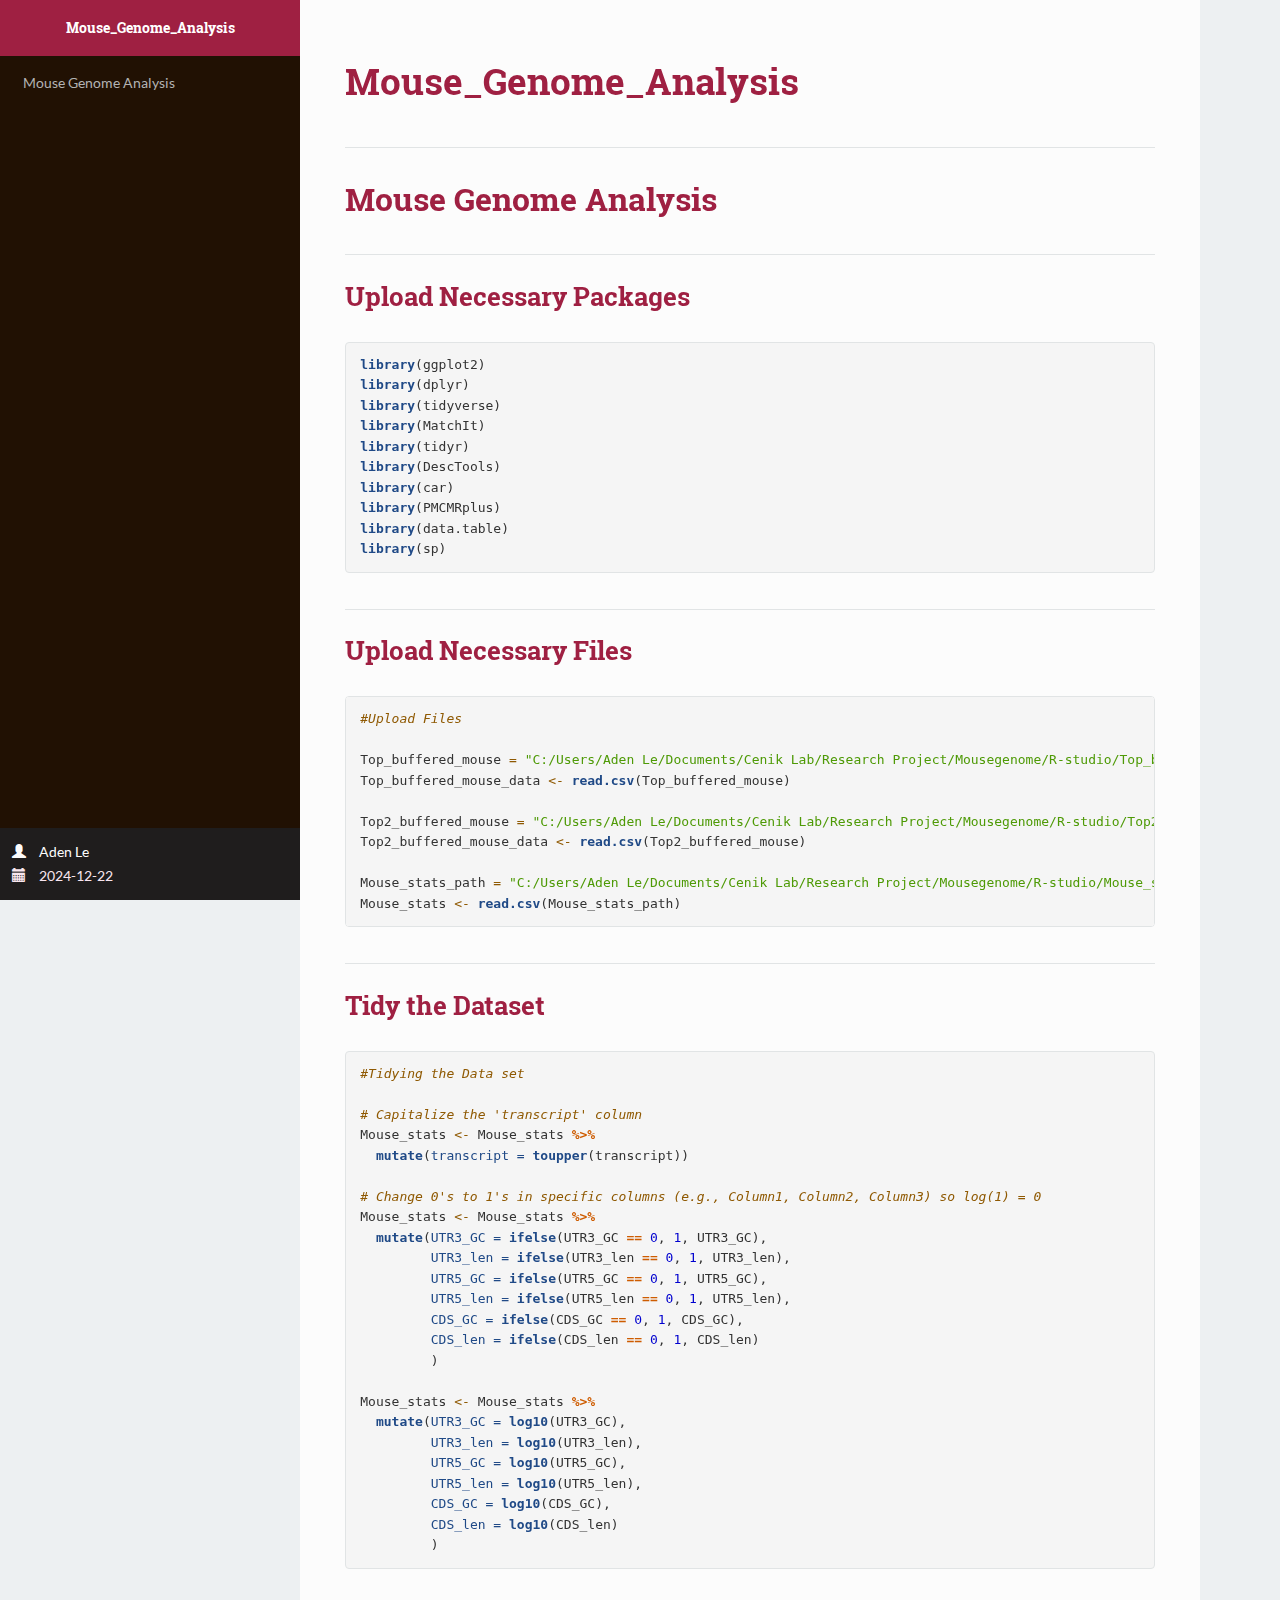
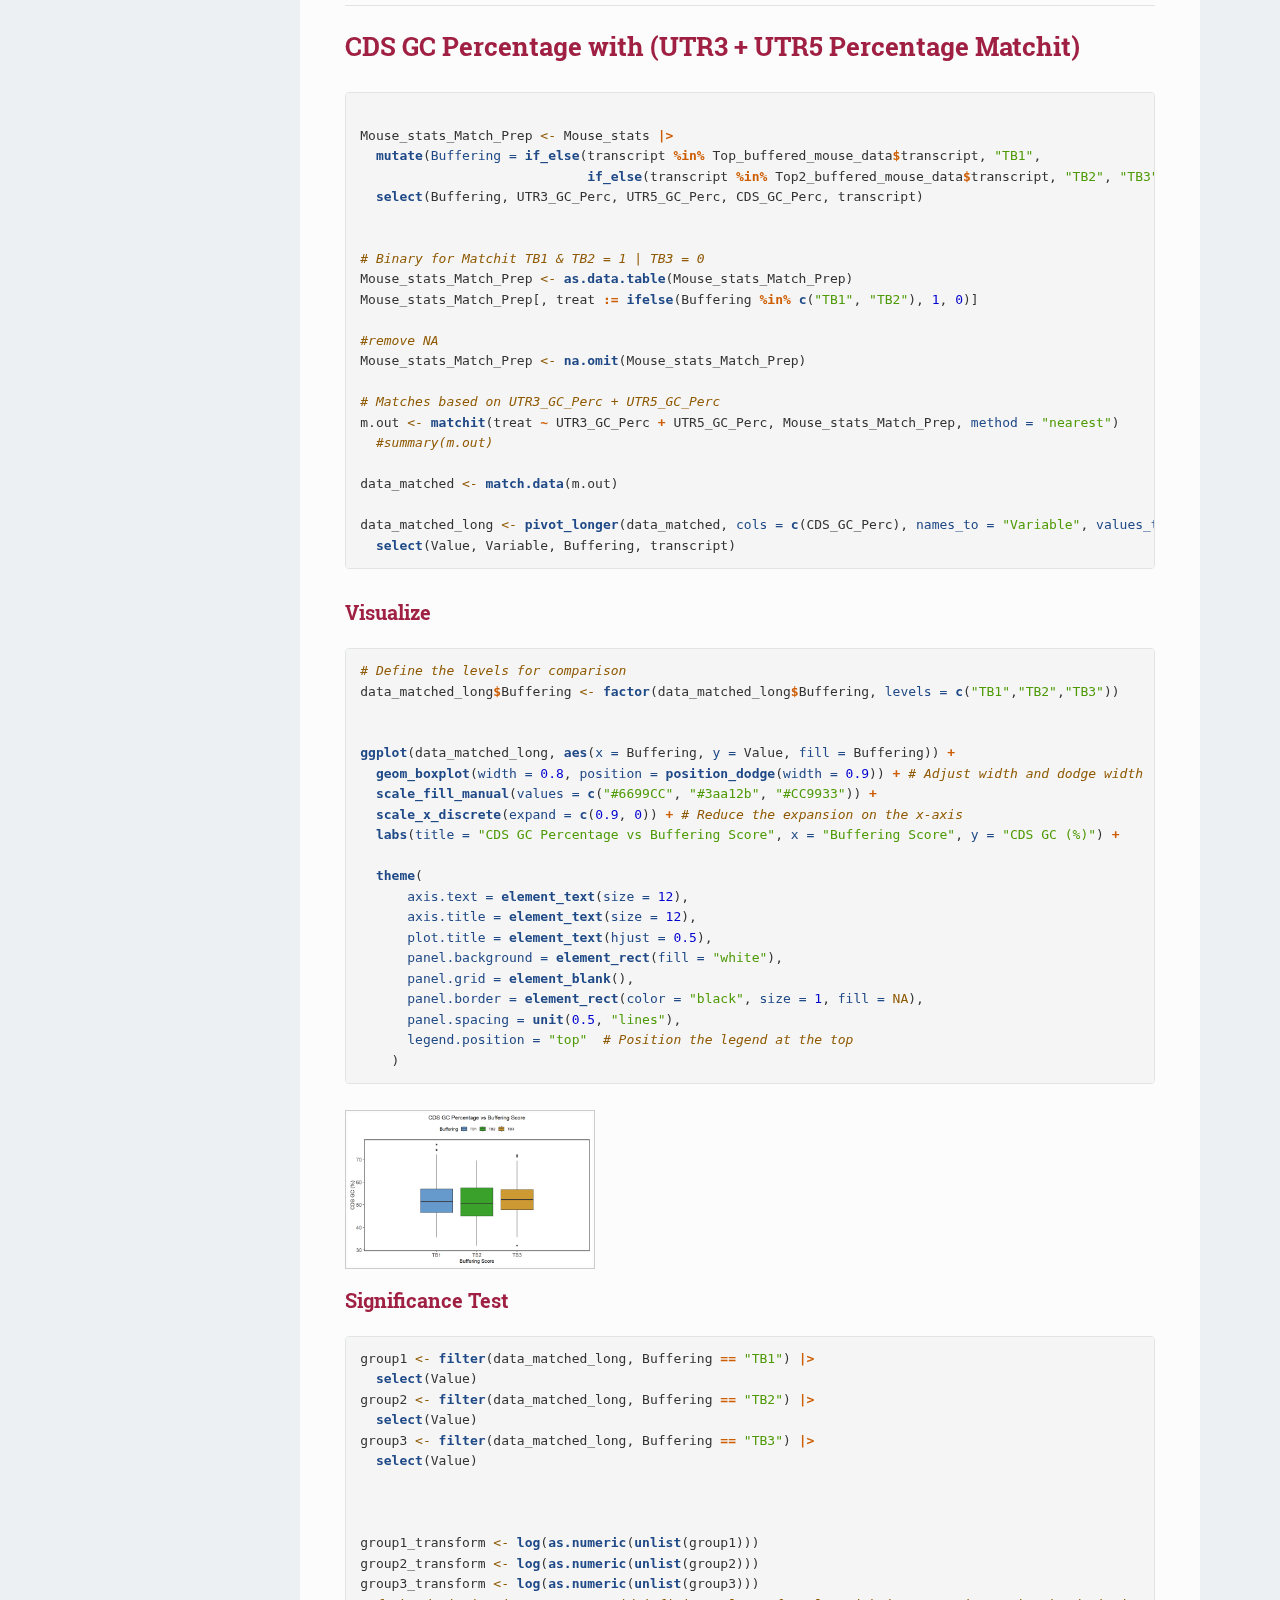
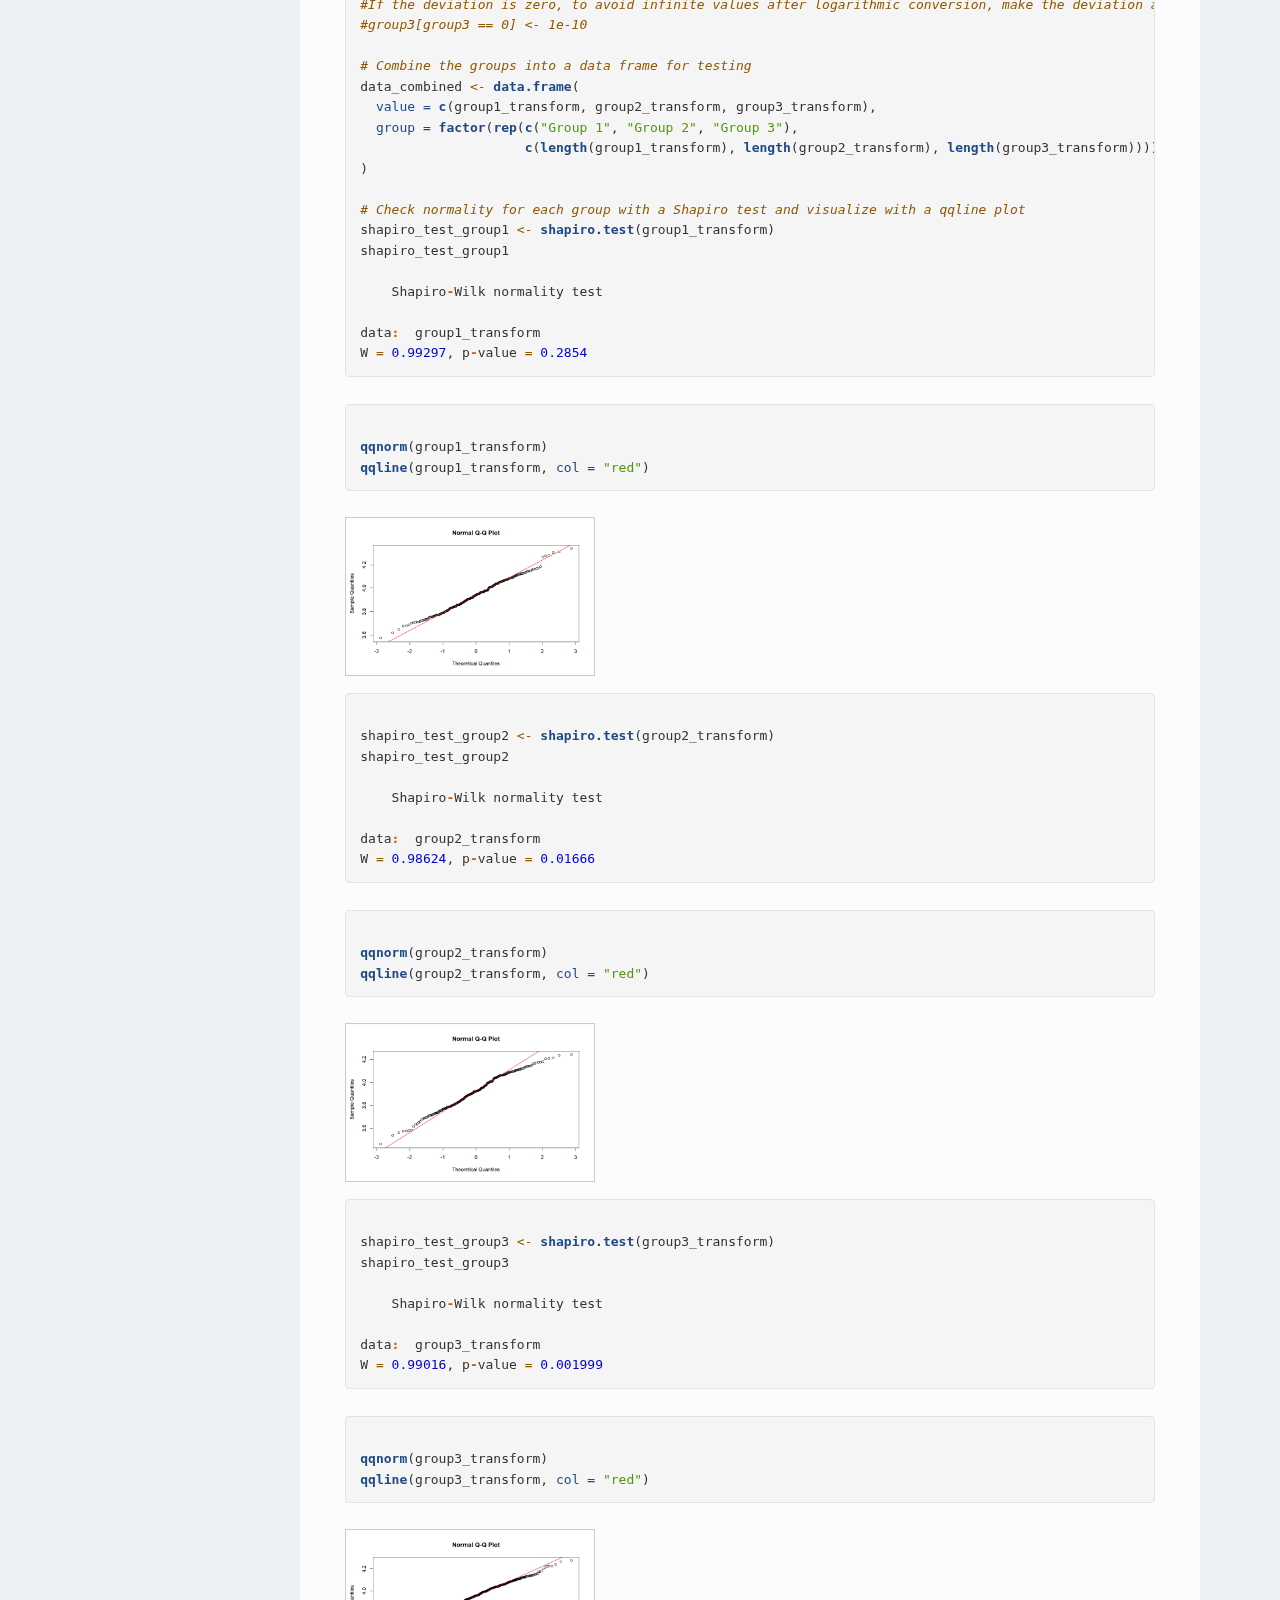
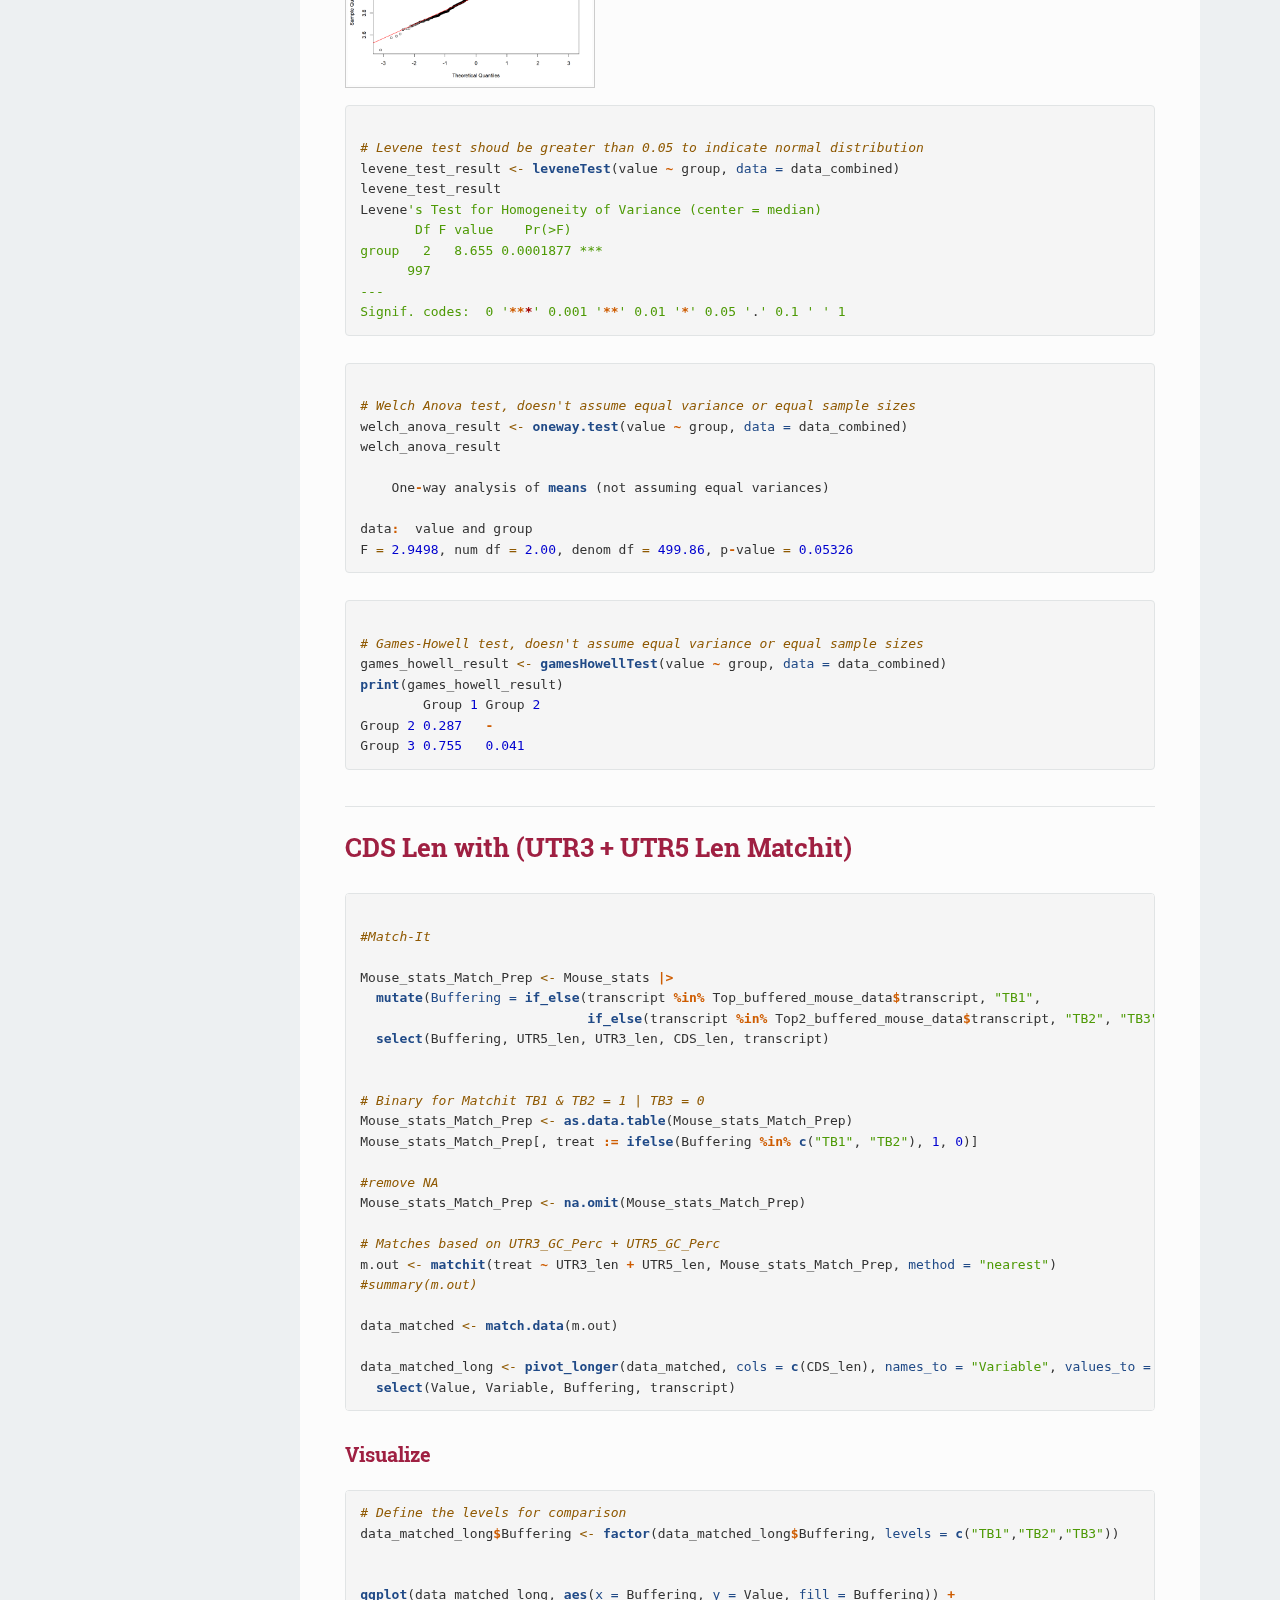
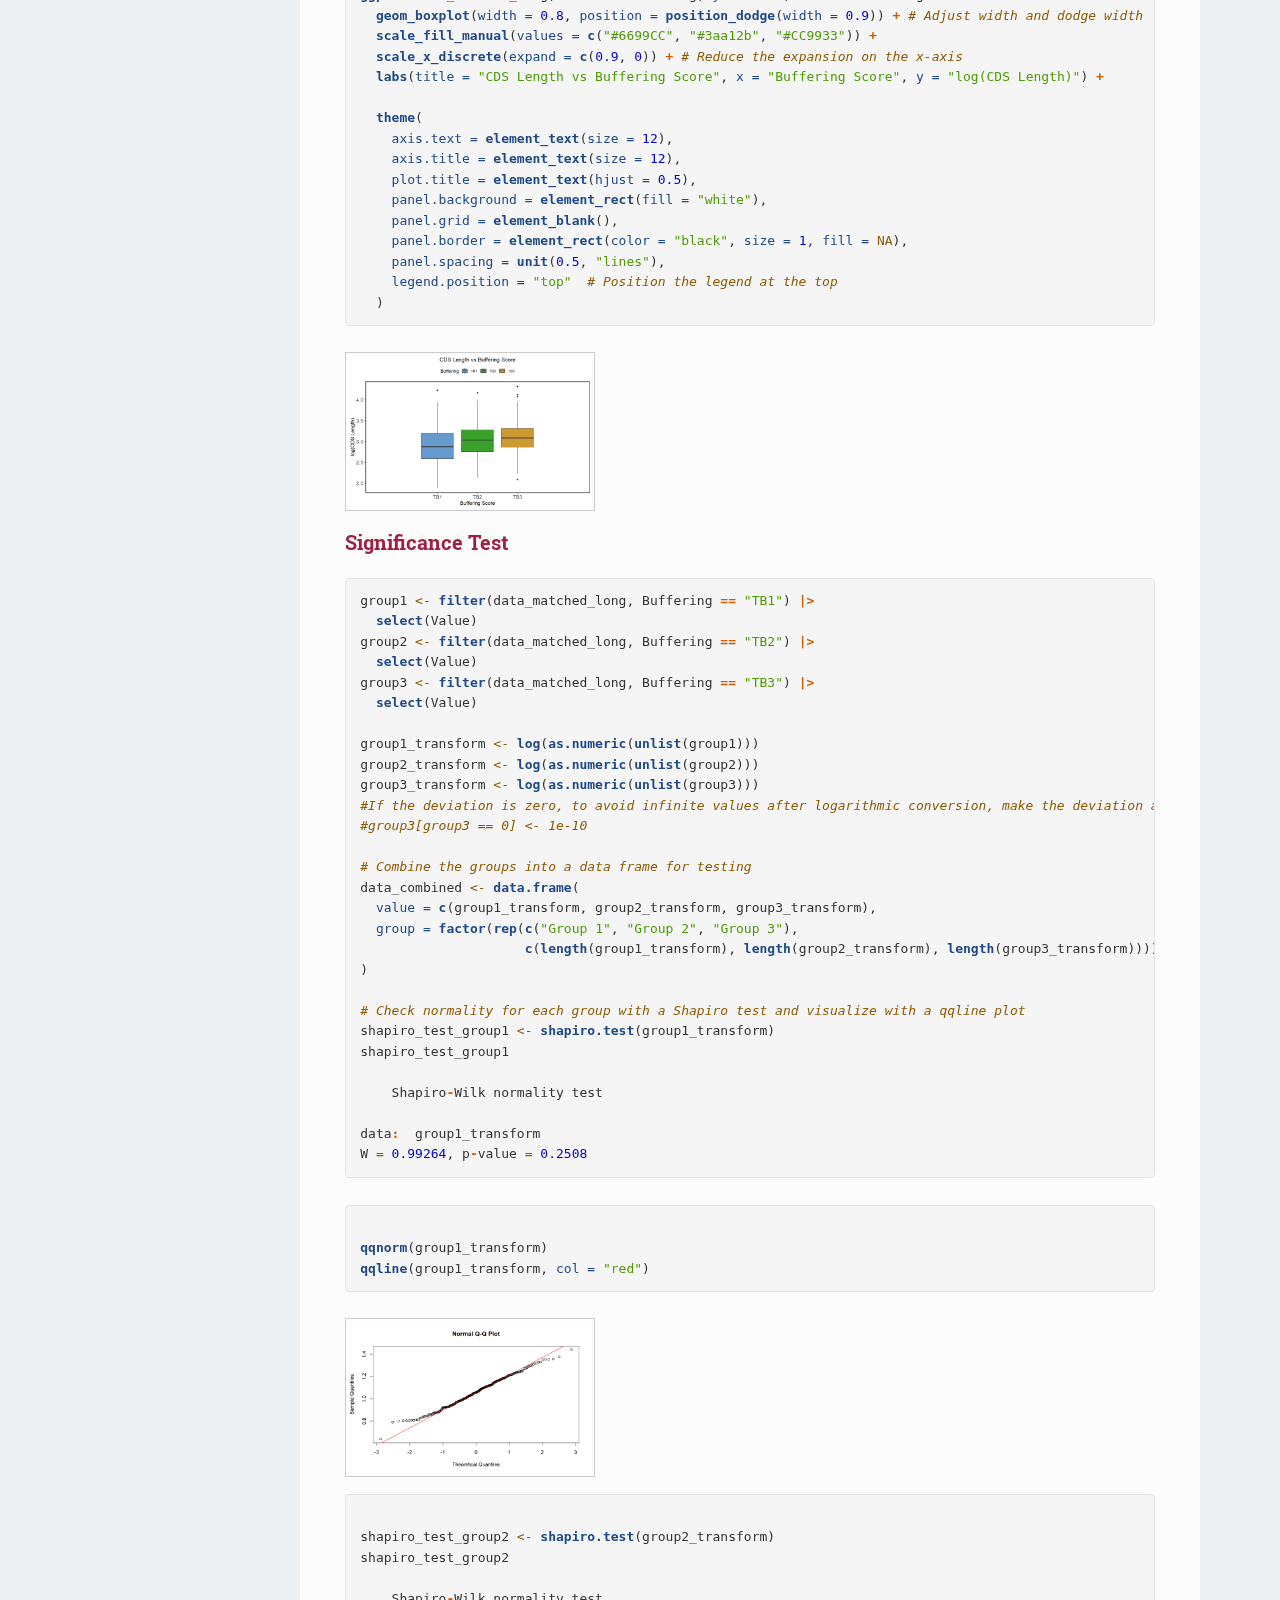
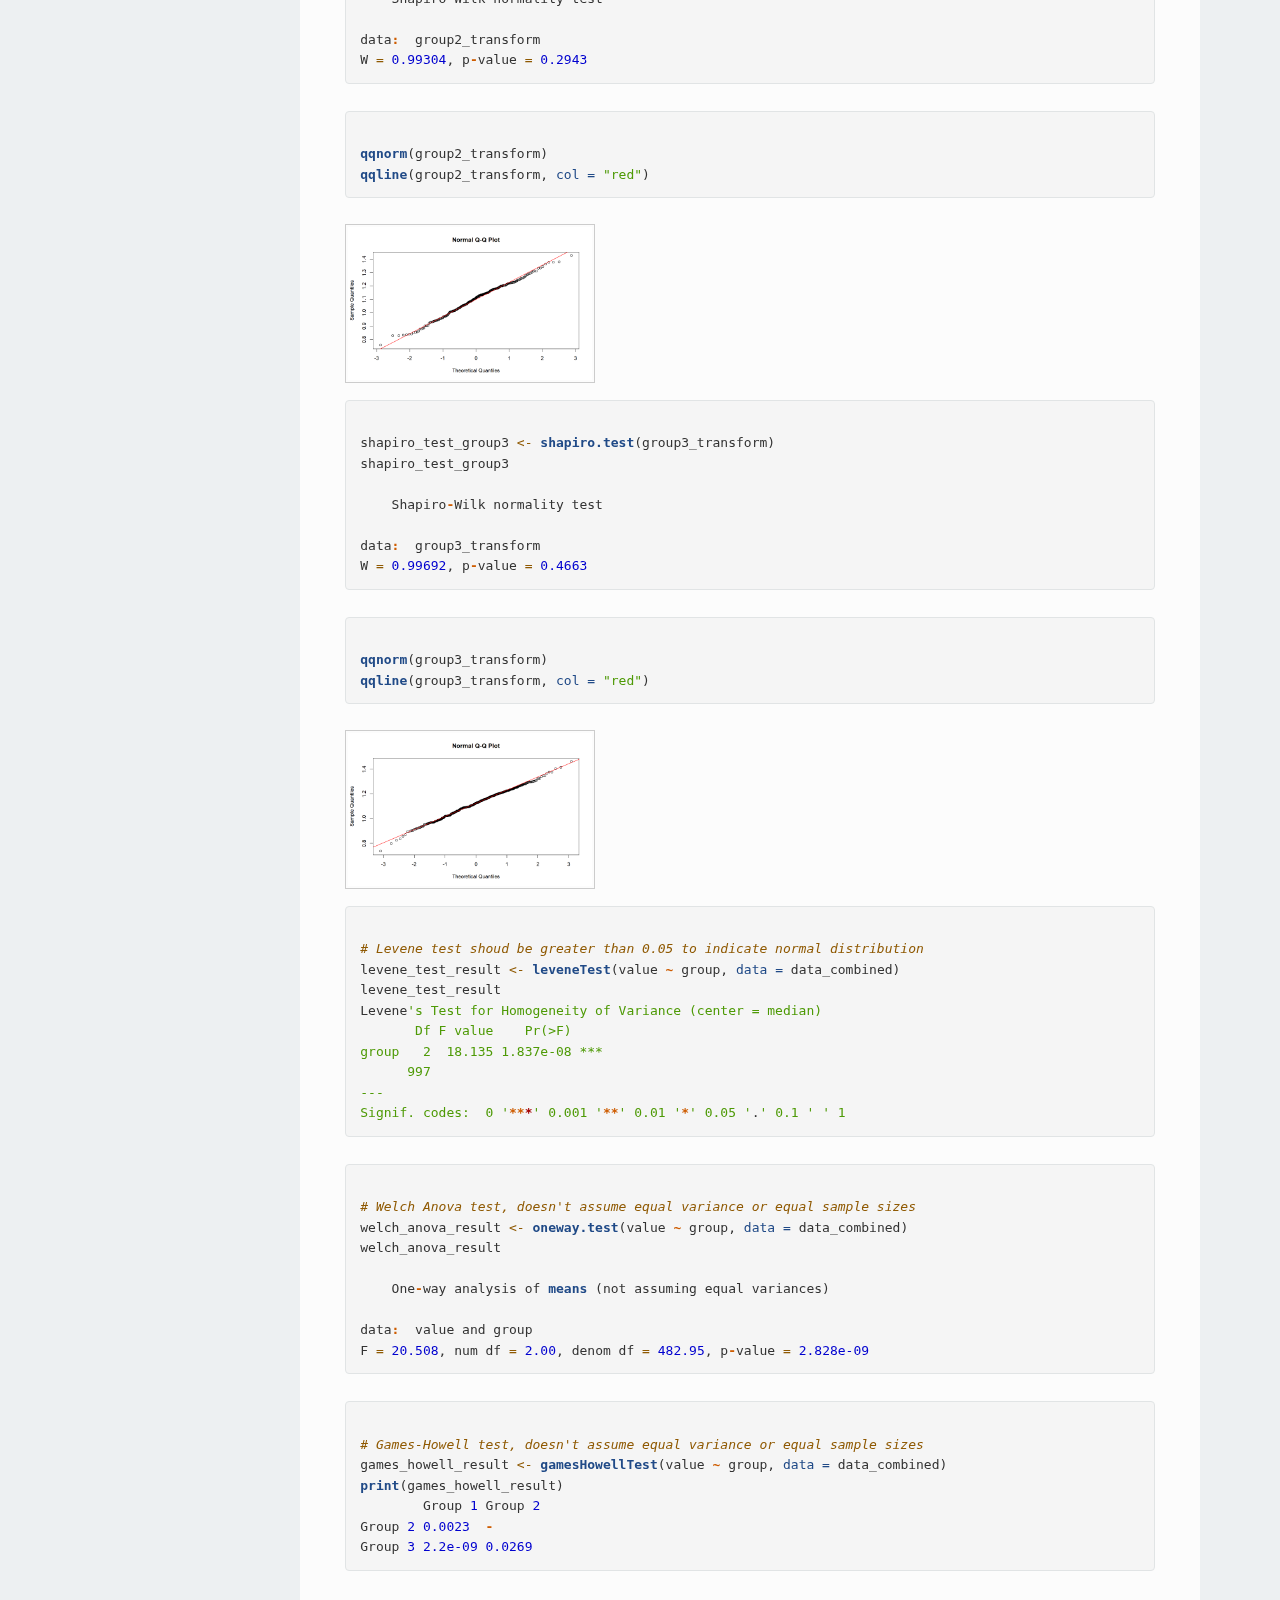
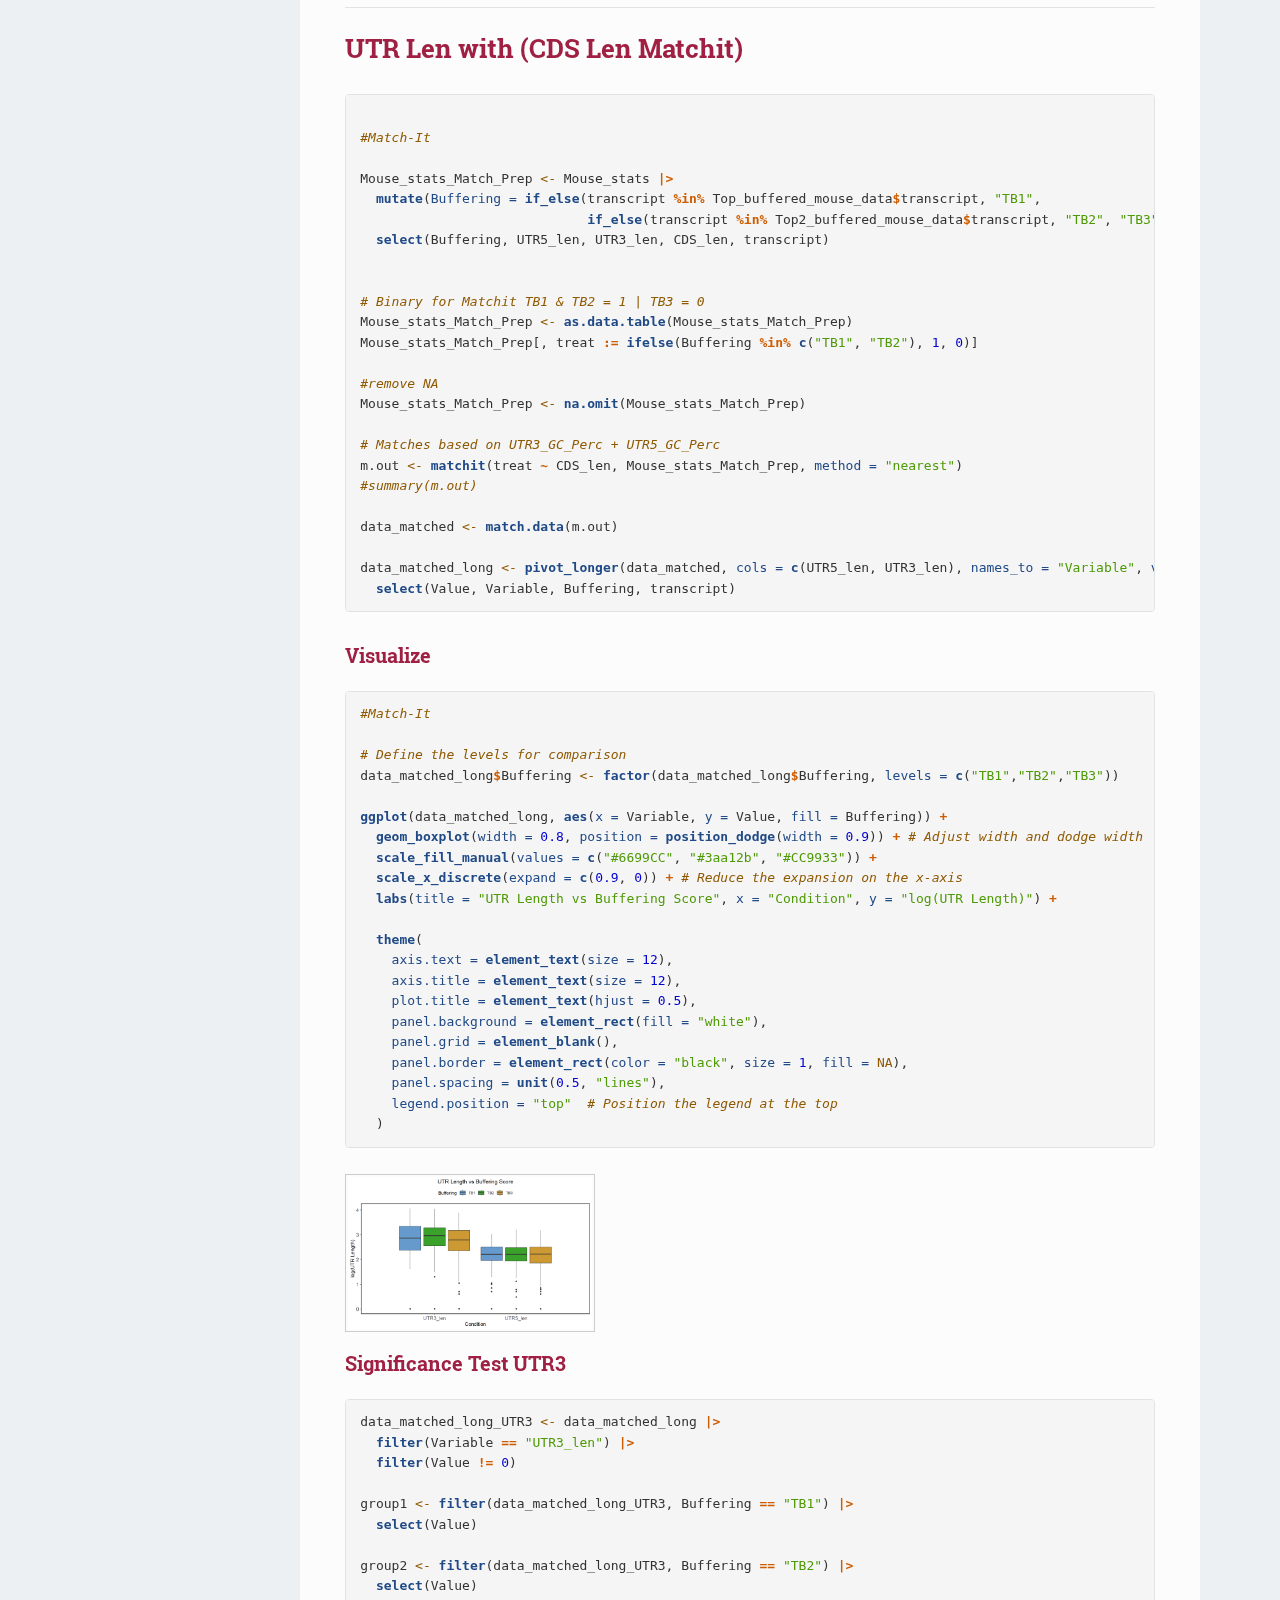
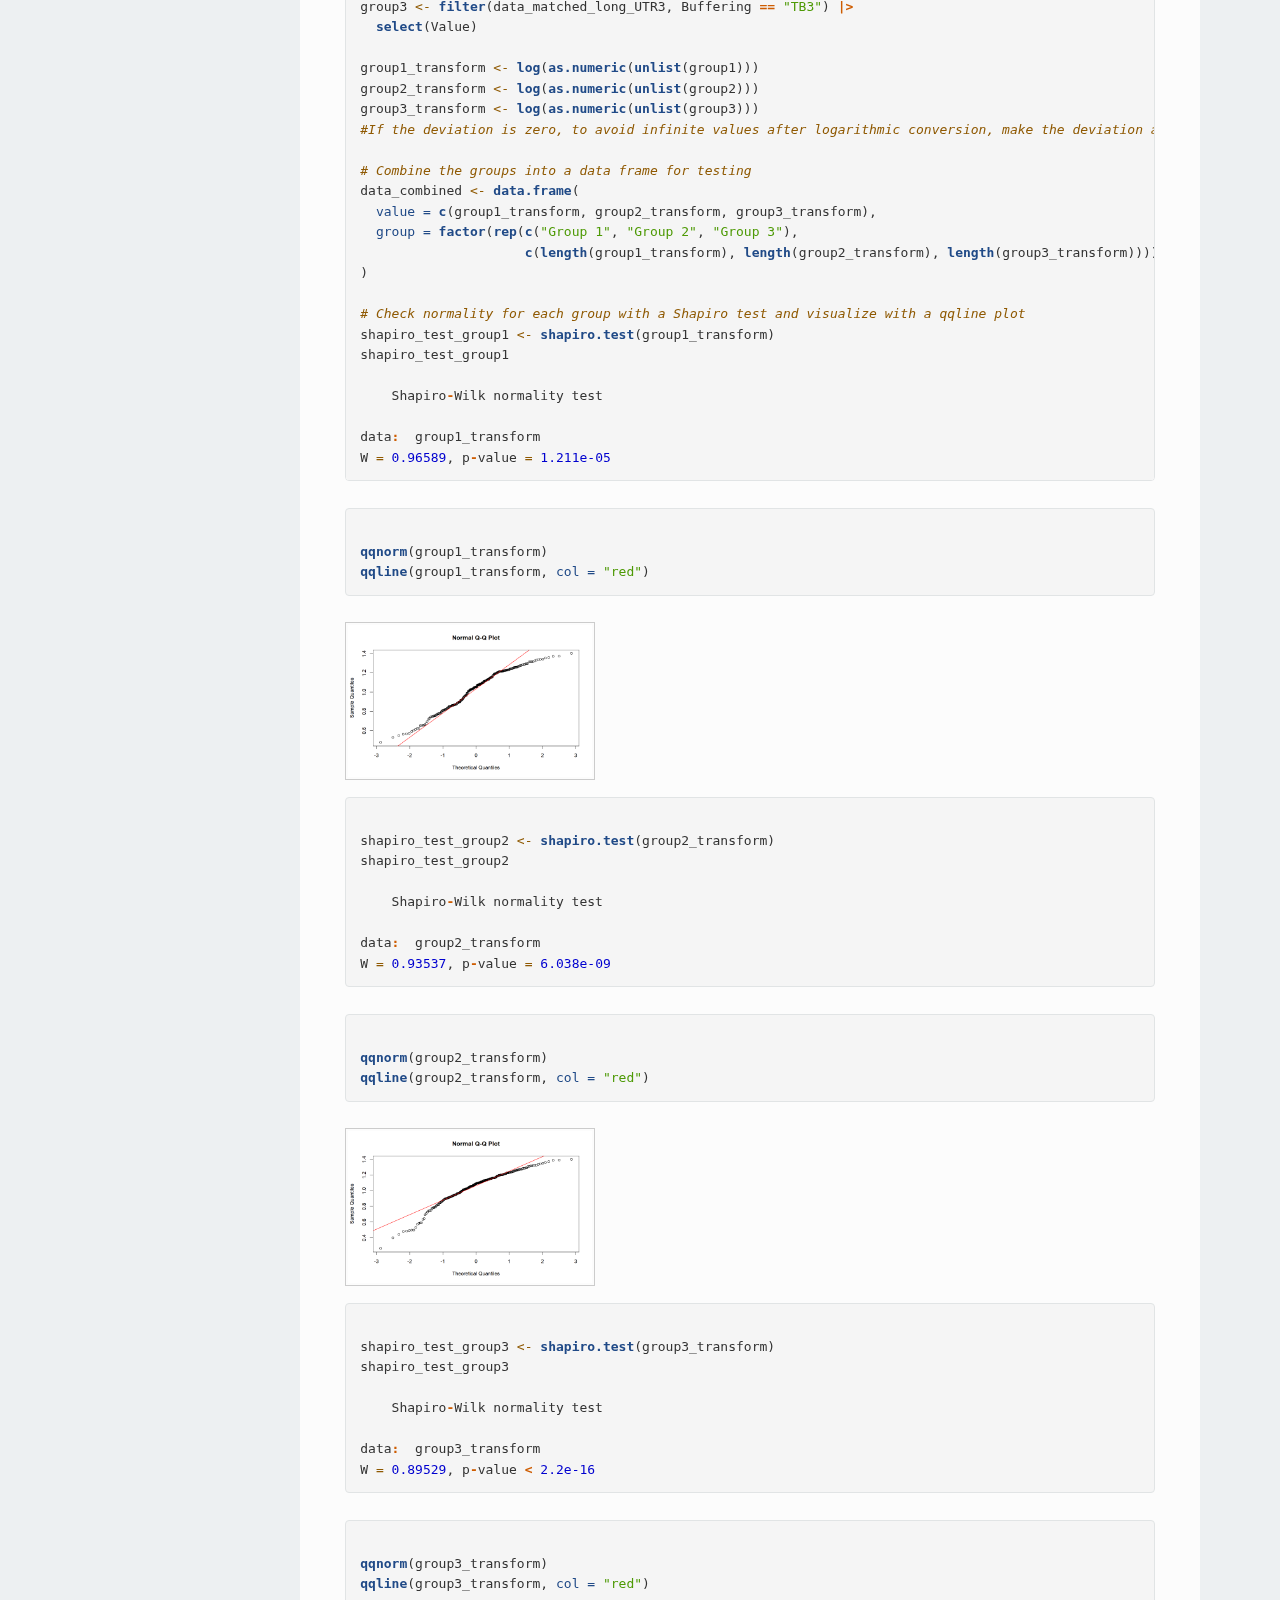
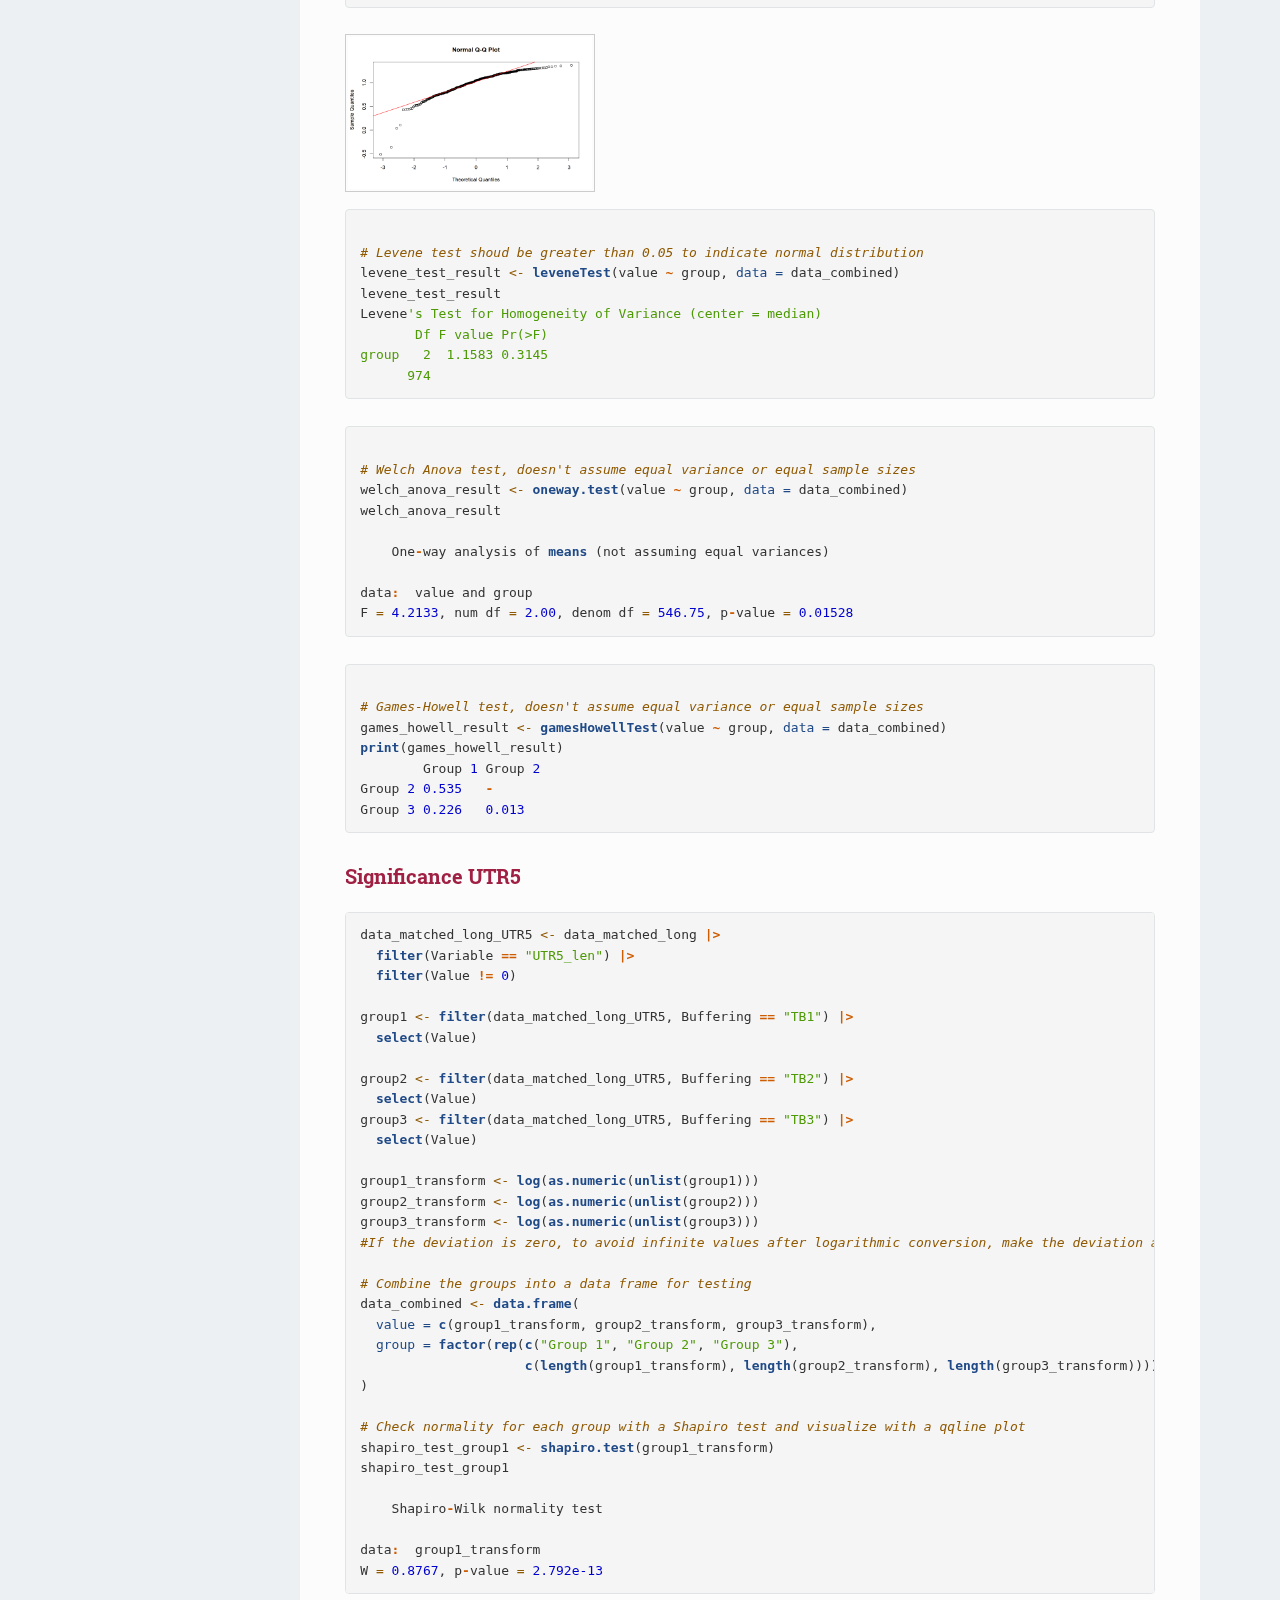
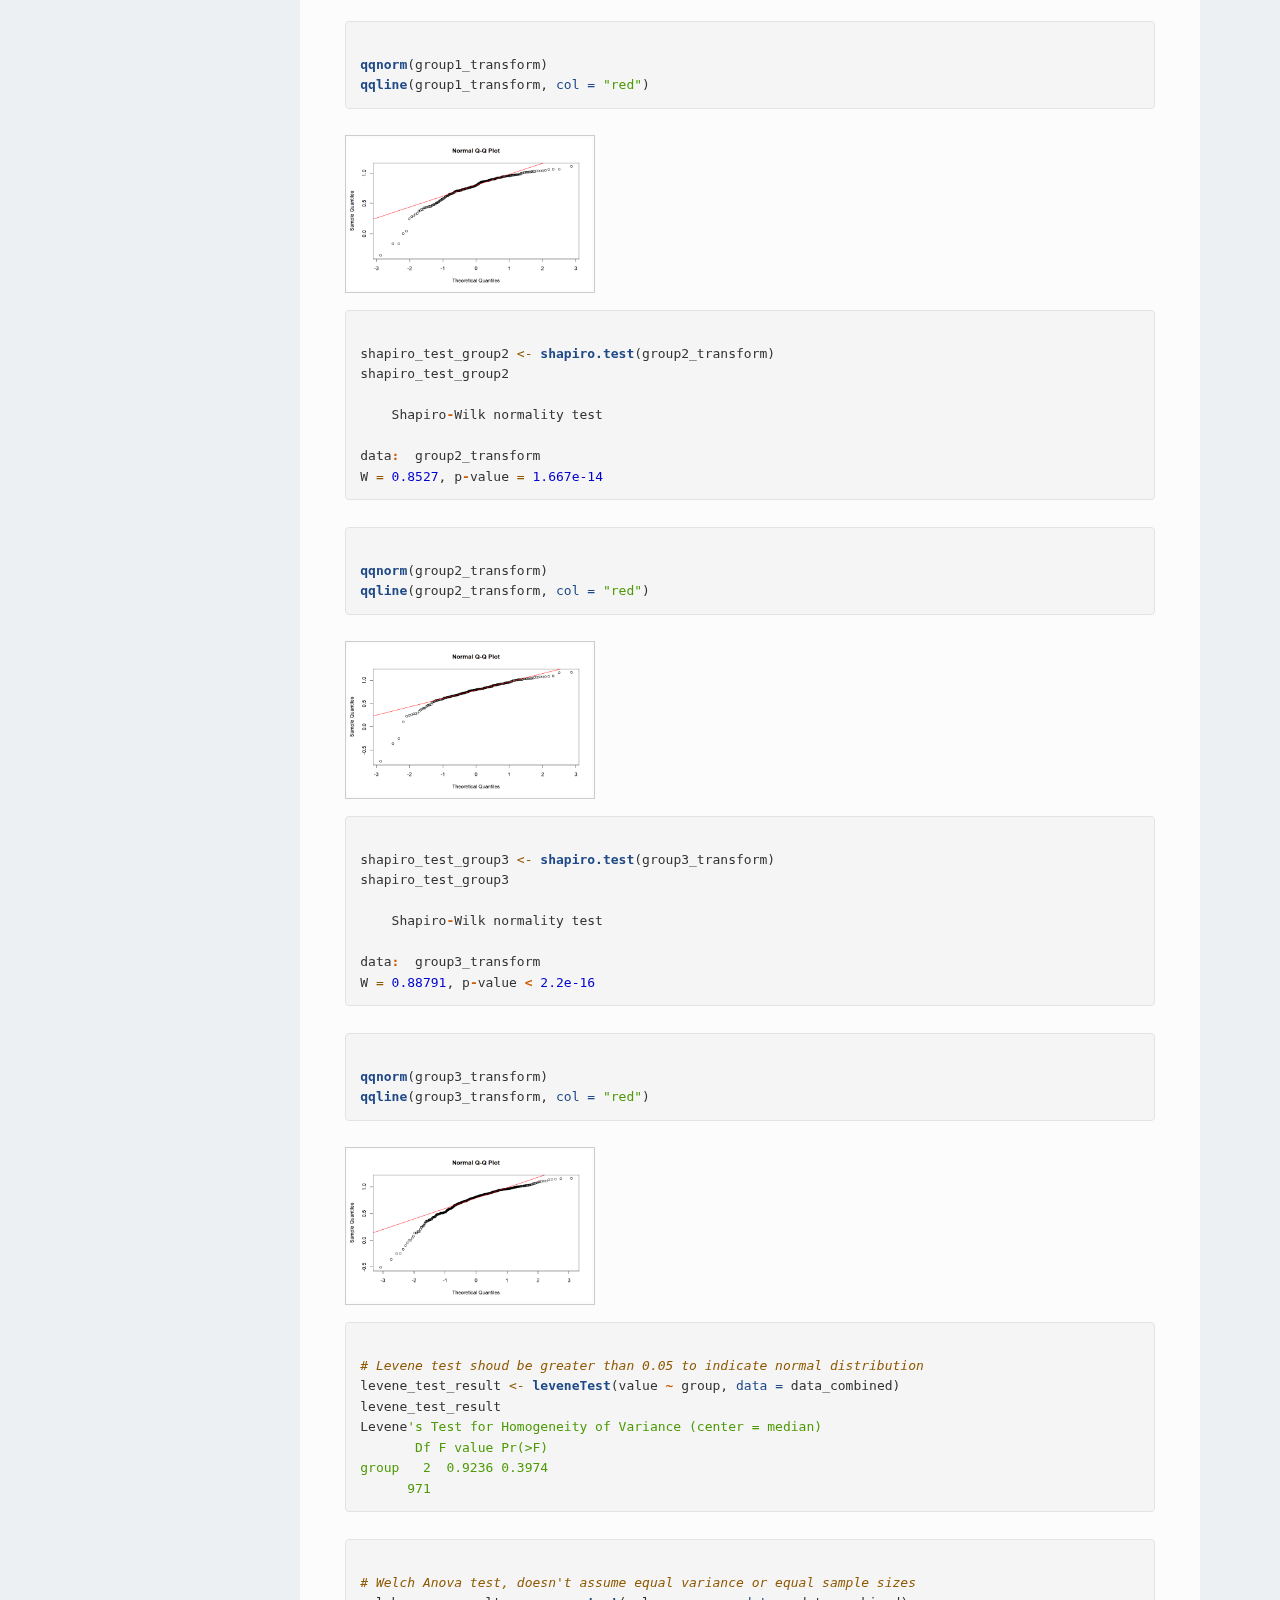
<file: RMD Files/Mouse_genome_RMD.html>
<!DOCTYPE html>
<html xmlns="http://www.w3.org/1999/xhtml">
  <head>
    <meta charset="utf-8">
    <meta http-equiv="Content-Type" content="text/html; charset=utf-8" />
    <meta name="generator" content="pandoc" />

        <meta name="author" content="Aden Le" />
    
        <meta name="date" content="2024-12-22" />
    
    <title>Mouse_Genome_Analysis</title>

        <script src="Mouse_genome_RMD_files/header-attrs-2.29/header-attrs.js"></script>
        <script src="Mouse_genome_RMD_files/jquery-3.6.0/jquery-3.6.0.min.js"></script>
        <meta name="viewport" content="width=device-width, initial-scale=1" />
        <link href="Mouse_genome_RMD_files/bootstrap-3.3.7/css/bootstrap.min.css" rel="stylesheet" />
        <script src="Mouse_genome_RMD_files/bootstrap-3.3.7/js/bootstrap.min.js"></script>
        <script src="Mouse_genome_RMD_files/navigation-1.1/tabsets.js"></script>
        <link href="Mouse_genome_RMD_files/magnific-popup-1.1.0/magnific-popup.css" rel="stylesheet" />
        <script src="Mouse_genome_RMD_files/magnific-popup-1.1.0/jquery.magnific-popup.min.js"></script>
        <link href="Mouse_genome_RMD_files/readthedown-0.1/readthedown.css" rel="stylesheet" />
        <link href="Mouse_genome_RMD_files/readthedown-0.1/readthedown_fonts_embed.css" rel="stylesheet" />
        <script src="Mouse_genome_RMD_files/readthedown-0.1/readthedown.js"></script>
    
    
        <style type="text/css">code{white-space: pre;}</style>
    <style type="text/css">
      pre > code.sourceCode { white-space: pre; position: relative; }
      pre > code.sourceCode > span { line-height: 1.25; }
      pre > code.sourceCode > span:empty { height: 1.2em; }
      .sourceCode { overflow: visible; }
      code.sourceCode > span { color: inherit; text-decoration: inherit; }
      div.sourceCode { margin: 1em 0; }
      pre.sourceCode { margin: 0; }
      @media screen {
      div.sourceCode { overflow: auto; }
      }
      @media print {
      pre > code.sourceCode { white-space: pre-wrap; }
      pre > code.sourceCode > span { display: inline-block; text-indent: -5em; padding-left: 5em; }
      }
      pre.numberSource code
        { counter-reset: source-line 0; }
      pre.numberSource code > span
        { position: relative; left: -4em; counter-increment: source-line; }
      pre.numberSource code > span > a:first-child::before
        { content: counter(source-line);
          position: relative; left: -1em; text-align: right; vertical-align: baseline;
          border: none; display: inline-block;
          -webkit-touch-callout: none; -webkit-user-select: none;
          -khtml-user-select: none; -moz-user-select: none;
          -ms-user-select: none; user-select: none;
          padding: 0 4px; width: 4em;
          color: #aaaaaa;
        }
      pre.numberSource { margin-left: 3em; border-left: 1px solid #aaaaaa;  padding-left: 4px; }
      div.sourceCode
        {  background-color: #f8f8f8; }
      @media screen {
      pre > code.sourceCode > span > a:first-child::before { text-decoration: underline; }
      }
      code span.al { color: #ef2929; } /* Alert */
      code span.an { color: #8f5902; font-weight: bold; font-style: italic; } /* Annotation */
      code span.at { color: #204a87; } /* Attribute */
      code span.bn { color: #0000cf; } /* BaseN */
      code span.cf { color: #204a87; font-weight: bold; } /* ControlFlow */
      code span.ch { color: #4e9a06; } /* Char */
      code span.cn { color: #8f5902; } /* Constant */
      code span.co { color: #8f5902; font-style: italic; } /* Comment */
      code span.cv { color: #8f5902; font-weight: bold; font-style: italic; } /* CommentVar */
      code span.do { color: #8f5902; font-weight: bold; font-style: italic; } /* Documentation */
      code span.dt { color: #204a87; } /* DataType */
      code span.dv { color: #0000cf; } /* DecVal */
      code span.er { color: #a40000; font-weight: bold; } /* Error */
      code span.ex { } /* Extension */
      code span.fl { color: #0000cf; } /* Float */
      code span.fu { color: #204a87; font-weight: bold; } /* Function */
      code span.im { } /* Import */
      code span.in { color: #8f5902; font-weight: bold; font-style: italic; } /* Information */
      code span.kw { color: #204a87; font-weight: bold; } /* Keyword */
      code span.op { color: #ce5c00; font-weight: bold; } /* Operator */
      code span.ot { color: #8f5902; } /* Other */
      code span.pp { color: #8f5902; font-style: italic; } /* Preprocessor */
      code span.sc { color: #ce5c00; font-weight: bold; } /* SpecialChar */
      code span.ss { color: #4e9a06; } /* SpecialString */
      code span.st { color: #4e9a06; } /* String */
      code span.va { color: #000000; } /* Variable */
      code span.vs { color: #4e9a06; } /* VerbatimString */
      code span.wa { color: #8f5902; font-weight: bold; font-style: italic; } /* Warning */
    </style>
    
    
    <!-- tabsets -->
    <script>
      $(document).ready(function () {
	  window.buildTabsets("toc");
      });
      $(document).ready(function () {
	  $('.tabset-dropdown > .nav-tabs > li').click(function () {
	      $(this).parent().toggleClass('nav-tabs-open')
	  });
      });
    </script>

    <!-- code folding -->
    
    <!-- code download -->
    
    <!-- tabsets dropdown -->

    <style type="text/css">
      .tabset-dropdown > .nav-tabs {
	  display: inline-table;
	  max-height: 500px;
	  min-height: 44px;
	  overflow-y: auto;
	  background: white;
	  border: 1px solid #ddd;
	  border-radius: 4px;
      }
      
      .tabset-dropdown > .nav-tabs > li.active:before {
	  content: "";
	  font-family: 'Glyphicons Halflings';
	  display: inline-block;
	  padding: 10px;
	  border-right: 1px solid #ddd;
      }
      
      .tabset-dropdown > .nav-tabs.nav-tabs-open > li.active:before {
	  content: "&#xe258;";
	  border: none;
      }
      
      .tabset-dropdown > .nav-tabs.nav-tabs-open:before {
	  content: "";
	  font-family: 'Glyphicons Halflings';
	  display: inline-block;
	  padding: 10px;
	  border-right: 1px solid #ddd;
      }
      
      .tabset-dropdown > .nav-tabs > li.active {
	  display: block;
      }

      .tabset-dropdown > .nav-tabs > li.active a {
  	  padding: 0 15px !important;
      }

      .tabset-dropdown > .nav-tabs > li > a,
      .tabset-dropdown > .nav-tabs > li > a:focus,
      .tabset-dropdown > .nav-tabs > li > a:hover {
	  border: none;
	  display: inline-block;
	  border-radius: 4px;
	  background-color: transparent;
      }
      
      .tabset-dropdown > .nav-tabs.nav-tabs-open > li {
	  display: block;
	  float: none;
      }
      
      .tabset-dropdown > .nav-tabs > li {
	  display: none;
	  margin-left: 0 !important;
      }
    </style>
    
</head>

<body class="preload">

   	
         <!-- readthedown start -->   
   <div id="content" data-toggle="wy-nav-shift">
     <nav id="nav-top" role="navigation" aria-label="top navigation">
       <a role="button" href="#" data-toggle="wy-nav-top"><span class="glyphicon glyphicon-menu-hamburger"></span></a>
     </nav>
         
   
        
      <h1 class="title">Mouse_Genome_Analysis</h1>
      
         <!-- readthedown authors -->
   <div id="sidebar">
    <h2><a href="#content">Mouse_Genome_Analysis</a></h2>
    <div id="toc">
      <ul>
      <li><a href="#mouse-genome-analysis"
      id="toc-mouse-genome-analysis">Mouse Genome Analysis</a>
      <ul>
      <li><a href="#upload-necessary-packages"
      id="toc-upload-necessary-packages">Upload Necessary
      Packages</a></li>
      <li><a href="#upload-necessary-files"
      id="toc-upload-necessary-files">Upload Necessary Files</a></li>
      <li><a href="#tidy-the-dataset" id="toc-tidy-the-dataset">Tidy the
      Dataset</a></li>
      <li><a href="#cds-gc-percentage-with-utr3-utr5-percentage-matchit"
      id="toc-cds-gc-percentage-with-utr3-utr5-percentage-matchit">CDS
      GC Percentage with (UTR3 + UTR5 Percentage Matchit)</a>
      <ul>
      <li><a href="#visualize" id="toc-visualize">Visualize</a></li>
      <li><a href="#significance-test"
      id="toc-significance-test">Significance Test</a></li>
      </ul></li>
      <li><a href="#cds-len-with-utr3-utr5-len-matchit"
      id="toc-cds-len-with-utr3-utr5-len-matchit">CDS Len with (UTR3 +
      UTR5 Len Matchit)</a>
      <ul>
      <li><a href="#visualize-1" id="toc-visualize-1">Visualize</a></li>
      <li><a href="#significance-test-1"
      id="toc-significance-test-1">Significance Test</a></li>
      </ul></li>
      <li><a href="#utr-len-with-cds-len-matchit"
      id="toc-utr-len-with-cds-len-matchit">UTR Len with (CDS Len
      Matchit)</a>
      <ul>
      <li><a href="#visualize-2" id="toc-visualize-2">Visualize</a></li>
      <li><a href="#significance-test-utr3"
      id="toc-significance-test-utr3">Significance Test UTR3</a></li>
      <li><a href="#significance-utr5"
      id="toc-significance-utr5">Significance UTR5</a></li>
      </ul></li>
      <li><a href="#utr35-gc-percentage-with-cds-gc-percentage-matchit"
      id="toc-utr35-gc-percentage-with-cds-gc-percentage-matchit">UTR3&amp;5
      GC Percentage with (CDS GC Percentage Matchit)</a>
      <ul>
      <li><a href="#visualize-3" id="toc-visualize-3">Visualize</a></li>
      <li><a href="#significance-test-utr3-1"
      id="toc-significance-test-utr3-1">Significance Test UTR3</a></li>
      <li><a href="#significance-test-utr5"
      id="toc-significance-test-utr5">Significance Test UTR5</a></li>
      </ul></li>
      <li><a href="#brief-summary" id="toc-brief-summary">Brief
      Summary:</a></li>
      </ul></li>
      </ul>
    </div>
    <div id="postamble" data-toggle="wy-nav-shift" class="status">
                  <p class="author"><span class="glyphicon glyphicon-user"></span> Aden
Le</p>
                        <p class="date"><span class="glyphicon glyphicon-calendar"></span> 2024-12-22</p>
          </div>
   </div>
     

   
      
   
<!-- Don't indent these lines or it will mess pre blocks indentation --> 
<div id="main">
<hr />
<div id="mouse-genome-analysis" class="section level1">
<h1>Mouse Genome Analysis</h1>
<hr />
<div id="upload-necessary-packages" class="section level2">
<h2>Upload Necessary Packages</h2>
<div class="sourceCode" id="cb1"><pre class="sourceCode r"><code class="sourceCode r"><span id="cb1-1"><a href="#cb1-1" tabindex="-1"></a><span class="fu">library</span>(ggplot2)</span>
<span id="cb1-2"><a href="#cb1-2" tabindex="-1"></a><span class="fu">library</span>(dplyr)</span>
<span id="cb1-3"><a href="#cb1-3" tabindex="-1"></a><span class="fu">library</span>(tidyverse)</span>
<span id="cb1-4"><a href="#cb1-4" tabindex="-1"></a><span class="fu">library</span>(MatchIt)</span>
<span id="cb1-5"><a href="#cb1-5" tabindex="-1"></a><span class="fu">library</span>(tidyr)</span>
<span id="cb1-6"><a href="#cb1-6" tabindex="-1"></a><span class="fu">library</span>(DescTools)</span>
<span id="cb1-7"><a href="#cb1-7" tabindex="-1"></a><span class="fu">library</span>(car)</span>
<span id="cb1-8"><a href="#cb1-8" tabindex="-1"></a><span class="fu">library</span>(PMCMRplus)</span>
<span id="cb1-9"><a href="#cb1-9" tabindex="-1"></a><span class="fu">library</span>(data.table)</span>
<span id="cb1-10"><a href="#cb1-10" tabindex="-1"></a><span class="fu">library</span>(sp)</span></code></pre></div>
<hr />
</div>
<div id="upload-necessary-files" class="section level2">
<h2>Upload Necessary Files</h2>
<div class="sourceCode" id="cb2"><pre class="sourceCode r"><code class="sourceCode r"><span id="cb2-1"><a href="#cb2-1" tabindex="-1"></a><span class="co">#Upload Files</span></span>
<span id="cb2-2"><a href="#cb2-2" tabindex="-1"></a></span>
<span id="cb2-3"><a href="#cb2-3" tabindex="-1"></a>Top_buffered_mouse <span class="ot">=</span> <span class="st">&quot;C:/Users/Aden Le/Documents/Cenik Lab/Research Project/Mousegenome/R-studio/Top_buffered_mouse.csv&quot;</span></span>
<span id="cb2-4"><a href="#cb2-4" tabindex="-1"></a>Top_buffered_mouse_data <span class="ot">&lt;-</span> <span class="fu">read.csv</span>(Top_buffered_mouse)</span>
<span id="cb2-5"><a href="#cb2-5" tabindex="-1"></a></span>
<span id="cb2-6"><a href="#cb2-6" tabindex="-1"></a>Top2_buffered_mouse <span class="ot">=</span> <span class="st">&quot;C:/Users/Aden Le/Documents/Cenik Lab/Research Project/Mousegenome/R-studio/Top2_buffered_mouse.csv&quot;</span></span>
<span id="cb2-7"><a href="#cb2-7" tabindex="-1"></a>Top2_buffered_mouse_data <span class="ot">&lt;-</span> <span class="fu">read.csv</span>(Top2_buffered_mouse)</span>
<span id="cb2-8"><a href="#cb2-8" tabindex="-1"></a></span>
<span id="cb2-9"><a href="#cb2-9" tabindex="-1"></a>Mouse_stats_path <span class="ot">=</span> <span class="st">&quot;C:/Users/Aden Le/Documents/Cenik Lab/Research Project/Mousegenome/R-studio/Mouse_statsR.csv&quot;</span></span>
<span id="cb2-10"><a href="#cb2-10" tabindex="-1"></a>Mouse_stats <span class="ot">&lt;-</span> <span class="fu">read.csv</span>(Mouse_stats_path)</span></code></pre></div>
<hr />
</div>
<div id="tidy-the-dataset" class="section level2">
<h2>Tidy the Dataset</h2>
<div class="sourceCode" id="cb3"><pre class="sourceCode r"><code class="sourceCode r"><span id="cb3-1"><a href="#cb3-1" tabindex="-1"></a><span class="co">#Tidying the Data set</span></span>
<span id="cb3-2"><a href="#cb3-2" tabindex="-1"></a></span>
<span id="cb3-3"><a href="#cb3-3" tabindex="-1"></a><span class="co"># Capitalize the &#39;transcript&#39; column</span></span>
<span id="cb3-4"><a href="#cb3-4" tabindex="-1"></a>Mouse_stats <span class="ot">&lt;-</span> Mouse_stats <span class="sc">%&gt;%</span></span>
<span id="cb3-5"><a href="#cb3-5" tabindex="-1"></a>  <span class="fu">mutate</span>(<span class="at">transcript =</span> <span class="fu">toupper</span>(transcript))</span>
<span id="cb3-6"><a href="#cb3-6" tabindex="-1"></a></span>
<span id="cb3-7"><a href="#cb3-7" tabindex="-1"></a><span class="co"># Change 0&#39;s to 1&#39;s in specific columns (e.g., Column1, Column2, Column3) so log(1) = 0</span></span>
<span id="cb3-8"><a href="#cb3-8" tabindex="-1"></a>Mouse_stats <span class="ot">&lt;-</span> Mouse_stats <span class="sc">%&gt;%</span></span>
<span id="cb3-9"><a href="#cb3-9" tabindex="-1"></a>  <span class="fu">mutate</span>(<span class="at">UTR3_GC =</span> <span class="fu">ifelse</span>(UTR3_GC <span class="sc">==</span> <span class="dv">0</span>, <span class="dv">1</span>, UTR3_GC),</span>
<span id="cb3-10"><a href="#cb3-10" tabindex="-1"></a>         <span class="at">UTR3_len =</span> <span class="fu">ifelse</span>(UTR3_len <span class="sc">==</span> <span class="dv">0</span>, <span class="dv">1</span>, UTR3_len),</span>
<span id="cb3-11"><a href="#cb3-11" tabindex="-1"></a>         <span class="at">UTR5_GC =</span> <span class="fu">ifelse</span>(UTR5_GC <span class="sc">==</span> <span class="dv">0</span>, <span class="dv">1</span>, UTR5_GC),</span>
<span id="cb3-12"><a href="#cb3-12" tabindex="-1"></a>         <span class="at">UTR5_len =</span> <span class="fu">ifelse</span>(UTR5_len <span class="sc">==</span> <span class="dv">0</span>, <span class="dv">1</span>, UTR5_len),</span>
<span id="cb3-13"><a href="#cb3-13" tabindex="-1"></a>         <span class="at">CDS_GC =</span> <span class="fu">ifelse</span>(CDS_GC <span class="sc">==</span> <span class="dv">0</span>, <span class="dv">1</span>, CDS_GC),</span>
<span id="cb3-14"><a href="#cb3-14" tabindex="-1"></a>         <span class="at">CDS_len =</span> <span class="fu">ifelse</span>(CDS_len <span class="sc">==</span> <span class="dv">0</span>, <span class="dv">1</span>, CDS_len)</span>
<span id="cb3-15"><a href="#cb3-15" tabindex="-1"></a>         )</span>
<span id="cb3-16"><a href="#cb3-16" tabindex="-1"></a></span>
<span id="cb3-17"><a href="#cb3-17" tabindex="-1"></a>Mouse_stats <span class="ot">&lt;-</span> Mouse_stats <span class="sc">%&gt;%</span></span>
<span id="cb3-18"><a href="#cb3-18" tabindex="-1"></a>  <span class="fu">mutate</span>(<span class="at">UTR3_GC =</span> <span class="fu">log10</span>(UTR3_GC),</span>
<span id="cb3-19"><a href="#cb3-19" tabindex="-1"></a>         <span class="at">UTR3_len =</span> <span class="fu">log10</span>(UTR3_len),</span>
<span id="cb3-20"><a href="#cb3-20" tabindex="-1"></a>         <span class="at">UTR5_GC =</span> <span class="fu">log10</span>(UTR5_GC),</span>
<span id="cb3-21"><a href="#cb3-21" tabindex="-1"></a>         <span class="at">UTR5_len =</span> <span class="fu">log10</span>(UTR5_len),</span>
<span id="cb3-22"><a href="#cb3-22" tabindex="-1"></a>         <span class="at">CDS_GC =</span> <span class="fu">log10</span>(CDS_GC),</span>
<span id="cb3-23"><a href="#cb3-23" tabindex="-1"></a>         <span class="at">CDS_len =</span> <span class="fu">log10</span>(CDS_len)</span>
<span id="cb3-24"><a href="#cb3-24" tabindex="-1"></a>         )</span></code></pre></div>
<hr />
</div>
<div id="cds-gc-percentage-with-utr3-utr5-percentage-matchit"
class="section level2">
<h2>CDS GC Percentage with (UTR3 + UTR5 Percentage Matchit)</h2>
<div class="sourceCode" id="cb4"><pre class="sourceCode r"><code class="sourceCode r"><span id="cb4-1"><a href="#cb4-1" tabindex="-1"></a></span>
<span id="cb4-2"><a href="#cb4-2" tabindex="-1"></a>Mouse_stats_Match_Prep <span class="ot">&lt;-</span> Mouse_stats <span class="sc">|&gt;</span></span>
<span id="cb4-3"><a href="#cb4-3" tabindex="-1"></a>  <span class="fu">mutate</span>(<span class="at">Buffering =</span> <span class="fu">if_else</span>(transcript <span class="sc">%in%</span> Top_buffered_mouse_data<span class="sc">$</span>transcript, <span class="st">&quot;TB1&quot;</span>,</span>
<span id="cb4-4"><a href="#cb4-4" tabindex="-1"></a>                             <span class="fu">if_else</span>(transcript <span class="sc">%in%</span> Top2_buffered_mouse_data<span class="sc">$</span>transcript, <span class="st">&quot;TB2&quot;</span>, <span class="st">&quot;TB3&quot;</span>))) <span class="sc">|&gt;</span></span>
<span id="cb4-5"><a href="#cb4-5" tabindex="-1"></a>  <span class="fu">select</span>(Buffering, UTR3_GC_Perc, UTR5_GC_Perc, CDS_GC_Perc, transcript)</span>
<span id="cb4-6"><a href="#cb4-6" tabindex="-1"></a></span>
<span id="cb4-7"><a href="#cb4-7" tabindex="-1"></a></span>
<span id="cb4-8"><a href="#cb4-8" tabindex="-1"></a><span class="co"># Binary for Matchit TB1 &amp; TB2 = 1 | TB3 = 0</span></span>
<span id="cb4-9"><a href="#cb4-9" tabindex="-1"></a>Mouse_stats_Match_Prep <span class="ot">&lt;-</span> <span class="fu">as.data.table</span>(Mouse_stats_Match_Prep)</span>
<span id="cb4-10"><a href="#cb4-10" tabindex="-1"></a>Mouse_stats_Match_Prep[, treat <span class="sc">:=</span> <span class="fu">ifelse</span>(Buffering <span class="sc">%in%</span> <span class="fu">c</span>(<span class="st">&quot;TB1&quot;</span>, <span class="st">&quot;TB2&quot;</span>), <span class="dv">1</span>, <span class="dv">0</span>)]</span>
<span id="cb4-11"><a href="#cb4-11" tabindex="-1"></a></span>
<span id="cb4-12"><a href="#cb4-12" tabindex="-1"></a><span class="co">#remove NA</span></span>
<span id="cb4-13"><a href="#cb4-13" tabindex="-1"></a>Mouse_stats_Match_Prep <span class="ot">&lt;-</span> <span class="fu">na.omit</span>(Mouse_stats_Match_Prep)</span>
<span id="cb4-14"><a href="#cb4-14" tabindex="-1"></a></span>
<span id="cb4-15"><a href="#cb4-15" tabindex="-1"></a><span class="co"># Matches based on UTR3_GC_Perc + UTR5_GC_Perc</span></span>
<span id="cb4-16"><a href="#cb4-16" tabindex="-1"></a>m.out <span class="ot">&lt;-</span> <span class="fu">matchit</span>(treat <span class="sc">~</span> UTR3_GC_Perc <span class="sc">+</span> UTR5_GC_Perc, Mouse_stats_Match_Prep, <span class="at">method =</span> <span class="st">&quot;nearest&quot;</span>)</span>
<span id="cb4-17"><a href="#cb4-17" tabindex="-1"></a>  <span class="co">#summary(m.out)</span></span>
<span id="cb4-18"><a href="#cb4-18" tabindex="-1"></a></span>
<span id="cb4-19"><a href="#cb4-19" tabindex="-1"></a>data_matched <span class="ot">&lt;-</span> <span class="fu">match.data</span>(m.out)</span>
<span id="cb4-20"><a href="#cb4-20" tabindex="-1"></a></span>
<span id="cb4-21"><a href="#cb4-21" tabindex="-1"></a>data_matched_long <span class="ot">&lt;-</span> <span class="fu">pivot_longer</span>(data_matched, <span class="at">cols =</span> <span class="fu">c</span>(CDS_GC_Perc), <span class="at">names_to =</span> <span class="st">&quot;Variable&quot;</span>, <span class="at">values_to =</span> <span class="st">&quot;Value&quot;</span>) <span class="sc">|&gt;</span></span>
<span id="cb4-22"><a href="#cb4-22" tabindex="-1"></a>  <span class="fu">select</span>(Value, Variable, Buffering, transcript)</span></code></pre></div>
<div id="visualize" class="section level3">
<h3>Visualize</h3>
<div class="sourceCode" id="cb5"><pre class="sourceCode r"><code class="sourceCode r"><span id="cb5-1"><a href="#cb5-1" tabindex="-1"></a><span class="co"># Define the levels for comparison</span></span>
<span id="cb5-2"><a href="#cb5-2" tabindex="-1"></a>data_matched_long<span class="sc">$</span>Buffering <span class="ot">&lt;-</span> <span class="fu">factor</span>(data_matched_long<span class="sc">$</span>Buffering, <span class="at">levels =</span> <span class="fu">c</span>(<span class="st">&quot;TB1&quot;</span>,<span class="st">&quot;TB2&quot;</span>,<span class="st">&quot;TB3&quot;</span>))</span>
<span id="cb5-3"><a href="#cb5-3" tabindex="-1"></a></span>
<span id="cb5-4"><a href="#cb5-4" tabindex="-1"></a></span>
<span id="cb5-5"><a href="#cb5-5" tabindex="-1"></a><span class="fu">ggplot</span>(data_matched_long, <span class="fu">aes</span>(<span class="at">x =</span> Buffering, <span class="at">y =</span> Value, <span class="at">fill =</span> Buffering)) <span class="sc">+</span></span>
<span id="cb5-6"><a href="#cb5-6" tabindex="-1"></a>  <span class="fu">geom_boxplot</span>(<span class="at">width =</span> <span class="fl">0.8</span>, <span class="at">position =</span> <span class="fu">position_dodge</span>(<span class="at">width =</span> <span class="fl">0.9</span>)) <span class="sc">+</span> <span class="co"># Adjust width and dodge width</span></span>
<span id="cb5-7"><a href="#cb5-7" tabindex="-1"></a>  <span class="fu">scale_fill_manual</span>(<span class="at">values =</span> <span class="fu">c</span>(<span class="st">&quot;#6699CC&quot;</span>, <span class="st">&quot;#3aa12b&quot;</span>, <span class="st">&quot;#CC9933&quot;</span>)) <span class="sc">+</span></span>
<span id="cb5-8"><a href="#cb5-8" tabindex="-1"></a>  <span class="fu">scale_x_discrete</span>(<span class="at">expand =</span> <span class="fu">c</span>(<span class="fl">0.9</span>, <span class="dv">0</span>)) <span class="sc">+</span> <span class="co"># Reduce the expansion on the x-axis</span></span>
<span id="cb5-9"><a href="#cb5-9" tabindex="-1"></a>  <span class="fu">labs</span>(<span class="at">title =</span> <span class="st">&quot;CDS GC Percentage vs Buffering Score&quot;</span>, <span class="at">x =</span> <span class="st">&quot;Buffering Score&quot;</span>, <span class="at">y =</span> <span class="st">&quot;CDS GC (%)&quot;</span>) <span class="sc">+</span></span>
<span id="cb5-10"><a href="#cb5-10" tabindex="-1"></a>  </span>
<span id="cb5-11"><a href="#cb5-11" tabindex="-1"></a>  <span class="fu">theme</span>(</span>
<span id="cb5-12"><a href="#cb5-12" tabindex="-1"></a>      <span class="at">axis.text =</span> <span class="fu">element_text</span>(<span class="at">size =</span> <span class="dv">12</span>),</span>
<span id="cb5-13"><a href="#cb5-13" tabindex="-1"></a>      <span class="at">axis.title =</span> <span class="fu">element_text</span>(<span class="at">size =</span> <span class="dv">12</span>),</span>
<span id="cb5-14"><a href="#cb5-14" tabindex="-1"></a>      <span class="at">plot.title =</span> <span class="fu">element_text</span>(<span class="at">hjust =</span> <span class="fl">0.5</span>),</span>
<span id="cb5-15"><a href="#cb5-15" tabindex="-1"></a>      <span class="at">panel.background =</span> <span class="fu">element_rect</span>(<span class="at">fill =</span> <span class="st">&quot;white&quot;</span>),</span>
<span id="cb5-16"><a href="#cb5-16" tabindex="-1"></a>      <span class="at">panel.grid =</span> <span class="fu">element_blank</span>(),</span>
<span id="cb5-17"><a href="#cb5-17" tabindex="-1"></a>      <span class="at">panel.border =</span> <span class="fu">element_rect</span>(<span class="at">color =</span> <span class="st">&quot;black&quot;</span>, <span class="at">size =</span> <span class="dv">1</span>, <span class="at">fill =</span> <span class="cn">NA</span>),</span>
<span id="cb5-18"><a href="#cb5-18" tabindex="-1"></a>      <span class="at">panel.spacing =</span> <span class="fu">unit</span>(<span class="fl">0.5</span>, <span class="st">&quot;lines&quot;</span>),</span>
<span id="cb5-19"><a href="#cb5-19" tabindex="-1"></a>      <span class="at">legend.position =</span> <span class="st">&quot;top&quot;</span>  <span class="co"># Position the legend at the top</span></span>
<span id="cb5-20"><a href="#cb5-20" tabindex="-1"></a>    )</span></code></pre></div>
<p><img src="Mouse_genome_RMD_files/figure-html/unnamed-chunk-5-1.png" width="768" /></p>
</div>
<div id="significance-test" class="section level3">
<h3>Significance Test</h3>
<div class="sourceCode" id="cb6"><pre class="sourceCode r"><code class="sourceCode r"><span id="cb6-1"><a href="#cb6-1" tabindex="-1"></a>group1 <span class="ot">&lt;-</span> <span class="fu">filter</span>(data_matched_long, Buffering <span class="sc">==</span> <span class="st">&quot;TB1&quot;</span>) <span class="sc">|&gt;</span></span>
<span id="cb6-2"><a href="#cb6-2" tabindex="-1"></a>  <span class="fu">select</span>(Value)</span>
<span id="cb6-3"><a href="#cb6-3" tabindex="-1"></a>group2 <span class="ot">&lt;-</span> <span class="fu">filter</span>(data_matched_long, Buffering <span class="sc">==</span> <span class="st">&quot;TB2&quot;</span>) <span class="sc">|&gt;</span></span>
<span id="cb6-4"><a href="#cb6-4" tabindex="-1"></a>  <span class="fu">select</span>(Value)</span>
<span id="cb6-5"><a href="#cb6-5" tabindex="-1"></a>group3 <span class="ot">&lt;-</span> <span class="fu">filter</span>(data_matched_long, Buffering <span class="sc">==</span> <span class="st">&quot;TB3&quot;</span>) <span class="sc">|&gt;</span></span>
<span id="cb6-6"><a href="#cb6-6" tabindex="-1"></a>  <span class="fu">select</span>(Value)</span>
<span id="cb6-7"><a href="#cb6-7" tabindex="-1"></a></span>
<span id="cb6-8"><a href="#cb6-8" tabindex="-1"></a></span>
<span id="cb6-9"><a href="#cb6-9" tabindex="-1"></a></span>
<span id="cb6-10"><a href="#cb6-10" tabindex="-1"></a>group1_transform <span class="ot">&lt;-</span> <span class="fu">log</span>(<span class="fu">as.numeric</span>(<span class="fu">unlist</span>(group1)))</span>
<span id="cb6-11"><a href="#cb6-11" tabindex="-1"></a>group2_transform <span class="ot">&lt;-</span> <span class="fu">log</span>(<span class="fu">as.numeric</span>(<span class="fu">unlist</span>(group2)))</span>
<span id="cb6-12"><a href="#cb6-12" tabindex="-1"></a>group3_transform <span class="ot">&lt;-</span> <span class="fu">log</span>(<span class="fu">as.numeric</span>(<span class="fu">unlist</span>(group3)))</span>
<span id="cb6-13"><a href="#cb6-13" tabindex="-1"></a><span class="co">#If the deviation is zero, to avoid infinite values after logarithmic conversion, make the deviation a super small number</span></span>
<span id="cb6-14"><a href="#cb6-14" tabindex="-1"></a><span class="co">#group3[group3 == 0] &lt;- 1e-10  </span></span>
<span id="cb6-15"><a href="#cb6-15" tabindex="-1"></a></span>
<span id="cb6-16"><a href="#cb6-16" tabindex="-1"></a><span class="co"># Combine the groups into a data frame for testing</span></span>
<span id="cb6-17"><a href="#cb6-17" tabindex="-1"></a>data_combined <span class="ot">&lt;-</span> <span class="fu">data.frame</span>(</span>
<span id="cb6-18"><a href="#cb6-18" tabindex="-1"></a>  <span class="at">value =</span> <span class="fu">c</span>(group1_transform, group2_transform, group3_transform),</span>
<span id="cb6-19"><a href="#cb6-19" tabindex="-1"></a>  <span class="at">group =</span> <span class="fu">factor</span>(<span class="fu">rep</span>(<span class="fu">c</span>(<span class="st">&quot;Group 1&quot;</span>, <span class="st">&quot;Group 2&quot;</span>, <span class="st">&quot;Group 3&quot;</span>), </span>
<span id="cb6-20"><a href="#cb6-20" tabindex="-1"></a>                     <span class="fu">c</span>(<span class="fu">length</span>(group1_transform), <span class="fu">length</span>(group2_transform), <span class="fu">length</span>(group3_transform))))</span>
<span id="cb6-21"><a href="#cb6-21" tabindex="-1"></a>)</span>
<span id="cb6-22"><a href="#cb6-22" tabindex="-1"></a></span>
<span id="cb6-23"><a href="#cb6-23" tabindex="-1"></a><span class="co"># Check normality for each group with a Shapiro test and visualize with a qqline plot</span></span>
<span id="cb6-24"><a href="#cb6-24" tabindex="-1"></a>shapiro_test_group1 <span class="ot">&lt;-</span> <span class="fu">shapiro.test</span>(group1_transform)</span>
<span id="cb6-25"><a href="#cb6-25" tabindex="-1"></a>shapiro_test_group1</span>
<span id="cb6-26"><a href="#cb6-26" tabindex="-1"></a></span>
<span id="cb6-27"><a href="#cb6-27" tabindex="-1"></a>    Shapiro<span class="sc">-</span>Wilk normality test</span>
<span id="cb6-28"><a href="#cb6-28" tabindex="-1"></a></span>
<span id="cb6-29"><a href="#cb6-29" tabindex="-1"></a>data<span class="sc">:</span>  group1_transform</span>
<span id="cb6-30"><a href="#cb6-30" tabindex="-1"></a>W <span class="ot">=</span> <span class="fl">0.99297</span>, p<span class="sc">-</span>value <span class="ot">=</span> <span class="fl">0.2854</span></span></code></pre></div>
<div class="sourceCode" id="cb7"><pre class="sourceCode r"><code class="sourceCode r"><span id="cb7-1"><a href="#cb7-1" tabindex="-1"></a></span>
<span id="cb7-2"><a href="#cb7-2" tabindex="-1"></a><span class="fu">qqnorm</span>(group1_transform)                  </span>
<span id="cb7-3"><a href="#cb7-3" tabindex="-1"></a><span class="fu">qqline</span>(group1_transform, <span class="at">col =</span> <span class="st">&quot;red&quot;</span>)</span></code></pre></div>
<p><img src="Mouse_genome_RMD_files/figure-html/unnamed-chunk-6-1.png" width="768" /></p>
<div class="sourceCode" id="cb8"><pre class="sourceCode r"><code class="sourceCode r"><span id="cb8-1"><a href="#cb8-1" tabindex="-1"></a></span>
<span id="cb8-2"><a href="#cb8-2" tabindex="-1"></a>shapiro_test_group2 <span class="ot">&lt;-</span> <span class="fu">shapiro.test</span>(group2_transform)</span>
<span id="cb8-3"><a href="#cb8-3" tabindex="-1"></a>shapiro_test_group2</span>
<span id="cb8-4"><a href="#cb8-4" tabindex="-1"></a></span>
<span id="cb8-5"><a href="#cb8-5" tabindex="-1"></a>    Shapiro<span class="sc">-</span>Wilk normality test</span>
<span id="cb8-6"><a href="#cb8-6" tabindex="-1"></a></span>
<span id="cb8-7"><a href="#cb8-7" tabindex="-1"></a>data<span class="sc">:</span>  group2_transform</span>
<span id="cb8-8"><a href="#cb8-8" tabindex="-1"></a>W <span class="ot">=</span> <span class="fl">0.98624</span>, p<span class="sc">-</span>value <span class="ot">=</span> <span class="fl">0.01666</span></span></code></pre></div>
<div class="sourceCode" id="cb9"><pre class="sourceCode r"><code class="sourceCode r"><span id="cb9-1"><a href="#cb9-1" tabindex="-1"></a></span>
<span id="cb9-2"><a href="#cb9-2" tabindex="-1"></a><span class="fu">qqnorm</span>(group2_transform)          </span>
<span id="cb9-3"><a href="#cb9-3" tabindex="-1"></a><span class="fu">qqline</span>(group2_transform, <span class="at">col =</span> <span class="st">&quot;red&quot;</span>)</span></code></pre></div>
<p><img src="Mouse_genome_RMD_files/figure-html/unnamed-chunk-6-2.png" width="768" /></p>
<div class="sourceCode" id="cb10"><pre class="sourceCode r"><code class="sourceCode r"><span id="cb10-1"><a href="#cb10-1" tabindex="-1"></a></span>
<span id="cb10-2"><a href="#cb10-2" tabindex="-1"></a>shapiro_test_group3 <span class="ot">&lt;-</span> <span class="fu">shapiro.test</span>(group3_transform)</span>
<span id="cb10-3"><a href="#cb10-3" tabindex="-1"></a>shapiro_test_group3</span>
<span id="cb10-4"><a href="#cb10-4" tabindex="-1"></a></span>
<span id="cb10-5"><a href="#cb10-5" tabindex="-1"></a>    Shapiro<span class="sc">-</span>Wilk normality test</span>
<span id="cb10-6"><a href="#cb10-6" tabindex="-1"></a></span>
<span id="cb10-7"><a href="#cb10-7" tabindex="-1"></a>data<span class="sc">:</span>  group3_transform</span>
<span id="cb10-8"><a href="#cb10-8" tabindex="-1"></a>W <span class="ot">=</span> <span class="fl">0.99016</span>, p<span class="sc">-</span>value <span class="ot">=</span> <span class="fl">0.001999</span></span></code></pre></div>
<div class="sourceCode" id="cb11"><pre class="sourceCode r"><code class="sourceCode r"><span id="cb11-1"><a href="#cb11-1" tabindex="-1"></a></span>
<span id="cb11-2"><a href="#cb11-2" tabindex="-1"></a><span class="fu">qqnorm</span>(group3_transform)                  </span>
<span id="cb11-3"><a href="#cb11-3" tabindex="-1"></a><span class="fu">qqline</span>(group3_transform, <span class="at">col =</span> <span class="st">&quot;red&quot;</span>)</span></code></pre></div>
<p><img src="Mouse_genome_RMD_files/figure-html/unnamed-chunk-6-3.png" width="768" /></p>
<div class="sourceCode" id="cb12"><pre class="sourceCode r"><code class="sourceCode r"><span id="cb12-1"><a href="#cb12-1" tabindex="-1"></a></span>
<span id="cb12-2"><a href="#cb12-2" tabindex="-1"></a><span class="co"># Levene test shoud be greater than 0.05 to indicate normal distribution</span></span>
<span id="cb12-3"><a href="#cb12-3" tabindex="-1"></a>levene_test_result <span class="ot">&lt;-</span> <span class="fu">leveneTest</span>(value <span class="sc">~</span> group, <span class="at">data =</span> data_combined)</span>
<span id="cb12-4"><a href="#cb12-4" tabindex="-1"></a>levene_test_result</span>
<span id="cb12-5"><a href="#cb12-5" tabindex="-1"></a>Levene<span class="st">&#39;s Test for Homogeneity of Variance (center = median)</span></span>
<span id="cb12-6"><a href="#cb12-6" tabindex="-1"></a><span class="st">       Df F value    Pr(&gt;F)    </span></span>
<span id="cb12-7"><a href="#cb12-7" tabindex="-1"></a><span class="st">group   2   8.655 0.0001877 ***</span></span>
<span id="cb12-8"><a href="#cb12-8" tabindex="-1"></a><span class="st">      997                      </span></span>
<span id="cb12-9"><a href="#cb12-9" tabindex="-1"></a><span class="st">---</span></span>
<span id="cb12-10"><a href="#cb12-10" tabindex="-1"></a><span class="st">Signif. codes:  0 &#39;</span><span class="sc">**</span><span class="er">*</span><span class="st">&#39; 0.001 &#39;</span><span class="sc">**</span><span class="st">&#39; 0.01 &#39;</span><span class="sc">*</span><span class="st">&#39; 0.05 &#39;</span>.<span class="st">&#39; 0.1 &#39;</span> <span class="st">&#39; 1</span></span></code></pre></div>
<div class="sourceCode" id="cb13"><pre class="sourceCode r"><code class="sourceCode r"><span id="cb13-1"><a href="#cb13-1" tabindex="-1"></a></span>
<span id="cb13-2"><a href="#cb13-2" tabindex="-1"></a><span class="co"># Welch Anova test, doesn&#39;t assume equal variance or equal sample sizes</span></span>
<span id="cb13-3"><a href="#cb13-3" tabindex="-1"></a>welch_anova_result <span class="ot">&lt;-</span> <span class="fu">oneway.test</span>(value <span class="sc">~</span> group, <span class="at">data =</span> data_combined)</span>
<span id="cb13-4"><a href="#cb13-4" tabindex="-1"></a>welch_anova_result</span>
<span id="cb13-5"><a href="#cb13-5" tabindex="-1"></a></span>
<span id="cb13-6"><a href="#cb13-6" tabindex="-1"></a>    One<span class="sc">-</span>way analysis of <span class="fu">means</span> (not assuming equal variances)</span>
<span id="cb13-7"><a href="#cb13-7" tabindex="-1"></a></span>
<span id="cb13-8"><a href="#cb13-8" tabindex="-1"></a>data<span class="sc">:</span>  value and group</span>
<span id="cb13-9"><a href="#cb13-9" tabindex="-1"></a>F <span class="ot">=</span> <span class="fl">2.9498</span>, num df <span class="ot">=</span> <span class="fl">2.00</span>, denom df <span class="ot">=</span> <span class="fl">499.86</span>, p<span class="sc">-</span>value <span class="ot">=</span> <span class="fl">0.05326</span></span></code></pre></div>
<div class="sourceCode" id="cb14"><pre class="sourceCode r"><code class="sourceCode r"><span id="cb14-1"><a href="#cb14-1" tabindex="-1"></a></span>
<span id="cb14-2"><a href="#cb14-2" tabindex="-1"></a><span class="co"># Games-Howell test, doesn&#39;t assume equal variance or equal sample sizes</span></span>
<span id="cb14-3"><a href="#cb14-3" tabindex="-1"></a>games_howell_result <span class="ot">&lt;-</span> <span class="fu">gamesHowellTest</span>(value <span class="sc">~</span> group, <span class="at">data =</span> data_combined)</span>
<span id="cb14-4"><a href="#cb14-4" tabindex="-1"></a><span class="fu">print</span>(games_howell_result)</span>
<span id="cb14-5"><a href="#cb14-5" tabindex="-1"></a>        Group <span class="dv">1</span> Group <span class="dv">2</span></span>
<span id="cb14-6"><a href="#cb14-6" tabindex="-1"></a>Group <span class="dv">2</span> <span class="fl">0.287</span>   <span class="sc">-</span>      </span>
<span id="cb14-7"><a href="#cb14-7" tabindex="-1"></a>Group <span class="dv">3</span> <span class="fl">0.755</span>   <span class="fl">0.041</span>  </span></code></pre></div>
<hr />
</div>
</div>
<div id="cds-len-with-utr3-utr5-len-matchit" class="section level2">
<h2>CDS Len with (UTR3 + UTR5 Len Matchit)</h2>
<div class="sourceCode" id="cb15"><pre class="sourceCode r"><code class="sourceCode r"><span id="cb15-1"><a href="#cb15-1" tabindex="-1"></a></span>
<span id="cb15-2"><a href="#cb15-2" tabindex="-1"></a><span class="co">#Match-It</span></span>
<span id="cb15-3"><a href="#cb15-3" tabindex="-1"></a></span>
<span id="cb15-4"><a href="#cb15-4" tabindex="-1"></a>Mouse_stats_Match_Prep <span class="ot">&lt;-</span> Mouse_stats <span class="sc">|&gt;</span></span>
<span id="cb15-5"><a href="#cb15-5" tabindex="-1"></a>  <span class="fu">mutate</span>(<span class="at">Buffering =</span> <span class="fu">if_else</span>(transcript <span class="sc">%in%</span> Top_buffered_mouse_data<span class="sc">$</span>transcript, <span class="st">&quot;TB1&quot;</span>,</span>
<span id="cb15-6"><a href="#cb15-6" tabindex="-1"></a>                             <span class="fu">if_else</span>(transcript <span class="sc">%in%</span> Top2_buffered_mouse_data<span class="sc">$</span>transcript, <span class="st">&quot;TB2&quot;</span>, <span class="st">&quot;TB3&quot;</span>))) <span class="sc">|&gt;</span></span>
<span id="cb15-7"><a href="#cb15-7" tabindex="-1"></a>  <span class="fu">select</span>(Buffering, UTR5_len, UTR3_len, CDS_len, transcript)</span>
<span id="cb15-8"><a href="#cb15-8" tabindex="-1"></a></span>
<span id="cb15-9"><a href="#cb15-9" tabindex="-1"></a></span>
<span id="cb15-10"><a href="#cb15-10" tabindex="-1"></a><span class="co"># Binary for Matchit TB1 &amp; TB2 = 1 | TB3 = 0</span></span>
<span id="cb15-11"><a href="#cb15-11" tabindex="-1"></a>Mouse_stats_Match_Prep <span class="ot">&lt;-</span> <span class="fu">as.data.table</span>(Mouse_stats_Match_Prep)</span>
<span id="cb15-12"><a href="#cb15-12" tabindex="-1"></a>Mouse_stats_Match_Prep[, treat <span class="sc">:=</span> <span class="fu">ifelse</span>(Buffering <span class="sc">%in%</span> <span class="fu">c</span>(<span class="st">&quot;TB1&quot;</span>, <span class="st">&quot;TB2&quot;</span>), <span class="dv">1</span>, <span class="dv">0</span>)]</span>
<span id="cb15-13"><a href="#cb15-13" tabindex="-1"></a></span>
<span id="cb15-14"><a href="#cb15-14" tabindex="-1"></a><span class="co">#remove NA</span></span>
<span id="cb15-15"><a href="#cb15-15" tabindex="-1"></a>Mouse_stats_Match_Prep <span class="ot">&lt;-</span> <span class="fu">na.omit</span>(Mouse_stats_Match_Prep)</span>
<span id="cb15-16"><a href="#cb15-16" tabindex="-1"></a></span>
<span id="cb15-17"><a href="#cb15-17" tabindex="-1"></a><span class="co"># Matches based on UTR3_GC_Perc + UTR5_GC_Perc</span></span>
<span id="cb15-18"><a href="#cb15-18" tabindex="-1"></a>m.out <span class="ot">&lt;-</span> <span class="fu">matchit</span>(treat <span class="sc">~</span> UTR3_len <span class="sc">+</span> UTR5_len, Mouse_stats_Match_Prep, <span class="at">method =</span> <span class="st">&quot;nearest&quot;</span>)</span>
<span id="cb15-19"><a href="#cb15-19" tabindex="-1"></a><span class="co">#summary(m.out)</span></span>
<span id="cb15-20"><a href="#cb15-20" tabindex="-1"></a></span>
<span id="cb15-21"><a href="#cb15-21" tabindex="-1"></a>data_matched <span class="ot">&lt;-</span> <span class="fu">match.data</span>(m.out)</span>
<span id="cb15-22"><a href="#cb15-22" tabindex="-1"></a></span>
<span id="cb15-23"><a href="#cb15-23" tabindex="-1"></a>data_matched_long <span class="ot">&lt;-</span> <span class="fu">pivot_longer</span>(data_matched, <span class="at">cols =</span> <span class="fu">c</span>(CDS_len), <span class="at">names_to =</span> <span class="st">&quot;Variable&quot;</span>, <span class="at">values_to =</span> <span class="st">&quot;Value&quot;</span>) <span class="sc">|&gt;</span></span>
<span id="cb15-24"><a href="#cb15-24" tabindex="-1"></a>  <span class="fu">select</span>(Value, Variable, Buffering, transcript)</span></code></pre></div>
<div id="visualize-1" class="section level3">
<h3>Visualize</h3>
<div class="sourceCode" id="cb16"><pre class="sourceCode r"><code class="sourceCode r"><span id="cb16-1"><a href="#cb16-1" tabindex="-1"></a><span class="co"># Define the levels for comparison</span></span>
<span id="cb16-2"><a href="#cb16-2" tabindex="-1"></a>data_matched_long<span class="sc">$</span>Buffering <span class="ot">&lt;-</span> <span class="fu">factor</span>(data_matched_long<span class="sc">$</span>Buffering, <span class="at">levels =</span> <span class="fu">c</span>(<span class="st">&quot;TB1&quot;</span>,<span class="st">&quot;TB2&quot;</span>,<span class="st">&quot;TB3&quot;</span>))</span>
<span id="cb16-3"><a href="#cb16-3" tabindex="-1"></a></span>
<span id="cb16-4"><a href="#cb16-4" tabindex="-1"></a></span>
<span id="cb16-5"><a href="#cb16-5" tabindex="-1"></a><span class="fu">ggplot</span>(data_matched_long, <span class="fu">aes</span>(<span class="at">x =</span> Buffering, <span class="at">y =</span> Value, <span class="at">fill =</span> Buffering)) <span class="sc">+</span></span>
<span id="cb16-6"><a href="#cb16-6" tabindex="-1"></a>  <span class="fu">geom_boxplot</span>(<span class="at">width =</span> <span class="fl">0.8</span>, <span class="at">position =</span> <span class="fu">position_dodge</span>(<span class="at">width =</span> <span class="fl">0.9</span>)) <span class="sc">+</span> <span class="co"># Adjust width and dodge width</span></span>
<span id="cb16-7"><a href="#cb16-7" tabindex="-1"></a>  <span class="fu">scale_fill_manual</span>(<span class="at">values =</span> <span class="fu">c</span>(<span class="st">&quot;#6699CC&quot;</span>, <span class="st">&quot;#3aa12b&quot;</span>, <span class="st">&quot;#CC9933&quot;</span>)) <span class="sc">+</span></span>
<span id="cb16-8"><a href="#cb16-8" tabindex="-1"></a>  <span class="fu">scale_x_discrete</span>(<span class="at">expand =</span> <span class="fu">c</span>(<span class="fl">0.9</span>, <span class="dv">0</span>)) <span class="sc">+</span> <span class="co"># Reduce the expansion on the x-axis</span></span>
<span id="cb16-9"><a href="#cb16-9" tabindex="-1"></a>  <span class="fu">labs</span>(<span class="at">title =</span> <span class="st">&quot;CDS Length vs Buffering Score&quot;</span>, <span class="at">x =</span> <span class="st">&quot;Buffering Score&quot;</span>, <span class="at">y =</span> <span class="st">&quot;log(CDS Length)&quot;</span>) <span class="sc">+</span></span>
<span id="cb16-10"><a href="#cb16-10" tabindex="-1"></a>  </span>
<span id="cb16-11"><a href="#cb16-11" tabindex="-1"></a>  <span class="fu">theme</span>(</span>
<span id="cb16-12"><a href="#cb16-12" tabindex="-1"></a>    <span class="at">axis.text =</span> <span class="fu">element_text</span>(<span class="at">size =</span> <span class="dv">12</span>),</span>
<span id="cb16-13"><a href="#cb16-13" tabindex="-1"></a>    <span class="at">axis.title =</span> <span class="fu">element_text</span>(<span class="at">size =</span> <span class="dv">12</span>),</span>
<span id="cb16-14"><a href="#cb16-14" tabindex="-1"></a>    <span class="at">plot.title =</span> <span class="fu">element_text</span>(<span class="at">hjust =</span> <span class="fl">0.5</span>),</span>
<span id="cb16-15"><a href="#cb16-15" tabindex="-1"></a>    <span class="at">panel.background =</span> <span class="fu">element_rect</span>(<span class="at">fill =</span> <span class="st">&quot;white&quot;</span>),</span>
<span id="cb16-16"><a href="#cb16-16" tabindex="-1"></a>    <span class="at">panel.grid =</span> <span class="fu">element_blank</span>(),</span>
<span id="cb16-17"><a href="#cb16-17" tabindex="-1"></a>    <span class="at">panel.border =</span> <span class="fu">element_rect</span>(<span class="at">color =</span> <span class="st">&quot;black&quot;</span>, <span class="at">size =</span> <span class="dv">1</span>, <span class="at">fill =</span> <span class="cn">NA</span>),</span>
<span id="cb16-18"><a href="#cb16-18" tabindex="-1"></a>    <span class="at">panel.spacing =</span> <span class="fu">unit</span>(<span class="fl">0.5</span>, <span class="st">&quot;lines&quot;</span>),</span>
<span id="cb16-19"><a href="#cb16-19" tabindex="-1"></a>    <span class="at">legend.position =</span> <span class="st">&quot;top&quot;</span>  <span class="co"># Position the legend at the top</span></span>
<span id="cb16-20"><a href="#cb16-20" tabindex="-1"></a>  )</span></code></pre></div>
<p><img src="Mouse_genome_RMD_files/figure-html/unnamed-chunk-8-1.png" width="768" /></p>
</div>
<div id="significance-test-1" class="section level3">
<h3>Significance Test</h3>
<div class="sourceCode" id="cb17"><pre class="sourceCode r"><code class="sourceCode r"><span id="cb17-1"><a href="#cb17-1" tabindex="-1"></a>group1 <span class="ot">&lt;-</span> <span class="fu">filter</span>(data_matched_long, Buffering <span class="sc">==</span> <span class="st">&quot;TB1&quot;</span>) <span class="sc">|&gt;</span></span>
<span id="cb17-2"><a href="#cb17-2" tabindex="-1"></a>  <span class="fu">select</span>(Value)</span>
<span id="cb17-3"><a href="#cb17-3" tabindex="-1"></a>group2 <span class="ot">&lt;-</span> <span class="fu">filter</span>(data_matched_long, Buffering <span class="sc">==</span> <span class="st">&quot;TB2&quot;</span>) <span class="sc">|&gt;</span></span>
<span id="cb17-4"><a href="#cb17-4" tabindex="-1"></a>  <span class="fu">select</span>(Value)</span>
<span id="cb17-5"><a href="#cb17-5" tabindex="-1"></a>group3 <span class="ot">&lt;-</span> <span class="fu">filter</span>(data_matched_long, Buffering <span class="sc">==</span> <span class="st">&quot;TB3&quot;</span>) <span class="sc">|&gt;</span></span>
<span id="cb17-6"><a href="#cb17-6" tabindex="-1"></a>  <span class="fu">select</span>(Value)</span>
<span id="cb17-7"><a href="#cb17-7" tabindex="-1"></a></span>
<span id="cb17-8"><a href="#cb17-8" tabindex="-1"></a>group1_transform <span class="ot">&lt;-</span> <span class="fu">log</span>(<span class="fu">as.numeric</span>(<span class="fu">unlist</span>(group1)))</span>
<span id="cb17-9"><a href="#cb17-9" tabindex="-1"></a>group2_transform <span class="ot">&lt;-</span> <span class="fu">log</span>(<span class="fu">as.numeric</span>(<span class="fu">unlist</span>(group2)))</span>
<span id="cb17-10"><a href="#cb17-10" tabindex="-1"></a>group3_transform <span class="ot">&lt;-</span> <span class="fu">log</span>(<span class="fu">as.numeric</span>(<span class="fu">unlist</span>(group3)))</span>
<span id="cb17-11"><a href="#cb17-11" tabindex="-1"></a><span class="co">#If the deviation is zero, to avoid infinite values after logarithmic conversion, make the deviation a super small number</span></span>
<span id="cb17-12"><a href="#cb17-12" tabindex="-1"></a><span class="co">#group3[group3 == 0] &lt;- 1e-10  </span></span>
<span id="cb17-13"><a href="#cb17-13" tabindex="-1"></a></span>
<span id="cb17-14"><a href="#cb17-14" tabindex="-1"></a><span class="co"># Combine the groups into a data frame for testing</span></span>
<span id="cb17-15"><a href="#cb17-15" tabindex="-1"></a>data_combined <span class="ot">&lt;-</span> <span class="fu">data.frame</span>(</span>
<span id="cb17-16"><a href="#cb17-16" tabindex="-1"></a>  <span class="at">value =</span> <span class="fu">c</span>(group1_transform, group2_transform, group3_transform),</span>
<span id="cb17-17"><a href="#cb17-17" tabindex="-1"></a>  <span class="at">group =</span> <span class="fu">factor</span>(<span class="fu">rep</span>(<span class="fu">c</span>(<span class="st">&quot;Group 1&quot;</span>, <span class="st">&quot;Group 2&quot;</span>, <span class="st">&quot;Group 3&quot;</span>), </span>
<span id="cb17-18"><a href="#cb17-18" tabindex="-1"></a>                     <span class="fu">c</span>(<span class="fu">length</span>(group1_transform), <span class="fu">length</span>(group2_transform), <span class="fu">length</span>(group3_transform))))</span>
<span id="cb17-19"><a href="#cb17-19" tabindex="-1"></a>)</span>
<span id="cb17-20"><a href="#cb17-20" tabindex="-1"></a></span>
<span id="cb17-21"><a href="#cb17-21" tabindex="-1"></a><span class="co"># Check normality for each group with a Shapiro test and visualize with a qqline plot</span></span>
<span id="cb17-22"><a href="#cb17-22" tabindex="-1"></a>shapiro_test_group1 <span class="ot">&lt;-</span> <span class="fu">shapiro.test</span>(group1_transform)</span>
<span id="cb17-23"><a href="#cb17-23" tabindex="-1"></a>shapiro_test_group1</span>
<span id="cb17-24"><a href="#cb17-24" tabindex="-1"></a></span>
<span id="cb17-25"><a href="#cb17-25" tabindex="-1"></a>    Shapiro<span class="sc">-</span>Wilk normality test</span>
<span id="cb17-26"><a href="#cb17-26" tabindex="-1"></a></span>
<span id="cb17-27"><a href="#cb17-27" tabindex="-1"></a>data<span class="sc">:</span>  group1_transform</span>
<span id="cb17-28"><a href="#cb17-28" tabindex="-1"></a>W <span class="ot">=</span> <span class="fl">0.99264</span>, p<span class="sc">-</span>value <span class="ot">=</span> <span class="fl">0.2508</span></span></code></pre></div>
<div class="sourceCode" id="cb18"><pre class="sourceCode r"><code class="sourceCode r"><span id="cb18-1"><a href="#cb18-1" tabindex="-1"></a></span>
<span id="cb18-2"><a href="#cb18-2" tabindex="-1"></a><span class="fu">qqnorm</span>(group1_transform)                  </span>
<span id="cb18-3"><a href="#cb18-3" tabindex="-1"></a><span class="fu">qqline</span>(group1_transform, <span class="at">col =</span> <span class="st">&quot;red&quot;</span>)</span></code></pre></div>
<p><img src="Mouse_genome_RMD_files/figure-html/unnamed-chunk-9-1.png" width="768" /></p>
<div class="sourceCode" id="cb19"><pre class="sourceCode r"><code class="sourceCode r"><span id="cb19-1"><a href="#cb19-1" tabindex="-1"></a></span>
<span id="cb19-2"><a href="#cb19-2" tabindex="-1"></a>shapiro_test_group2 <span class="ot">&lt;-</span> <span class="fu">shapiro.test</span>(group2_transform)</span>
<span id="cb19-3"><a href="#cb19-3" tabindex="-1"></a>shapiro_test_group2</span>
<span id="cb19-4"><a href="#cb19-4" tabindex="-1"></a></span>
<span id="cb19-5"><a href="#cb19-5" tabindex="-1"></a>    Shapiro<span class="sc">-</span>Wilk normality test</span>
<span id="cb19-6"><a href="#cb19-6" tabindex="-1"></a></span>
<span id="cb19-7"><a href="#cb19-7" tabindex="-1"></a>data<span class="sc">:</span>  group2_transform</span>
<span id="cb19-8"><a href="#cb19-8" tabindex="-1"></a>W <span class="ot">=</span> <span class="fl">0.99304</span>, p<span class="sc">-</span>value <span class="ot">=</span> <span class="fl">0.2943</span></span></code></pre></div>
<div class="sourceCode" id="cb20"><pre class="sourceCode r"><code class="sourceCode r"><span id="cb20-1"><a href="#cb20-1" tabindex="-1"></a></span>
<span id="cb20-2"><a href="#cb20-2" tabindex="-1"></a><span class="fu">qqnorm</span>(group2_transform)          </span>
<span id="cb20-3"><a href="#cb20-3" tabindex="-1"></a><span class="fu">qqline</span>(group2_transform, <span class="at">col =</span> <span class="st">&quot;red&quot;</span>)</span></code></pre></div>
<p><img src="Mouse_genome_RMD_files/figure-html/unnamed-chunk-9-2.png" width="768" /></p>
<div class="sourceCode" id="cb21"><pre class="sourceCode r"><code class="sourceCode r"><span id="cb21-1"><a href="#cb21-1" tabindex="-1"></a></span>
<span id="cb21-2"><a href="#cb21-2" tabindex="-1"></a>shapiro_test_group3 <span class="ot">&lt;-</span> <span class="fu">shapiro.test</span>(group3_transform)</span>
<span id="cb21-3"><a href="#cb21-3" tabindex="-1"></a>shapiro_test_group3</span>
<span id="cb21-4"><a href="#cb21-4" tabindex="-1"></a></span>
<span id="cb21-5"><a href="#cb21-5" tabindex="-1"></a>    Shapiro<span class="sc">-</span>Wilk normality test</span>
<span id="cb21-6"><a href="#cb21-6" tabindex="-1"></a></span>
<span id="cb21-7"><a href="#cb21-7" tabindex="-1"></a>data<span class="sc">:</span>  group3_transform</span>
<span id="cb21-8"><a href="#cb21-8" tabindex="-1"></a>W <span class="ot">=</span> <span class="fl">0.99692</span>, p<span class="sc">-</span>value <span class="ot">=</span> <span class="fl">0.4663</span></span></code></pre></div>
<div class="sourceCode" id="cb22"><pre class="sourceCode r"><code class="sourceCode r"><span id="cb22-1"><a href="#cb22-1" tabindex="-1"></a></span>
<span id="cb22-2"><a href="#cb22-2" tabindex="-1"></a><span class="fu">qqnorm</span>(group3_transform)                  </span>
<span id="cb22-3"><a href="#cb22-3" tabindex="-1"></a><span class="fu">qqline</span>(group3_transform, <span class="at">col =</span> <span class="st">&quot;red&quot;</span>)</span></code></pre></div>
<p><img src="Mouse_genome_RMD_files/figure-html/unnamed-chunk-9-3.png" width="768" /></p>
<div class="sourceCode" id="cb23"><pre class="sourceCode r"><code class="sourceCode r"><span id="cb23-1"><a href="#cb23-1" tabindex="-1"></a></span>
<span id="cb23-2"><a href="#cb23-2" tabindex="-1"></a><span class="co"># Levene test shoud be greater than 0.05 to indicate normal distribution</span></span>
<span id="cb23-3"><a href="#cb23-3" tabindex="-1"></a>levene_test_result <span class="ot">&lt;-</span> <span class="fu">leveneTest</span>(value <span class="sc">~</span> group, <span class="at">data =</span> data_combined)</span>
<span id="cb23-4"><a href="#cb23-4" tabindex="-1"></a>levene_test_result</span>
<span id="cb23-5"><a href="#cb23-5" tabindex="-1"></a>Levene<span class="st">&#39;s Test for Homogeneity of Variance (center = median)</span></span>
<span id="cb23-6"><a href="#cb23-6" tabindex="-1"></a><span class="st">       Df F value    Pr(&gt;F)    </span></span>
<span id="cb23-7"><a href="#cb23-7" tabindex="-1"></a><span class="st">group   2  18.135 1.837e-08 ***</span></span>
<span id="cb23-8"><a href="#cb23-8" tabindex="-1"></a><span class="st">      997                      </span></span>
<span id="cb23-9"><a href="#cb23-9" tabindex="-1"></a><span class="st">---</span></span>
<span id="cb23-10"><a href="#cb23-10" tabindex="-1"></a><span class="st">Signif. codes:  0 &#39;</span><span class="sc">**</span><span class="er">*</span><span class="st">&#39; 0.001 &#39;</span><span class="sc">**</span><span class="st">&#39; 0.01 &#39;</span><span class="sc">*</span><span class="st">&#39; 0.05 &#39;</span>.<span class="st">&#39; 0.1 &#39;</span> <span class="st">&#39; 1</span></span></code></pre></div>
<div class="sourceCode" id="cb24"><pre class="sourceCode r"><code class="sourceCode r"><span id="cb24-1"><a href="#cb24-1" tabindex="-1"></a></span>
<span id="cb24-2"><a href="#cb24-2" tabindex="-1"></a><span class="co"># Welch Anova test, doesn&#39;t assume equal variance or equal sample sizes</span></span>
<span id="cb24-3"><a href="#cb24-3" tabindex="-1"></a>welch_anova_result <span class="ot">&lt;-</span> <span class="fu">oneway.test</span>(value <span class="sc">~</span> group, <span class="at">data =</span> data_combined)</span>
<span id="cb24-4"><a href="#cb24-4" tabindex="-1"></a>welch_anova_result</span>
<span id="cb24-5"><a href="#cb24-5" tabindex="-1"></a></span>
<span id="cb24-6"><a href="#cb24-6" tabindex="-1"></a>    One<span class="sc">-</span>way analysis of <span class="fu">means</span> (not assuming equal variances)</span>
<span id="cb24-7"><a href="#cb24-7" tabindex="-1"></a></span>
<span id="cb24-8"><a href="#cb24-8" tabindex="-1"></a>data<span class="sc">:</span>  value and group</span>
<span id="cb24-9"><a href="#cb24-9" tabindex="-1"></a>F <span class="ot">=</span> <span class="fl">20.508</span>, num df <span class="ot">=</span> <span class="fl">2.00</span>, denom df <span class="ot">=</span> <span class="fl">482.95</span>, p<span class="sc">-</span>value <span class="ot">=</span> <span class="fl">2.828e-09</span></span></code></pre></div>
<div class="sourceCode" id="cb25"><pre class="sourceCode r"><code class="sourceCode r"><span id="cb25-1"><a href="#cb25-1" tabindex="-1"></a></span>
<span id="cb25-2"><a href="#cb25-2" tabindex="-1"></a><span class="co"># Games-Howell test, doesn&#39;t assume equal variance or equal sample sizes</span></span>
<span id="cb25-3"><a href="#cb25-3" tabindex="-1"></a>games_howell_result <span class="ot">&lt;-</span> <span class="fu">gamesHowellTest</span>(value <span class="sc">~</span> group, <span class="at">data =</span> data_combined)</span>
<span id="cb25-4"><a href="#cb25-4" tabindex="-1"></a><span class="fu">print</span>(games_howell_result)</span>
<span id="cb25-5"><a href="#cb25-5" tabindex="-1"></a>        Group <span class="dv">1</span> Group <span class="dv">2</span></span>
<span id="cb25-6"><a href="#cb25-6" tabindex="-1"></a>Group <span class="dv">2</span> <span class="fl">0.0023</span>  <span class="sc">-</span>      </span>
<span id="cb25-7"><a href="#cb25-7" tabindex="-1"></a>Group <span class="dv">3</span> <span class="fl">2.2e-09</span> <span class="fl">0.0269</span> </span></code></pre></div>
<hr />
</div>
</div>
<div id="utr-len-with-cds-len-matchit" class="section level2">
<h2>UTR Len with (CDS Len Matchit)</h2>
<div class="sourceCode" id="cb26"><pre class="sourceCode r"><code class="sourceCode r"><span id="cb26-1"><a href="#cb26-1" tabindex="-1"></a></span>
<span id="cb26-2"><a href="#cb26-2" tabindex="-1"></a><span class="co">#Match-It</span></span>
<span id="cb26-3"><a href="#cb26-3" tabindex="-1"></a></span>
<span id="cb26-4"><a href="#cb26-4" tabindex="-1"></a>Mouse_stats_Match_Prep <span class="ot">&lt;-</span> Mouse_stats <span class="sc">|&gt;</span></span>
<span id="cb26-5"><a href="#cb26-5" tabindex="-1"></a>  <span class="fu">mutate</span>(<span class="at">Buffering =</span> <span class="fu">if_else</span>(transcript <span class="sc">%in%</span> Top_buffered_mouse_data<span class="sc">$</span>transcript, <span class="st">&quot;TB1&quot;</span>,</span>
<span id="cb26-6"><a href="#cb26-6" tabindex="-1"></a>                             <span class="fu">if_else</span>(transcript <span class="sc">%in%</span> Top2_buffered_mouse_data<span class="sc">$</span>transcript, <span class="st">&quot;TB2&quot;</span>, <span class="st">&quot;TB3&quot;</span>))) <span class="sc">|&gt;</span></span>
<span id="cb26-7"><a href="#cb26-7" tabindex="-1"></a>  <span class="fu">select</span>(Buffering, UTR5_len, UTR3_len, CDS_len, transcript)</span>
<span id="cb26-8"><a href="#cb26-8" tabindex="-1"></a></span>
<span id="cb26-9"><a href="#cb26-9" tabindex="-1"></a></span>
<span id="cb26-10"><a href="#cb26-10" tabindex="-1"></a><span class="co"># Binary for Matchit TB1 &amp; TB2 = 1 | TB3 = 0</span></span>
<span id="cb26-11"><a href="#cb26-11" tabindex="-1"></a>Mouse_stats_Match_Prep <span class="ot">&lt;-</span> <span class="fu">as.data.table</span>(Mouse_stats_Match_Prep)</span>
<span id="cb26-12"><a href="#cb26-12" tabindex="-1"></a>Mouse_stats_Match_Prep[, treat <span class="sc">:=</span> <span class="fu">ifelse</span>(Buffering <span class="sc">%in%</span> <span class="fu">c</span>(<span class="st">&quot;TB1&quot;</span>, <span class="st">&quot;TB2&quot;</span>), <span class="dv">1</span>, <span class="dv">0</span>)]</span>
<span id="cb26-13"><a href="#cb26-13" tabindex="-1"></a></span>
<span id="cb26-14"><a href="#cb26-14" tabindex="-1"></a><span class="co">#remove NA</span></span>
<span id="cb26-15"><a href="#cb26-15" tabindex="-1"></a>Mouse_stats_Match_Prep <span class="ot">&lt;-</span> <span class="fu">na.omit</span>(Mouse_stats_Match_Prep)</span>
<span id="cb26-16"><a href="#cb26-16" tabindex="-1"></a></span>
<span id="cb26-17"><a href="#cb26-17" tabindex="-1"></a><span class="co"># Matches based on UTR3_GC_Perc + UTR5_GC_Perc</span></span>
<span id="cb26-18"><a href="#cb26-18" tabindex="-1"></a>m.out <span class="ot">&lt;-</span> <span class="fu">matchit</span>(treat <span class="sc">~</span> CDS_len, Mouse_stats_Match_Prep, <span class="at">method =</span> <span class="st">&quot;nearest&quot;</span>)</span>
<span id="cb26-19"><a href="#cb26-19" tabindex="-1"></a><span class="co">#summary(m.out)</span></span>
<span id="cb26-20"><a href="#cb26-20" tabindex="-1"></a></span>
<span id="cb26-21"><a href="#cb26-21" tabindex="-1"></a>data_matched <span class="ot">&lt;-</span> <span class="fu">match.data</span>(m.out)</span>
<span id="cb26-22"><a href="#cb26-22" tabindex="-1"></a></span>
<span id="cb26-23"><a href="#cb26-23" tabindex="-1"></a>data_matched_long <span class="ot">&lt;-</span> <span class="fu">pivot_longer</span>(data_matched, <span class="at">cols =</span> <span class="fu">c</span>(UTR5_len, UTR3_len), <span class="at">names_to =</span> <span class="st">&quot;Variable&quot;</span>, <span class="at">values_to =</span> <span class="st">&quot;Value&quot;</span>) <span class="sc">|&gt;</span></span>
<span id="cb26-24"><a href="#cb26-24" tabindex="-1"></a>  <span class="fu">select</span>(Value, Variable, Buffering, transcript)</span></code></pre></div>
<div id="visualize-2" class="section level3">
<h3>Visualize</h3>
<div class="sourceCode" id="cb27"><pre class="sourceCode r"><code class="sourceCode r"><span id="cb27-1"><a href="#cb27-1" tabindex="-1"></a><span class="co">#Match-It</span></span>
<span id="cb27-2"><a href="#cb27-2" tabindex="-1"></a></span>
<span id="cb27-3"><a href="#cb27-3" tabindex="-1"></a><span class="co"># Define the levels for comparison</span></span>
<span id="cb27-4"><a href="#cb27-4" tabindex="-1"></a>data_matched_long<span class="sc">$</span>Buffering <span class="ot">&lt;-</span> <span class="fu">factor</span>(data_matched_long<span class="sc">$</span>Buffering, <span class="at">levels =</span> <span class="fu">c</span>(<span class="st">&quot;TB1&quot;</span>,<span class="st">&quot;TB2&quot;</span>,<span class="st">&quot;TB3&quot;</span>))</span>
<span id="cb27-5"><a href="#cb27-5" tabindex="-1"></a></span>
<span id="cb27-6"><a href="#cb27-6" tabindex="-1"></a><span class="fu">ggplot</span>(data_matched_long, <span class="fu">aes</span>(<span class="at">x =</span> Variable, <span class="at">y =</span> Value, <span class="at">fill =</span> Buffering)) <span class="sc">+</span></span>
<span id="cb27-7"><a href="#cb27-7" tabindex="-1"></a>  <span class="fu">geom_boxplot</span>(<span class="at">width =</span> <span class="fl">0.8</span>, <span class="at">position =</span> <span class="fu">position_dodge</span>(<span class="at">width =</span> <span class="fl">0.9</span>)) <span class="sc">+</span> <span class="co"># Adjust width and dodge width</span></span>
<span id="cb27-8"><a href="#cb27-8" tabindex="-1"></a>  <span class="fu">scale_fill_manual</span>(<span class="at">values =</span> <span class="fu">c</span>(<span class="st">&quot;#6699CC&quot;</span>, <span class="st">&quot;#3aa12b&quot;</span>, <span class="st">&quot;#CC9933&quot;</span>)) <span class="sc">+</span></span>
<span id="cb27-9"><a href="#cb27-9" tabindex="-1"></a>  <span class="fu">scale_x_discrete</span>(<span class="at">expand =</span> <span class="fu">c</span>(<span class="fl">0.9</span>, <span class="dv">0</span>)) <span class="sc">+</span> <span class="co"># Reduce the expansion on the x-axis</span></span>
<span id="cb27-10"><a href="#cb27-10" tabindex="-1"></a>  <span class="fu">labs</span>(<span class="at">title =</span> <span class="st">&quot;UTR Length vs Buffering Score&quot;</span>, <span class="at">x =</span> <span class="st">&quot;Condition&quot;</span>, <span class="at">y =</span> <span class="st">&quot;log(UTR Length)&quot;</span>) <span class="sc">+</span></span>
<span id="cb27-11"><a href="#cb27-11" tabindex="-1"></a>  </span>
<span id="cb27-12"><a href="#cb27-12" tabindex="-1"></a>  <span class="fu">theme</span>(</span>
<span id="cb27-13"><a href="#cb27-13" tabindex="-1"></a>    <span class="at">axis.text =</span> <span class="fu">element_text</span>(<span class="at">size =</span> <span class="dv">12</span>),</span>
<span id="cb27-14"><a href="#cb27-14" tabindex="-1"></a>    <span class="at">axis.title =</span> <span class="fu">element_text</span>(<span class="at">size =</span> <span class="dv">12</span>),</span>
<span id="cb27-15"><a href="#cb27-15" tabindex="-1"></a>    <span class="at">plot.title =</span> <span class="fu">element_text</span>(<span class="at">hjust =</span> <span class="fl">0.5</span>),</span>
<span id="cb27-16"><a href="#cb27-16" tabindex="-1"></a>    <span class="at">panel.background =</span> <span class="fu">element_rect</span>(<span class="at">fill =</span> <span class="st">&quot;white&quot;</span>),</span>
<span id="cb27-17"><a href="#cb27-17" tabindex="-1"></a>    <span class="at">panel.grid =</span> <span class="fu">element_blank</span>(),</span>
<span id="cb27-18"><a href="#cb27-18" tabindex="-1"></a>    <span class="at">panel.border =</span> <span class="fu">element_rect</span>(<span class="at">color =</span> <span class="st">&quot;black&quot;</span>, <span class="at">size =</span> <span class="dv">1</span>, <span class="at">fill =</span> <span class="cn">NA</span>),</span>
<span id="cb27-19"><a href="#cb27-19" tabindex="-1"></a>    <span class="at">panel.spacing =</span> <span class="fu">unit</span>(<span class="fl">0.5</span>, <span class="st">&quot;lines&quot;</span>),</span>
<span id="cb27-20"><a href="#cb27-20" tabindex="-1"></a>    <span class="at">legend.position =</span> <span class="st">&quot;top&quot;</span>  <span class="co"># Position the legend at the top</span></span>
<span id="cb27-21"><a href="#cb27-21" tabindex="-1"></a>  )</span></code></pre></div>
<p><img src="Mouse_genome_RMD_files/figure-html/unnamed-chunk-11-1.png" width="768" /></p>
</div>
<div id="significance-test-utr3" class="section level3">
<h3>Significance Test UTR3</h3>
<div class="sourceCode" id="cb28"><pre class="sourceCode r"><code class="sourceCode r"><span id="cb28-1"><a href="#cb28-1" tabindex="-1"></a>data_matched_long_UTR3 <span class="ot">&lt;-</span> data_matched_long <span class="sc">|&gt;</span></span>
<span id="cb28-2"><a href="#cb28-2" tabindex="-1"></a>  <span class="fu">filter</span>(Variable <span class="sc">==</span> <span class="st">&quot;UTR3_len&quot;</span>) <span class="sc">|&gt;</span></span>
<span id="cb28-3"><a href="#cb28-3" tabindex="-1"></a>  <span class="fu">filter</span>(Value <span class="sc">!=</span> <span class="dv">0</span>)</span>
<span id="cb28-4"><a href="#cb28-4" tabindex="-1"></a></span>
<span id="cb28-5"><a href="#cb28-5" tabindex="-1"></a>group1 <span class="ot">&lt;-</span> <span class="fu">filter</span>(data_matched_long_UTR3, Buffering <span class="sc">==</span> <span class="st">&quot;TB1&quot;</span>) <span class="sc">|&gt;</span></span>
<span id="cb28-6"><a href="#cb28-6" tabindex="-1"></a>  <span class="fu">select</span>(Value)</span>
<span id="cb28-7"><a href="#cb28-7" tabindex="-1"></a></span>
<span id="cb28-8"><a href="#cb28-8" tabindex="-1"></a>group2 <span class="ot">&lt;-</span> <span class="fu">filter</span>(data_matched_long_UTR3, Buffering <span class="sc">==</span> <span class="st">&quot;TB2&quot;</span>) <span class="sc">|&gt;</span></span>
<span id="cb28-9"><a href="#cb28-9" tabindex="-1"></a>  <span class="fu">select</span>(Value)</span>
<span id="cb28-10"><a href="#cb28-10" tabindex="-1"></a>group3 <span class="ot">&lt;-</span> <span class="fu">filter</span>(data_matched_long_UTR3, Buffering <span class="sc">==</span> <span class="st">&quot;TB3&quot;</span>) <span class="sc">|&gt;</span></span>
<span id="cb28-11"><a href="#cb28-11" tabindex="-1"></a>  <span class="fu">select</span>(Value)</span>
<span id="cb28-12"><a href="#cb28-12" tabindex="-1"></a></span>
<span id="cb28-13"><a href="#cb28-13" tabindex="-1"></a>group1_transform <span class="ot">&lt;-</span> <span class="fu">log</span>(<span class="fu">as.numeric</span>(<span class="fu">unlist</span>(group1)))</span>
<span id="cb28-14"><a href="#cb28-14" tabindex="-1"></a>group2_transform <span class="ot">&lt;-</span> <span class="fu">log</span>(<span class="fu">as.numeric</span>(<span class="fu">unlist</span>(group2)))</span>
<span id="cb28-15"><a href="#cb28-15" tabindex="-1"></a>group3_transform <span class="ot">&lt;-</span> <span class="fu">log</span>(<span class="fu">as.numeric</span>(<span class="fu">unlist</span>(group3)))</span>
<span id="cb28-16"><a href="#cb28-16" tabindex="-1"></a><span class="co">#If the deviation is zero, to avoid infinite values after logarithmic conversion, make the deviation a super small number</span></span>
<span id="cb28-17"><a href="#cb28-17" tabindex="-1"></a></span>
<span id="cb28-18"><a href="#cb28-18" tabindex="-1"></a><span class="co"># Combine the groups into a data frame for testing</span></span>
<span id="cb28-19"><a href="#cb28-19" tabindex="-1"></a>data_combined <span class="ot">&lt;-</span> <span class="fu">data.frame</span>(</span>
<span id="cb28-20"><a href="#cb28-20" tabindex="-1"></a>  <span class="at">value =</span> <span class="fu">c</span>(group1_transform, group2_transform, group3_transform),</span>
<span id="cb28-21"><a href="#cb28-21" tabindex="-1"></a>  <span class="at">group =</span> <span class="fu">factor</span>(<span class="fu">rep</span>(<span class="fu">c</span>(<span class="st">&quot;Group 1&quot;</span>, <span class="st">&quot;Group 2&quot;</span>, <span class="st">&quot;Group 3&quot;</span>), </span>
<span id="cb28-22"><a href="#cb28-22" tabindex="-1"></a>                     <span class="fu">c</span>(<span class="fu">length</span>(group1_transform), <span class="fu">length</span>(group2_transform), <span class="fu">length</span>(group3_transform))))</span>
<span id="cb28-23"><a href="#cb28-23" tabindex="-1"></a>)</span>
<span id="cb28-24"><a href="#cb28-24" tabindex="-1"></a></span>
<span id="cb28-25"><a href="#cb28-25" tabindex="-1"></a><span class="co"># Check normality for each group with a Shapiro test and visualize with a qqline plot</span></span>
<span id="cb28-26"><a href="#cb28-26" tabindex="-1"></a>shapiro_test_group1 <span class="ot">&lt;-</span> <span class="fu">shapiro.test</span>(group1_transform)</span>
<span id="cb28-27"><a href="#cb28-27" tabindex="-1"></a>shapiro_test_group1</span>
<span id="cb28-28"><a href="#cb28-28" tabindex="-1"></a></span>
<span id="cb28-29"><a href="#cb28-29" tabindex="-1"></a>    Shapiro<span class="sc">-</span>Wilk normality test</span>
<span id="cb28-30"><a href="#cb28-30" tabindex="-1"></a></span>
<span id="cb28-31"><a href="#cb28-31" tabindex="-1"></a>data<span class="sc">:</span>  group1_transform</span>
<span id="cb28-32"><a href="#cb28-32" tabindex="-1"></a>W <span class="ot">=</span> <span class="fl">0.96589</span>, p<span class="sc">-</span>value <span class="ot">=</span> <span class="fl">1.211e-05</span></span></code></pre></div>
<div class="sourceCode" id="cb29"><pre class="sourceCode r"><code class="sourceCode r"><span id="cb29-1"><a href="#cb29-1" tabindex="-1"></a></span>
<span id="cb29-2"><a href="#cb29-2" tabindex="-1"></a><span class="fu">qqnorm</span>(group1_transform)                  </span>
<span id="cb29-3"><a href="#cb29-3" tabindex="-1"></a><span class="fu">qqline</span>(group1_transform, <span class="at">col =</span> <span class="st">&quot;red&quot;</span>)</span></code></pre></div>
<p><img src="Mouse_genome_RMD_files/figure-html/unnamed-chunk-12-1.png" width="768" /></p>
<div class="sourceCode" id="cb30"><pre class="sourceCode r"><code class="sourceCode r"><span id="cb30-1"><a href="#cb30-1" tabindex="-1"></a></span>
<span id="cb30-2"><a href="#cb30-2" tabindex="-1"></a>shapiro_test_group2 <span class="ot">&lt;-</span> <span class="fu">shapiro.test</span>(group2_transform)</span>
<span id="cb30-3"><a href="#cb30-3" tabindex="-1"></a>shapiro_test_group2</span>
<span id="cb30-4"><a href="#cb30-4" tabindex="-1"></a></span>
<span id="cb30-5"><a href="#cb30-5" tabindex="-1"></a>    Shapiro<span class="sc">-</span>Wilk normality test</span>
<span id="cb30-6"><a href="#cb30-6" tabindex="-1"></a></span>
<span id="cb30-7"><a href="#cb30-7" tabindex="-1"></a>data<span class="sc">:</span>  group2_transform</span>
<span id="cb30-8"><a href="#cb30-8" tabindex="-1"></a>W <span class="ot">=</span> <span class="fl">0.93537</span>, p<span class="sc">-</span>value <span class="ot">=</span> <span class="fl">6.038e-09</span></span></code></pre></div>
<div class="sourceCode" id="cb31"><pre class="sourceCode r"><code class="sourceCode r"><span id="cb31-1"><a href="#cb31-1" tabindex="-1"></a></span>
<span id="cb31-2"><a href="#cb31-2" tabindex="-1"></a><span class="fu">qqnorm</span>(group2_transform)          </span>
<span id="cb31-3"><a href="#cb31-3" tabindex="-1"></a><span class="fu">qqline</span>(group2_transform, <span class="at">col =</span> <span class="st">&quot;red&quot;</span>)</span></code></pre></div>
<p><img src="Mouse_genome_RMD_files/figure-html/unnamed-chunk-12-2.png" width="768" /></p>
<div class="sourceCode" id="cb32"><pre class="sourceCode r"><code class="sourceCode r"><span id="cb32-1"><a href="#cb32-1" tabindex="-1"></a></span>
<span id="cb32-2"><a href="#cb32-2" tabindex="-1"></a>shapiro_test_group3 <span class="ot">&lt;-</span> <span class="fu">shapiro.test</span>(group3_transform)</span>
<span id="cb32-3"><a href="#cb32-3" tabindex="-1"></a>shapiro_test_group3</span>
<span id="cb32-4"><a href="#cb32-4" tabindex="-1"></a></span>
<span id="cb32-5"><a href="#cb32-5" tabindex="-1"></a>    Shapiro<span class="sc">-</span>Wilk normality test</span>
<span id="cb32-6"><a href="#cb32-6" tabindex="-1"></a></span>
<span id="cb32-7"><a href="#cb32-7" tabindex="-1"></a>data<span class="sc">:</span>  group3_transform</span>
<span id="cb32-8"><a href="#cb32-8" tabindex="-1"></a>W <span class="ot">=</span> <span class="fl">0.89529</span>, p<span class="sc">-</span>value <span class="sc">&lt;</span> <span class="fl">2.2e-16</span></span></code></pre></div>
<div class="sourceCode" id="cb33"><pre class="sourceCode r"><code class="sourceCode r"><span id="cb33-1"><a href="#cb33-1" tabindex="-1"></a></span>
<span id="cb33-2"><a href="#cb33-2" tabindex="-1"></a><span class="fu">qqnorm</span>(group3_transform)                  </span>
<span id="cb33-3"><a href="#cb33-3" tabindex="-1"></a><span class="fu">qqline</span>(group3_transform, <span class="at">col =</span> <span class="st">&quot;red&quot;</span>)</span></code></pre></div>
<p><img src="Mouse_genome_RMD_files/figure-html/unnamed-chunk-12-3.png" width="768" /></p>
<div class="sourceCode" id="cb34"><pre class="sourceCode r"><code class="sourceCode r"><span id="cb34-1"><a href="#cb34-1" tabindex="-1"></a></span>
<span id="cb34-2"><a href="#cb34-2" tabindex="-1"></a><span class="co"># Levene test shoud be greater than 0.05 to indicate normal distribution</span></span>
<span id="cb34-3"><a href="#cb34-3" tabindex="-1"></a>levene_test_result <span class="ot">&lt;-</span> <span class="fu">leveneTest</span>(value <span class="sc">~</span> group, <span class="at">data =</span> data_combined)</span>
<span id="cb34-4"><a href="#cb34-4" tabindex="-1"></a>levene_test_result</span>
<span id="cb34-5"><a href="#cb34-5" tabindex="-1"></a>Levene<span class="st">&#39;s Test for Homogeneity of Variance (center = median)</span></span>
<span id="cb34-6"><a href="#cb34-6" tabindex="-1"></a><span class="st">       Df F value Pr(&gt;F)</span></span>
<span id="cb34-7"><a href="#cb34-7" tabindex="-1"></a><span class="st">group   2  1.1583 0.3145</span></span>
<span id="cb34-8"><a href="#cb34-8" tabindex="-1"></a><span class="st">      974               </span></span></code></pre></div>
<div class="sourceCode" id="cb35"><pre class="sourceCode r"><code class="sourceCode r"><span id="cb35-1"><a href="#cb35-1" tabindex="-1"></a></span>
<span id="cb35-2"><a href="#cb35-2" tabindex="-1"></a><span class="co"># Welch Anova test, doesn&#39;t assume equal variance or equal sample sizes</span></span>
<span id="cb35-3"><a href="#cb35-3" tabindex="-1"></a>welch_anova_result <span class="ot">&lt;-</span> <span class="fu">oneway.test</span>(value <span class="sc">~</span> group, <span class="at">data =</span> data_combined)</span>
<span id="cb35-4"><a href="#cb35-4" tabindex="-1"></a>welch_anova_result</span>
<span id="cb35-5"><a href="#cb35-5" tabindex="-1"></a></span>
<span id="cb35-6"><a href="#cb35-6" tabindex="-1"></a>    One<span class="sc">-</span>way analysis of <span class="fu">means</span> (not assuming equal variances)</span>
<span id="cb35-7"><a href="#cb35-7" tabindex="-1"></a></span>
<span id="cb35-8"><a href="#cb35-8" tabindex="-1"></a>data<span class="sc">:</span>  value and group</span>
<span id="cb35-9"><a href="#cb35-9" tabindex="-1"></a>F <span class="ot">=</span> <span class="fl">4.2133</span>, num df <span class="ot">=</span> <span class="fl">2.00</span>, denom df <span class="ot">=</span> <span class="fl">546.75</span>, p<span class="sc">-</span>value <span class="ot">=</span> <span class="fl">0.01528</span></span></code></pre></div>
<div class="sourceCode" id="cb36"><pre class="sourceCode r"><code class="sourceCode r"><span id="cb36-1"><a href="#cb36-1" tabindex="-1"></a></span>
<span id="cb36-2"><a href="#cb36-2" tabindex="-1"></a><span class="co"># Games-Howell test, doesn&#39;t assume equal variance or equal sample sizes</span></span>
<span id="cb36-3"><a href="#cb36-3" tabindex="-1"></a>games_howell_result <span class="ot">&lt;-</span> <span class="fu">gamesHowellTest</span>(value <span class="sc">~</span> group, <span class="at">data =</span> data_combined)</span>
<span id="cb36-4"><a href="#cb36-4" tabindex="-1"></a><span class="fu">print</span>(games_howell_result)</span>
<span id="cb36-5"><a href="#cb36-5" tabindex="-1"></a>        Group <span class="dv">1</span> Group <span class="dv">2</span></span>
<span id="cb36-6"><a href="#cb36-6" tabindex="-1"></a>Group <span class="dv">2</span> <span class="fl">0.535</span>   <span class="sc">-</span>      </span>
<span id="cb36-7"><a href="#cb36-7" tabindex="-1"></a>Group <span class="dv">3</span> <span class="fl">0.226</span>   <span class="fl">0.013</span>  </span></code></pre></div>
</div>
<div id="significance-utr5" class="section level3">
<h3>Significance UTR5</h3>
<div class="sourceCode" id="cb37"><pre class="sourceCode r"><code class="sourceCode r"><span id="cb37-1"><a href="#cb37-1" tabindex="-1"></a>data_matched_long_UTR5 <span class="ot">&lt;-</span> data_matched_long <span class="sc">|&gt;</span></span>
<span id="cb37-2"><a href="#cb37-2" tabindex="-1"></a>  <span class="fu">filter</span>(Variable <span class="sc">==</span> <span class="st">&quot;UTR5_len&quot;</span>) <span class="sc">|&gt;</span></span>
<span id="cb37-3"><a href="#cb37-3" tabindex="-1"></a>  <span class="fu">filter</span>(Value <span class="sc">!=</span> <span class="dv">0</span>)</span>
<span id="cb37-4"><a href="#cb37-4" tabindex="-1"></a></span>
<span id="cb37-5"><a href="#cb37-5" tabindex="-1"></a>group1 <span class="ot">&lt;-</span> <span class="fu">filter</span>(data_matched_long_UTR5, Buffering <span class="sc">==</span> <span class="st">&quot;TB1&quot;</span>) <span class="sc">|&gt;</span></span>
<span id="cb37-6"><a href="#cb37-6" tabindex="-1"></a>  <span class="fu">select</span>(Value)</span>
<span id="cb37-7"><a href="#cb37-7" tabindex="-1"></a></span>
<span id="cb37-8"><a href="#cb37-8" tabindex="-1"></a>group2 <span class="ot">&lt;-</span> <span class="fu">filter</span>(data_matched_long_UTR5, Buffering <span class="sc">==</span> <span class="st">&quot;TB2&quot;</span>) <span class="sc">|&gt;</span></span>
<span id="cb37-9"><a href="#cb37-9" tabindex="-1"></a>  <span class="fu">select</span>(Value)</span>
<span id="cb37-10"><a href="#cb37-10" tabindex="-1"></a>group3 <span class="ot">&lt;-</span> <span class="fu">filter</span>(data_matched_long_UTR5, Buffering <span class="sc">==</span> <span class="st">&quot;TB3&quot;</span>) <span class="sc">|&gt;</span></span>
<span id="cb37-11"><a href="#cb37-11" tabindex="-1"></a>  <span class="fu">select</span>(Value)</span>
<span id="cb37-12"><a href="#cb37-12" tabindex="-1"></a></span>
<span id="cb37-13"><a href="#cb37-13" tabindex="-1"></a>group1_transform <span class="ot">&lt;-</span> <span class="fu">log</span>(<span class="fu">as.numeric</span>(<span class="fu">unlist</span>(group1)))</span>
<span id="cb37-14"><a href="#cb37-14" tabindex="-1"></a>group2_transform <span class="ot">&lt;-</span> <span class="fu">log</span>(<span class="fu">as.numeric</span>(<span class="fu">unlist</span>(group2)))</span>
<span id="cb37-15"><a href="#cb37-15" tabindex="-1"></a>group3_transform <span class="ot">&lt;-</span> <span class="fu">log</span>(<span class="fu">as.numeric</span>(<span class="fu">unlist</span>(group3)))</span>
<span id="cb37-16"><a href="#cb37-16" tabindex="-1"></a><span class="co">#If the deviation is zero, to avoid infinite values after logarithmic conversion, make the deviation a super small number</span></span>
<span id="cb37-17"><a href="#cb37-17" tabindex="-1"></a></span>
<span id="cb37-18"><a href="#cb37-18" tabindex="-1"></a><span class="co"># Combine the groups into a data frame for testing</span></span>
<span id="cb37-19"><a href="#cb37-19" tabindex="-1"></a>data_combined <span class="ot">&lt;-</span> <span class="fu">data.frame</span>(</span>
<span id="cb37-20"><a href="#cb37-20" tabindex="-1"></a>  <span class="at">value =</span> <span class="fu">c</span>(group1_transform, group2_transform, group3_transform),</span>
<span id="cb37-21"><a href="#cb37-21" tabindex="-1"></a>  <span class="at">group =</span> <span class="fu">factor</span>(<span class="fu">rep</span>(<span class="fu">c</span>(<span class="st">&quot;Group 1&quot;</span>, <span class="st">&quot;Group 2&quot;</span>, <span class="st">&quot;Group 3&quot;</span>), </span>
<span id="cb37-22"><a href="#cb37-22" tabindex="-1"></a>                     <span class="fu">c</span>(<span class="fu">length</span>(group1_transform), <span class="fu">length</span>(group2_transform), <span class="fu">length</span>(group3_transform))))</span>
<span id="cb37-23"><a href="#cb37-23" tabindex="-1"></a>)</span>
<span id="cb37-24"><a href="#cb37-24" tabindex="-1"></a></span>
<span id="cb37-25"><a href="#cb37-25" tabindex="-1"></a><span class="co"># Check normality for each group with a Shapiro test and visualize with a qqline plot</span></span>
<span id="cb37-26"><a href="#cb37-26" tabindex="-1"></a>shapiro_test_group1 <span class="ot">&lt;-</span> <span class="fu">shapiro.test</span>(group1_transform)</span>
<span id="cb37-27"><a href="#cb37-27" tabindex="-1"></a>shapiro_test_group1</span>
<span id="cb37-28"><a href="#cb37-28" tabindex="-1"></a></span>
<span id="cb37-29"><a href="#cb37-29" tabindex="-1"></a>    Shapiro<span class="sc">-</span>Wilk normality test</span>
<span id="cb37-30"><a href="#cb37-30" tabindex="-1"></a></span>
<span id="cb37-31"><a href="#cb37-31" tabindex="-1"></a>data<span class="sc">:</span>  group1_transform</span>
<span id="cb37-32"><a href="#cb37-32" tabindex="-1"></a>W <span class="ot">=</span> <span class="fl">0.8767</span>, p<span class="sc">-</span>value <span class="ot">=</span> <span class="fl">2.792e-13</span></span></code></pre></div>
<div class="sourceCode" id="cb38"><pre class="sourceCode r"><code class="sourceCode r"><span id="cb38-1"><a href="#cb38-1" tabindex="-1"></a></span>
<span id="cb38-2"><a href="#cb38-2" tabindex="-1"></a><span class="fu">qqnorm</span>(group1_transform)                  </span>
<span id="cb38-3"><a href="#cb38-3" tabindex="-1"></a><span class="fu">qqline</span>(group1_transform, <span class="at">col =</span> <span class="st">&quot;red&quot;</span>)</span></code></pre></div>
<p><img src="Mouse_genome_RMD_files/figure-html/unnamed-chunk-13-1.png" width="768" /></p>
<div class="sourceCode" id="cb39"><pre class="sourceCode r"><code class="sourceCode r"><span id="cb39-1"><a href="#cb39-1" tabindex="-1"></a></span>
<span id="cb39-2"><a href="#cb39-2" tabindex="-1"></a>shapiro_test_group2 <span class="ot">&lt;-</span> <span class="fu">shapiro.test</span>(group2_transform)</span>
<span id="cb39-3"><a href="#cb39-3" tabindex="-1"></a>shapiro_test_group2</span>
<span id="cb39-4"><a href="#cb39-4" tabindex="-1"></a></span>
<span id="cb39-5"><a href="#cb39-5" tabindex="-1"></a>    Shapiro<span class="sc">-</span>Wilk normality test</span>
<span id="cb39-6"><a href="#cb39-6" tabindex="-1"></a></span>
<span id="cb39-7"><a href="#cb39-7" tabindex="-1"></a>data<span class="sc">:</span>  group2_transform</span>
<span id="cb39-8"><a href="#cb39-8" tabindex="-1"></a>W <span class="ot">=</span> <span class="fl">0.8527</span>, p<span class="sc">-</span>value <span class="ot">=</span> <span class="fl">1.667e-14</span></span></code></pre></div>
<div class="sourceCode" id="cb40"><pre class="sourceCode r"><code class="sourceCode r"><span id="cb40-1"><a href="#cb40-1" tabindex="-1"></a></span>
<span id="cb40-2"><a href="#cb40-2" tabindex="-1"></a><span class="fu">qqnorm</span>(group2_transform)          </span>
<span id="cb40-3"><a href="#cb40-3" tabindex="-1"></a><span class="fu">qqline</span>(group2_transform, <span class="at">col =</span> <span class="st">&quot;red&quot;</span>)</span></code></pre></div>
<p><img src="Mouse_genome_RMD_files/figure-html/unnamed-chunk-13-2.png" width="768" /></p>
<div class="sourceCode" id="cb41"><pre class="sourceCode r"><code class="sourceCode r"><span id="cb41-1"><a href="#cb41-1" tabindex="-1"></a></span>
<span id="cb41-2"><a href="#cb41-2" tabindex="-1"></a>shapiro_test_group3 <span class="ot">&lt;-</span> <span class="fu">shapiro.test</span>(group3_transform)</span>
<span id="cb41-3"><a href="#cb41-3" tabindex="-1"></a>shapiro_test_group3</span>
<span id="cb41-4"><a href="#cb41-4" tabindex="-1"></a></span>
<span id="cb41-5"><a href="#cb41-5" tabindex="-1"></a>    Shapiro<span class="sc">-</span>Wilk normality test</span>
<span id="cb41-6"><a href="#cb41-6" tabindex="-1"></a></span>
<span id="cb41-7"><a href="#cb41-7" tabindex="-1"></a>data<span class="sc">:</span>  group3_transform</span>
<span id="cb41-8"><a href="#cb41-8" tabindex="-1"></a>W <span class="ot">=</span> <span class="fl">0.88791</span>, p<span class="sc">-</span>value <span class="sc">&lt;</span> <span class="fl">2.2e-16</span></span></code></pre></div>
<div class="sourceCode" id="cb42"><pre class="sourceCode r"><code class="sourceCode r"><span id="cb42-1"><a href="#cb42-1" tabindex="-1"></a></span>
<span id="cb42-2"><a href="#cb42-2" tabindex="-1"></a><span class="fu">qqnorm</span>(group3_transform)                  </span>
<span id="cb42-3"><a href="#cb42-3" tabindex="-1"></a><span class="fu">qqline</span>(group3_transform, <span class="at">col =</span> <span class="st">&quot;red&quot;</span>)</span></code></pre></div>
<p><img src="Mouse_genome_RMD_files/figure-html/unnamed-chunk-13-3.png" width="768" /></p>
<div class="sourceCode" id="cb43"><pre class="sourceCode r"><code class="sourceCode r"><span id="cb43-1"><a href="#cb43-1" tabindex="-1"></a></span>
<span id="cb43-2"><a href="#cb43-2" tabindex="-1"></a><span class="co"># Levene test shoud be greater than 0.05 to indicate normal distribution</span></span>
<span id="cb43-3"><a href="#cb43-3" tabindex="-1"></a>levene_test_result <span class="ot">&lt;-</span> <span class="fu">leveneTest</span>(value <span class="sc">~</span> group, <span class="at">data =</span> data_combined)</span>
<span id="cb43-4"><a href="#cb43-4" tabindex="-1"></a>levene_test_result</span>
<span id="cb43-5"><a href="#cb43-5" tabindex="-1"></a>Levene<span class="st">&#39;s Test for Homogeneity of Variance (center = median)</span></span>
<span id="cb43-6"><a href="#cb43-6" tabindex="-1"></a><span class="st">       Df F value Pr(&gt;F)</span></span>
<span id="cb43-7"><a href="#cb43-7" tabindex="-1"></a><span class="st">group   2  0.9236 0.3974</span></span>
<span id="cb43-8"><a href="#cb43-8" tabindex="-1"></a><span class="st">      971               </span></span></code></pre></div>
<div class="sourceCode" id="cb44"><pre class="sourceCode r"><code class="sourceCode r"><span id="cb44-1"><a href="#cb44-1" tabindex="-1"></a></span>
<span id="cb44-2"><a href="#cb44-2" tabindex="-1"></a><span class="co"># Welch Anova test, doesn&#39;t assume equal variance or equal sample sizes</span></span>
<span id="cb44-3"><a href="#cb44-3" tabindex="-1"></a>welch_anova_result <span class="ot">&lt;-</span> <span class="fu">oneway.test</span>(value <span class="sc">~</span> group, <span class="at">data =</span> data_combined)</span>
<span id="cb44-4"><a href="#cb44-4" tabindex="-1"></a>welch_anova_result</span>
<span id="cb44-5"><a href="#cb44-5" tabindex="-1"></a></span>
<span id="cb44-6"><a href="#cb44-6" tabindex="-1"></a>    One<span class="sc">-</span>way analysis of <span class="fu">means</span> (not assuming equal variances)</span>
<span id="cb44-7"><a href="#cb44-7" tabindex="-1"></a></span>
<span id="cb44-8"><a href="#cb44-8" tabindex="-1"></a>data<span class="sc">:</span>  value and group</span>
<span id="cb44-9"><a href="#cb44-9" tabindex="-1"></a>F <span class="ot">=</span> <span class="fl">0.24523</span>, num df <span class="ot">=</span> <span class="fl">2.00</span>, denom df <span class="ot">=</span> <span class="fl">537.59</span>, p<span class="sc">-</span>value <span class="ot">=</span> <span class="fl">0.7826</span></span></code></pre></div>
<div class="sourceCode" id="cb45"><pre class="sourceCode r"><code class="sourceCode r"><span id="cb45-1"><a href="#cb45-1" tabindex="-1"></a></span>
<span id="cb45-2"><a href="#cb45-2" tabindex="-1"></a><span class="co"># Games-Howell test, doesn&#39;t assume equal variance or equal sample sizes</span></span>
<span id="cb45-3"><a href="#cb45-3" tabindex="-1"></a>games_howell_result <span class="ot">&lt;-</span> <span class="fu">gamesHowellTest</span>(value <span class="sc">~</span> group, <span class="at">data =</span> data_combined)</span>
<span id="cb45-4"><a href="#cb45-4" tabindex="-1"></a><span class="fu">print</span>(games_howell_result)</span>
<span id="cb45-5"><a href="#cb45-5" tabindex="-1"></a>        Group <span class="dv">1</span> Group <span class="dv">2</span></span>
<span id="cb45-6"><a href="#cb45-6" tabindex="-1"></a>Group <span class="dv">2</span> <span class="fl">1.00</span>    <span class="sc">-</span>      </span>
<span id="cb45-7"><a href="#cb45-7" tabindex="-1"></a>Group <span class="dv">3</span> <span class="fl">0.81</span>    <span class="fl">0.85</span>   </span></code></pre></div>
<hr />
</div>
</div>
<div id="utr35-gc-percentage-with-cds-gc-percentage-matchit"
class="section level2">
<h2>UTR3&amp;5 GC Percentage with (CDS GC Percentage Matchit)</h2>
<div class="sourceCode" id="cb46"><pre class="sourceCode r"><code class="sourceCode r"><span id="cb46-1"><a href="#cb46-1" tabindex="-1"></a><span class="co">#Match-It</span></span>
<span id="cb46-2"><a href="#cb46-2" tabindex="-1"></a></span>
<span id="cb46-3"><a href="#cb46-3" tabindex="-1"></a>Mouse_stats_Match_Prep <span class="ot">&lt;-</span> Mouse_stats <span class="sc">|&gt;</span></span>
<span id="cb46-4"><a href="#cb46-4" tabindex="-1"></a>  <span class="fu">mutate</span>(<span class="at">Buffering =</span> <span class="fu">if_else</span>(transcript <span class="sc">%in%</span> Top_buffered_mouse_data<span class="sc">$</span>transcript, <span class="st">&quot;TB1&quot;</span>,</span>
<span id="cb46-5"><a href="#cb46-5" tabindex="-1"></a>                             <span class="fu">if_else</span>(transcript <span class="sc">%in%</span> Top2_buffered_mouse_data<span class="sc">$</span>transcript, <span class="st">&quot;TB2&quot;</span>, <span class="st">&quot;TB3&quot;</span>))) <span class="sc">|&gt;</span></span>
<span id="cb46-6"><a href="#cb46-6" tabindex="-1"></a>  <span class="fu">select</span>(Buffering, UTR3_GC_Perc, UTR5_GC_Perc, CDS_GC_Perc, transcript)</span>
<span id="cb46-7"><a href="#cb46-7" tabindex="-1"></a></span>
<span id="cb46-8"><a href="#cb46-8" tabindex="-1"></a></span>
<span id="cb46-9"><a href="#cb46-9" tabindex="-1"></a><span class="co"># Binary for Matchit TB1 &amp; TB2 = 1 | TB3 = 0</span></span>
<span id="cb46-10"><a href="#cb46-10" tabindex="-1"></a>Mouse_stats_Match_Prep <span class="ot">&lt;-</span> <span class="fu">as.data.table</span>(Mouse_stats_Match_Prep)</span>
<span id="cb46-11"><a href="#cb46-11" tabindex="-1"></a>Mouse_stats_Match_Prep[, treat <span class="sc">:=</span> <span class="fu">ifelse</span>(Buffering <span class="sc">%in%</span> <span class="fu">c</span>(<span class="st">&quot;TB1&quot;</span>, <span class="st">&quot;TB2&quot;</span>), <span class="dv">1</span>, <span class="dv">0</span>)]</span>
<span id="cb46-12"><a href="#cb46-12" tabindex="-1"></a></span>
<span id="cb46-13"><a href="#cb46-13" tabindex="-1"></a><span class="co">#remove NA</span></span>
<span id="cb46-14"><a href="#cb46-14" tabindex="-1"></a>Mouse_stats_Match_Prep <span class="ot">&lt;-</span> <span class="fu">na.omit</span>(Mouse_stats_Match_Prep)</span>
<span id="cb46-15"><a href="#cb46-15" tabindex="-1"></a></span>
<span id="cb46-16"><a href="#cb46-16" tabindex="-1"></a><span class="co"># Matches based on UTR3_GC_Perc + UTR5_GC_Perc</span></span>
<span id="cb46-17"><a href="#cb46-17" tabindex="-1"></a>m.out <span class="ot">&lt;-</span> <span class="fu">matchit</span>(treat <span class="sc">~</span> CDS_GC_Perc, Mouse_stats_Match_Prep, <span class="at">method =</span> <span class="st">&quot;nearest&quot;</span>)</span>
<span id="cb46-18"><a href="#cb46-18" tabindex="-1"></a><span class="co">#summary(m.out)</span></span>
<span id="cb46-19"><a href="#cb46-19" tabindex="-1"></a></span>
<span id="cb46-20"><a href="#cb46-20" tabindex="-1"></a>data_matched <span class="ot">&lt;-</span> <span class="fu">match.data</span>(m.out)</span>
<span id="cb46-21"><a href="#cb46-21" tabindex="-1"></a></span>
<span id="cb46-22"><a href="#cb46-22" tabindex="-1"></a>data_matched_long <span class="ot">&lt;-</span> <span class="fu">pivot_longer</span>(data_matched, <span class="at">cols =</span> <span class="fu">c</span>(UTR3_GC_Perc, UTR5_GC_Perc), <span class="at">names_to =</span> <span class="st">&quot;Variable&quot;</span>, <span class="at">values_to =</span> <span class="st">&quot;Value&quot;</span>) <span class="sc">|&gt;</span></span>
<span id="cb46-23"><a href="#cb46-23" tabindex="-1"></a>  <span class="fu">select</span>(Value, Variable, Buffering, transcript)</span></code></pre></div>
<div id="visualize-3" class="section level3">
<h3>Visualize</h3>
<div class="sourceCode" id="cb47"><pre class="sourceCode r"><code class="sourceCode r"><span id="cb47-1"><a href="#cb47-1" tabindex="-1"></a></span>
<span id="cb47-2"><a href="#cb47-2" tabindex="-1"></a><span class="co"># Define the levels for comparison</span></span>
<span id="cb47-3"><a href="#cb47-3" tabindex="-1"></a>data_matched_long<span class="sc">$</span>Buffering <span class="ot">&lt;-</span> <span class="fu">factor</span>(data_matched_long<span class="sc">$</span>Buffering, <span class="at">levels =</span> <span class="fu">c</span>(<span class="st">&quot;TB1&quot;</span>,<span class="st">&quot;TB2&quot;</span>,<span class="st">&quot;TB3&quot;</span>))</span>
<span id="cb47-4"><a href="#cb47-4" tabindex="-1"></a></span>
<span id="cb47-5"><a href="#cb47-5" tabindex="-1"></a><span class="fu">ggplot</span>(data_matched_long, <span class="fu">aes</span>(<span class="at">x =</span> Variable, <span class="at">y =</span> Value, <span class="at">fill =</span> Buffering)) <span class="sc">+</span></span>
<span id="cb47-6"><a href="#cb47-6" tabindex="-1"></a>  <span class="fu">geom_boxplot</span>(<span class="at">width =</span> <span class="fl">0.8</span>, <span class="at">position =</span> <span class="fu">position_dodge</span>(<span class="at">width =</span> <span class="fl">0.9</span>)) <span class="sc">+</span> <span class="co"># Adjust width and dodge width</span></span>
<span id="cb47-7"><a href="#cb47-7" tabindex="-1"></a>  <span class="fu">scale_fill_manual</span>(<span class="at">values =</span> <span class="fu">c</span>(<span class="st">&quot;#6699CC&quot;</span>, <span class="st">&quot;#3aa12b&quot;</span>, <span class="st">&quot;#CC9933&quot;</span>)) <span class="sc">+</span></span>
<span id="cb47-8"><a href="#cb47-8" tabindex="-1"></a>  <span class="fu">scale_x_discrete</span>(<span class="at">expand =</span> <span class="fu">c</span>(<span class="fl">0.9</span>, <span class="dv">0</span>)) <span class="sc">+</span> <span class="co"># Reduce the expansion on the x-axis</span></span>
<span id="cb47-9"><a href="#cb47-9" tabindex="-1"></a>  <span class="fu">labs</span>(<span class="at">title =</span> <span class="st">&quot;UTR GC Percentage Distribution vs Buffering Score&quot;</span>, <span class="at">x =</span> <span class="st">&quot;Condition&quot;</span>, <span class="at">y =</span> <span class="st">&quot;CDS GC (%)&quot;</span>) <span class="sc">+</span></span>
<span id="cb47-10"><a href="#cb47-10" tabindex="-1"></a>  </span>
<span id="cb47-11"><a href="#cb47-11" tabindex="-1"></a>  <span class="fu">theme</span>(</span>
<span id="cb47-12"><a href="#cb47-12" tabindex="-1"></a>    <span class="at">axis.text =</span> <span class="fu">element_text</span>(<span class="at">size =</span> <span class="dv">12</span>),</span>
<span id="cb47-13"><a href="#cb47-13" tabindex="-1"></a>    <span class="at">axis.title =</span> <span class="fu">element_text</span>(<span class="at">size =</span> <span class="dv">12</span>),</span>
<span id="cb47-14"><a href="#cb47-14" tabindex="-1"></a>    <span class="at">plot.title =</span> <span class="fu">element_text</span>(<span class="at">hjust =</span> <span class="fl">0.5</span>),</span>
<span id="cb47-15"><a href="#cb47-15" tabindex="-1"></a>    <span class="at">panel.background =</span> <span class="fu">element_rect</span>(<span class="at">fill =</span> <span class="st">&quot;white&quot;</span>),</span>
<span id="cb47-16"><a href="#cb47-16" tabindex="-1"></a>    <span class="at">panel.grid =</span> <span class="fu">element_blank</span>(),</span>
<span id="cb47-17"><a href="#cb47-17" tabindex="-1"></a>    <span class="at">panel.border =</span> <span class="fu">element_rect</span>(<span class="at">color =</span> <span class="st">&quot;black&quot;</span>, <span class="at">size =</span> <span class="dv">1</span>, <span class="at">fill =</span> <span class="cn">NA</span>),</span>
<span id="cb47-18"><a href="#cb47-18" tabindex="-1"></a>    <span class="at">panel.spacing =</span> <span class="fu">unit</span>(<span class="fl">0.5</span>, <span class="st">&quot;lines&quot;</span>),</span>
<span id="cb47-19"><a href="#cb47-19" tabindex="-1"></a>    <span class="at">legend.position =</span> <span class="st">&quot;top&quot;</span>  <span class="co"># Position the legend at the top</span></span>
<span id="cb47-20"><a href="#cb47-20" tabindex="-1"></a>  )</span></code></pre></div>
<p><img src="Mouse_genome_RMD_files/figure-html/unnamed-chunk-15-1.png" width="768" /></p>
</div>
<div id="significance-test-utr3-1" class="section level3">
<h3>Significance Test UTR3</h3>
<div class="sourceCode" id="cb48"><pre class="sourceCode r"><code class="sourceCode r"><span id="cb48-1"><a href="#cb48-1" tabindex="-1"></a>data_matched_long_UTR3 <span class="ot">&lt;-</span> data_matched_long <span class="sc">|&gt;</span></span>
<span id="cb48-2"><a href="#cb48-2" tabindex="-1"></a>  <span class="fu">filter</span>(Variable <span class="sc">==</span> <span class="st">&quot;UTR3_GC_Perc&quot;</span>) <span class="sc">|&gt;</span></span>
<span id="cb48-3"><a href="#cb48-3" tabindex="-1"></a>  <span class="fu">filter</span>(Value <span class="sc">!=</span> <span class="dv">0</span>)</span>
<span id="cb48-4"><a href="#cb48-4" tabindex="-1"></a></span>
<span id="cb48-5"><a href="#cb48-5" tabindex="-1"></a>group1 <span class="ot">&lt;-</span> <span class="fu">filter</span>(data_matched_long_UTR3, Buffering <span class="sc">==</span> <span class="st">&quot;TB1&quot;</span>) <span class="sc">|&gt;</span></span>
<span id="cb48-6"><a href="#cb48-6" tabindex="-1"></a>  <span class="fu">select</span>(Value)</span>
<span id="cb48-7"><a href="#cb48-7" tabindex="-1"></a></span>
<span id="cb48-8"><a href="#cb48-8" tabindex="-1"></a>group2 <span class="ot">&lt;-</span> <span class="fu">filter</span>(data_matched_long_UTR3, Buffering <span class="sc">==</span> <span class="st">&quot;TB2&quot;</span>) <span class="sc">|&gt;</span></span>
<span id="cb48-9"><a href="#cb48-9" tabindex="-1"></a>  <span class="fu">select</span>(Value)</span>
<span id="cb48-10"><a href="#cb48-10" tabindex="-1"></a>group3 <span class="ot">&lt;-</span> <span class="fu">filter</span>(data_matched_long_UTR3, Buffering <span class="sc">==</span> <span class="st">&quot;TB3&quot;</span>) <span class="sc">|&gt;</span></span>
<span id="cb48-11"><a href="#cb48-11" tabindex="-1"></a>  <span class="fu">select</span>(Value)</span>
<span id="cb48-12"><a href="#cb48-12" tabindex="-1"></a></span>
<span id="cb48-13"><a href="#cb48-13" tabindex="-1"></a>group1_transform <span class="ot">&lt;-</span> <span class="fu">log</span>(<span class="fu">as.numeric</span>(<span class="fu">unlist</span>(group1)))</span>
<span id="cb48-14"><a href="#cb48-14" tabindex="-1"></a>group2_transform <span class="ot">&lt;-</span> <span class="fu">log</span>(<span class="fu">as.numeric</span>(<span class="fu">unlist</span>(group2)))</span>
<span id="cb48-15"><a href="#cb48-15" tabindex="-1"></a>group3_transform <span class="ot">&lt;-</span> <span class="fu">log</span>(<span class="fu">as.numeric</span>(<span class="fu">unlist</span>(group3)))</span>
<span id="cb48-16"><a href="#cb48-16" tabindex="-1"></a><span class="co">#If the deviation is zero, to avoid infinite values after logarithmic conversion, make the deviation a super small number</span></span>
<span id="cb48-17"><a href="#cb48-17" tabindex="-1"></a></span>
<span id="cb48-18"><a href="#cb48-18" tabindex="-1"></a><span class="co"># Combine the groups into a data frame for testing</span></span>
<span id="cb48-19"><a href="#cb48-19" tabindex="-1"></a>data_combined <span class="ot">&lt;-</span> <span class="fu">data.frame</span>(</span>
<span id="cb48-20"><a href="#cb48-20" tabindex="-1"></a>  <span class="at">value =</span> <span class="fu">c</span>(group1_transform, group2_transform, group3_transform),</span>
<span id="cb48-21"><a href="#cb48-21" tabindex="-1"></a>  <span class="at">group =</span> <span class="fu">factor</span>(<span class="fu">rep</span>(<span class="fu">c</span>(<span class="st">&quot;Group 1&quot;</span>, <span class="st">&quot;Group 2&quot;</span>, <span class="st">&quot;Group 3&quot;</span>), </span>
<span id="cb48-22"><a href="#cb48-22" tabindex="-1"></a>                     <span class="fu">c</span>(<span class="fu">length</span>(group1_transform), <span class="fu">length</span>(group2_transform), <span class="fu">length</span>(group3_transform))))</span>
<span id="cb48-23"><a href="#cb48-23" tabindex="-1"></a>)</span>
<span id="cb48-24"><a href="#cb48-24" tabindex="-1"></a></span>
<span id="cb48-25"><a href="#cb48-25" tabindex="-1"></a><span class="co"># Check normality for each group with a Shapiro test and visualize with a qqline plot</span></span>
<span id="cb48-26"><a href="#cb48-26" tabindex="-1"></a>shapiro_test_group1 <span class="ot">&lt;-</span> <span class="fu">shapiro.test</span>(group1_transform)</span>
<span id="cb48-27"><a href="#cb48-27" tabindex="-1"></a>shapiro_test_group1</span>
<span id="cb48-28"><a href="#cb48-28" tabindex="-1"></a></span>
<span id="cb48-29"><a href="#cb48-29" tabindex="-1"></a>    Shapiro<span class="sc">-</span>Wilk normality test</span>
<span id="cb48-30"><a href="#cb48-30" tabindex="-1"></a></span>
<span id="cb48-31"><a href="#cb48-31" tabindex="-1"></a>data<span class="sc">:</span>  group1_transform</span>
<span id="cb48-32"><a href="#cb48-32" tabindex="-1"></a>W <span class="ot">=</span> <span class="fl">0.9821</span>, p<span class="sc">-</span>value <span class="ot">=</span> <span class="fl">0.003247</span></span></code></pre></div>
<div class="sourceCode" id="cb49"><pre class="sourceCode r"><code class="sourceCode r"><span id="cb49-1"><a href="#cb49-1" tabindex="-1"></a></span>
<span id="cb49-2"><a href="#cb49-2" tabindex="-1"></a><span class="fu">qqnorm</span>(group1_transform)                  </span>
<span id="cb49-3"><a href="#cb49-3" tabindex="-1"></a><span class="fu">qqline</span>(group1_transform, <span class="at">col =</span> <span class="st">&quot;red&quot;</span>)</span></code></pre></div>
<p><img src="Mouse_genome_RMD_files/figure-html/unnamed-chunk-16-1.png" width="768" /></p>
<div class="sourceCode" id="cb50"><pre class="sourceCode r"><code class="sourceCode r"><span id="cb50-1"><a href="#cb50-1" tabindex="-1"></a></span>
<span id="cb50-2"><a href="#cb50-2" tabindex="-1"></a>shapiro_test_group2 <span class="ot">&lt;-</span> <span class="fu">shapiro.test</span>(group2_transform)</span>
<span id="cb50-3"><a href="#cb50-3" tabindex="-1"></a>shapiro_test_group2</span>
<span id="cb50-4"><a href="#cb50-4" tabindex="-1"></a></span>
<span id="cb50-5"><a href="#cb50-5" tabindex="-1"></a>    Shapiro<span class="sc">-</span>Wilk normality test</span>
<span id="cb50-6"><a href="#cb50-6" tabindex="-1"></a></span>
<span id="cb50-7"><a href="#cb50-7" tabindex="-1"></a>data<span class="sc">:</span>  group2_transform</span>
<span id="cb50-8"><a href="#cb50-8" tabindex="-1"></a>W <span class="ot">=</span> <span class="fl">0.92984</span>, p<span class="sc">-</span>value <span class="ot">=</span> <span class="fl">1.938e-09</span></span></code></pre></div>
<div class="sourceCode" id="cb51"><pre class="sourceCode r"><code class="sourceCode r"><span id="cb51-1"><a href="#cb51-1" tabindex="-1"></a></span>
<span id="cb51-2"><a href="#cb51-2" tabindex="-1"></a><span class="fu">qqnorm</span>(group2_transform)          </span>
<span id="cb51-3"><a href="#cb51-3" tabindex="-1"></a><span class="fu">qqline</span>(group2_transform, <span class="at">col =</span> <span class="st">&quot;red&quot;</span>)</span></code></pre></div>
<p><img src="Mouse_genome_RMD_files/figure-html/unnamed-chunk-16-2.png" width="768" /></p>
<div class="sourceCode" id="cb52"><pre class="sourceCode r"><code class="sourceCode r"><span id="cb52-1"><a href="#cb52-1" tabindex="-1"></a></span>
<span id="cb52-2"><a href="#cb52-2" tabindex="-1"></a>shapiro_test_group3 <span class="ot">&lt;-</span> <span class="fu">shapiro.test</span>(group3_transform)</span>
<span id="cb52-3"><a href="#cb52-3" tabindex="-1"></a>shapiro_test_group3</span>
<span id="cb52-4"><a href="#cb52-4" tabindex="-1"></a></span>
<span id="cb52-5"><a href="#cb52-5" tabindex="-1"></a>    Shapiro<span class="sc">-</span>Wilk normality test</span>
<span id="cb52-6"><a href="#cb52-6" tabindex="-1"></a></span>
<span id="cb52-7"><a href="#cb52-7" tabindex="-1"></a>data<span class="sc">:</span>  group3_transform</span>
<span id="cb52-8"><a href="#cb52-8" tabindex="-1"></a>W <span class="ot">=</span> <span class="fl">0.97398</span>, p<span class="sc">-</span>value <span class="ot">=</span> <span class="fl">1.472e-07</span></span></code></pre></div>
<div class="sourceCode" id="cb53"><pre class="sourceCode r"><code class="sourceCode r"><span id="cb53-1"><a href="#cb53-1" tabindex="-1"></a></span>
<span id="cb53-2"><a href="#cb53-2" tabindex="-1"></a><span class="fu">qqnorm</span>(group3_transform)                  </span>
<span id="cb53-3"><a href="#cb53-3" tabindex="-1"></a><span class="fu">qqline</span>(group3_transform, <span class="at">col =</span> <span class="st">&quot;red&quot;</span>)</span></code></pre></div>
<p><img src="Mouse_genome_RMD_files/figure-html/unnamed-chunk-16-3.png" width="768" /></p>
<div class="sourceCode" id="cb54"><pre class="sourceCode r"><code class="sourceCode r"><span id="cb54-1"><a href="#cb54-1" tabindex="-1"></a></span>
<span id="cb54-2"><a href="#cb54-2" tabindex="-1"></a><span class="co"># Levene test shoud be greater than 0.05 to indicate normal distribution</span></span>
<span id="cb54-3"><a href="#cb54-3" tabindex="-1"></a>levene_test_result <span class="ot">&lt;-</span> <span class="fu">leveneTest</span>(value <span class="sc">~</span> group, <span class="at">data =</span> data_combined)</span>
<span id="cb54-4"><a href="#cb54-4" tabindex="-1"></a>levene_test_result</span>
<span id="cb54-5"><a href="#cb54-5" tabindex="-1"></a>Levene<span class="st">&#39;s Test for Homogeneity of Variance (center = median)</span></span>
<span id="cb54-6"><a href="#cb54-6" tabindex="-1"></a><span class="st">       Df F value Pr(&gt;F)</span></span>
<span id="cb54-7"><a href="#cb54-7" tabindex="-1"></a><span class="st">group   2  0.4138 0.6612</span></span>
<span id="cb54-8"><a href="#cb54-8" tabindex="-1"></a><span class="st">      974               </span></span></code></pre></div>
<div class="sourceCode" id="cb55"><pre class="sourceCode r"><code class="sourceCode r"><span id="cb55-1"><a href="#cb55-1" tabindex="-1"></a></span>
<span id="cb55-2"><a href="#cb55-2" tabindex="-1"></a><span class="co"># Welch Anova test, doesn&#39;t assume equal variance or equal sample sizes</span></span>
<span id="cb55-3"><a href="#cb55-3" tabindex="-1"></a>welch_anova_result <span class="ot">&lt;-</span> <span class="fu">oneway.test</span>(value <span class="sc">~</span> group, <span class="at">data =</span> data_combined)</span>
<span id="cb55-4"><a href="#cb55-4" tabindex="-1"></a>welch_anova_result</span>
<span id="cb55-5"><a href="#cb55-5" tabindex="-1"></a></span>
<span id="cb55-6"><a href="#cb55-6" tabindex="-1"></a>    One<span class="sc">-</span>way analysis of <span class="fu">means</span> (not assuming equal variances)</span>
<span id="cb55-7"><a href="#cb55-7" tabindex="-1"></a></span>
<span id="cb55-8"><a href="#cb55-8" tabindex="-1"></a>data<span class="sc">:</span>  value and group</span>
<span id="cb55-9"><a href="#cb55-9" tabindex="-1"></a>F <span class="ot">=</span> <span class="fl">0.064977</span>, num df <span class="ot">=</span> <span class="fl">2.00</span>, denom df <span class="ot">=</span> <span class="fl">534.24</span>, p<span class="sc">-</span>value <span class="ot">=</span> <span class="fl">0.9371</span></span></code></pre></div>
<div class="sourceCode" id="cb56"><pre class="sourceCode r"><code class="sourceCode r"><span id="cb56-1"><a href="#cb56-1" tabindex="-1"></a></span>
<span id="cb56-2"><a href="#cb56-2" tabindex="-1"></a><span class="co"># Games-Howell test, doesn&#39;t assume equal variance or equal sample sizes</span></span>
<span id="cb56-3"><a href="#cb56-3" tabindex="-1"></a>games_howell_result <span class="ot">&lt;-</span> <span class="fu">gamesHowellTest</span>(value <span class="sc">~</span> group, <span class="at">data =</span> data_combined)</span>
<span id="cb56-4"><a href="#cb56-4" tabindex="-1"></a><span class="fu">print</span>(games_howell_result)</span>
<span id="cb56-5"><a href="#cb56-5" tabindex="-1"></a>        Group <span class="dv">1</span> Group <span class="dv">2</span></span>
<span id="cb56-6"><a href="#cb56-6" tabindex="-1"></a>Group <span class="dv">2</span> <span class="fl">0.98</span>    <span class="sc">-</span>      </span>
<span id="cb56-7"><a href="#cb56-7" tabindex="-1"></a>Group <span class="dv">3</span> <span class="fl">0.99</span>    <span class="fl">0.93</span>   </span></code></pre></div>
</div>
<div id="significance-test-utr5" class="section level3">
<h3>Significance Test UTR5</h3>
<div class="sourceCode" id="cb57"><pre class="sourceCode r"><code class="sourceCode r"><span id="cb57-1"><a href="#cb57-1" tabindex="-1"></a>data_matched_long_UTR5 <span class="ot">&lt;-</span> data_matched_long <span class="sc">|&gt;</span></span>
<span id="cb57-2"><a href="#cb57-2" tabindex="-1"></a>  <span class="fu">filter</span>(Variable <span class="sc">==</span> <span class="st">&quot;UTR5_GC_Perc&quot;</span>) <span class="sc">|&gt;</span></span>
<span id="cb57-3"><a href="#cb57-3" tabindex="-1"></a>  <span class="fu">filter</span>(Value <span class="sc">!=</span> <span class="dv">0</span>)</span>
<span id="cb57-4"><a href="#cb57-4" tabindex="-1"></a></span>
<span id="cb57-5"><a href="#cb57-5" tabindex="-1"></a>group1 <span class="ot">&lt;-</span> <span class="fu">filter</span>(data_matched_long_UTR5, Buffering <span class="sc">==</span> <span class="st">&quot;TB1&quot;</span>) <span class="sc">|&gt;</span></span>
<span id="cb57-6"><a href="#cb57-6" tabindex="-1"></a>  <span class="fu">select</span>(Value)</span>
<span id="cb57-7"><a href="#cb57-7" tabindex="-1"></a></span>
<span id="cb57-8"><a href="#cb57-8" tabindex="-1"></a>group2 <span class="ot">&lt;-</span> <span class="fu">filter</span>(data_matched_long_UTR5, Buffering <span class="sc">==</span> <span class="st">&quot;TB2&quot;</span>) <span class="sc">|&gt;</span></span>
<span id="cb57-9"><a href="#cb57-9" tabindex="-1"></a>  <span class="fu">select</span>(Value)</span>
<span id="cb57-10"><a href="#cb57-10" tabindex="-1"></a>group3 <span class="ot">&lt;-</span> <span class="fu">filter</span>(data_matched_long_UTR5, Buffering <span class="sc">==</span> <span class="st">&quot;TB3&quot;</span>) <span class="sc">|&gt;</span></span>
<span id="cb57-11"><a href="#cb57-11" tabindex="-1"></a>  <span class="fu">select</span>(Value)</span>
<span id="cb57-12"><a href="#cb57-12" tabindex="-1"></a></span>
<span id="cb57-13"><a href="#cb57-13" tabindex="-1"></a>group1_transform <span class="ot">&lt;-</span> <span class="fu">log</span>(<span class="fu">as.numeric</span>(<span class="fu">unlist</span>(group1)))</span>
<span id="cb57-14"><a href="#cb57-14" tabindex="-1"></a>group2_transform <span class="ot">&lt;-</span> <span class="fu">log</span>(<span class="fu">as.numeric</span>(<span class="fu">unlist</span>(group2)))</span>
<span id="cb57-15"><a href="#cb57-15" tabindex="-1"></a>group3_transform <span class="ot">&lt;-</span> <span class="fu">log</span>(<span class="fu">as.numeric</span>(<span class="fu">unlist</span>(group3)))</span>
<span id="cb57-16"><a href="#cb57-16" tabindex="-1"></a><span class="co">#If the deviation is zero, to avoid infinite values after logarithmic conversion, make the deviation a super small number</span></span>
<span id="cb57-17"><a href="#cb57-17" tabindex="-1"></a></span>
<span id="cb57-18"><a href="#cb57-18" tabindex="-1"></a><span class="co"># Combine the groups into a data frame for testing</span></span>
<span id="cb57-19"><a href="#cb57-19" tabindex="-1"></a>data_combined <span class="ot">&lt;-</span> <span class="fu">data.frame</span>(</span>
<span id="cb57-20"><a href="#cb57-20" tabindex="-1"></a>  <span class="at">value =</span> <span class="fu">c</span>(group1_transform, group2_transform, group3_transform),</span>
<span id="cb57-21"><a href="#cb57-21" tabindex="-1"></a>  <span class="at">group =</span> <span class="fu">factor</span>(<span class="fu">rep</span>(<span class="fu">c</span>(<span class="st">&quot;Group 1&quot;</span>, <span class="st">&quot;Group 2&quot;</span>, <span class="st">&quot;Group 3&quot;</span>), </span>
<span id="cb57-22"><a href="#cb57-22" tabindex="-1"></a>                     <span class="fu">c</span>(<span class="fu">length</span>(group1_transform), <span class="fu">length</span>(group2_transform), <span class="fu">length</span>(group3_transform))))</span>
<span id="cb57-23"><a href="#cb57-23" tabindex="-1"></a>)</span>
<span id="cb57-24"><a href="#cb57-24" tabindex="-1"></a></span>
<span id="cb57-25"><a href="#cb57-25" tabindex="-1"></a><span class="co"># Check normality for each group with a Shapiro test and visualize with a qqline plot</span></span>
<span id="cb57-26"><a href="#cb57-26" tabindex="-1"></a>shapiro_test_group1 <span class="ot">&lt;-</span> <span class="fu">shapiro.test</span>(group1_transform)</span>
<span id="cb57-27"><a href="#cb57-27" tabindex="-1"></a>shapiro_test_group1</span>
<span id="cb57-28"><a href="#cb57-28" tabindex="-1"></a></span>
<span id="cb57-29"><a href="#cb57-29" tabindex="-1"></a>    Shapiro<span class="sc">-</span>Wilk normality test</span>
<span id="cb57-30"><a href="#cb57-30" tabindex="-1"></a></span>
<span id="cb57-31"><a href="#cb57-31" tabindex="-1"></a>data<span class="sc">:</span>  group1_transform</span>
<span id="cb57-32"><a href="#cb57-32" tabindex="-1"></a>W <span class="ot">=</span> <span class="fl">0.98743</span>, p<span class="sc">-</span>value <span class="ot">=</span> <span class="fl">0.02868</span></span></code></pre></div>
<div class="sourceCode" id="cb58"><pre class="sourceCode r"><code class="sourceCode r"><span id="cb58-1"><a href="#cb58-1" tabindex="-1"></a></span>
<span id="cb58-2"><a href="#cb58-2" tabindex="-1"></a><span class="fu">qqnorm</span>(group1_transform)                  </span>
<span id="cb58-3"><a href="#cb58-3" tabindex="-1"></a><span class="fu">qqline</span>(group1_transform, <span class="at">col =</span> <span class="st">&quot;red&quot;</span>)</span></code></pre></div>
<p><img src="Mouse_genome_RMD_files/figure-html/unnamed-chunk-17-1.png" width="768" /></p>
<div class="sourceCode" id="cb59"><pre class="sourceCode r"><code class="sourceCode r"><span id="cb59-1"><a href="#cb59-1" tabindex="-1"></a></span>
<span id="cb59-2"><a href="#cb59-2" tabindex="-1"></a>shapiro_test_group2 <span class="ot">&lt;-</span> <span class="fu">shapiro.test</span>(group2_transform)</span>
<span id="cb59-3"><a href="#cb59-3" tabindex="-1"></a>shapiro_test_group2</span>
<span id="cb59-4"><a href="#cb59-4" tabindex="-1"></a></span>
<span id="cb59-5"><a href="#cb59-5" tabindex="-1"></a>    Shapiro<span class="sc">-</span>Wilk normality test</span>
<span id="cb59-6"><a href="#cb59-6" tabindex="-1"></a></span>
<span id="cb59-7"><a href="#cb59-7" tabindex="-1"></a>data<span class="sc">:</span>  group2_transform</span>
<span id="cb59-8"><a href="#cb59-8" tabindex="-1"></a>W <span class="ot">=</span> <span class="fl">0.96438</span>, p<span class="sc">-</span>value <span class="ot">=</span> <span class="fl">9.099e-06</span></span></code></pre></div>
<div class="sourceCode" id="cb60"><pre class="sourceCode r"><code class="sourceCode r"><span id="cb60-1"><a href="#cb60-1" tabindex="-1"></a></span>
<span id="cb60-2"><a href="#cb60-2" tabindex="-1"></a><span class="fu">qqnorm</span>(group2_transform)          </span>
<span id="cb60-3"><a href="#cb60-3" tabindex="-1"></a><span class="fu">qqline</span>(group2_transform, <span class="at">col =</span> <span class="st">&quot;red&quot;</span>)</span></code></pre></div>
<p><img src="Mouse_genome_RMD_files/figure-html/unnamed-chunk-17-2.png" width="768" /></p>
<div class="sourceCode" id="cb61"><pre class="sourceCode r"><code class="sourceCode r"><span id="cb61-1"><a href="#cb61-1" tabindex="-1"></a></span>
<span id="cb61-2"><a href="#cb61-2" tabindex="-1"></a>shapiro_test_group3 <span class="ot">&lt;-</span> <span class="fu">shapiro.test</span>(group3_transform)</span>
<span id="cb61-3"><a href="#cb61-3" tabindex="-1"></a>shapiro_test_group3</span>
<span id="cb61-4"><a href="#cb61-4" tabindex="-1"></a></span>
<span id="cb61-5"><a href="#cb61-5" tabindex="-1"></a>    Shapiro<span class="sc">-</span>Wilk normality test</span>
<span id="cb61-6"><a href="#cb61-6" tabindex="-1"></a></span>
<span id="cb61-7"><a href="#cb61-7" tabindex="-1"></a>data<span class="sc">:</span>  group3_transform</span>
<span id="cb61-8"><a href="#cb61-8" tabindex="-1"></a>W <span class="ot">=</span> <span class="fl">0.97573</span>, p<span class="sc">-</span>value <span class="ot">=</span> <span class="fl">4.014e-07</span></span></code></pre></div>
<div class="sourceCode" id="cb62"><pre class="sourceCode r"><code class="sourceCode r"><span id="cb62-1"><a href="#cb62-1" tabindex="-1"></a></span>
<span id="cb62-2"><a href="#cb62-2" tabindex="-1"></a><span class="fu">qqnorm</span>(group3_transform)                  </span>
<span id="cb62-3"><a href="#cb62-3" tabindex="-1"></a><span class="fu">qqline</span>(group3_transform, <span class="at">col =</span> <span class="st">&quot;red&quot;</span>)</span></code></pre></div>
<p><img src="Mouse_genome_RMD_files/figure-html/unnamed-chunk-17-3.png" width="768" /></p>
<div class="sourceCode" id="cb63"><pre class="sourceCode r"><code class="sourceCode r"><span id="cb63-1"><a href="#cb63-1" tabindex="-1"></a></span>
<span id="cb63-2"><a href="#cb63-2" tabindex="-1"></a><span class="co"># Levene test shoud be greater than 0.05 to indicate normal distribution</span></span>
<span id="cb63-3"><a href="#cb63-3" tabindex="-1"></a>levene_test_result <span class="ot">&lt;-</span> <span class="fu">leveneTest</span>(value <span class="sc">~</span> group, <span class="at">data =</span> data_combined)</span>
<span id="cb63-4"><a href="#cb63-4" tabindex="-1"></a>levene_test_result</span>
<span id="cb63-5"><a href="#cb63-5" tabindex="-1"></a>Levene<span class="st">&#39;s Test for Homogeneity of Variance (center = median)</span></span>
<span id="cb63-6"><a href="#cb63-6" tabindex="-1"></a><span class="st">       Df F value    Pr(&gt;F)    </span></span>
<span id="cb63-7"><a href="#cb63-7" tabindex="-1"></a><span class="st">group   2  28.133 1.332e-12 ***</span></span>
<span id="cb63-8"><a href="#cb63-8" tabindex="-1"></a><span class="st">      966                      </span></span>
<span id="cb63-9"><a href="#cb63-9" tabindex="-1"></a><span class="st">---</span></span>
<span id="cb63-10"><a href="#cb63-10" tabindex="-1"></a><span class="st">Signif. codes:  0 &#39;</span><span class="sc">**</span><span class="er">*</span><span class="st">&#39; 0.001 &#39;</span><span class="sc">**</span><span class="st">&#39; 0.01 &#39;</span><span class="sc">*</span><span class="st">&#39; 0.05 &#39;</span>.<span class="st">&#39; 0.1 &#39;</span> <span class="st">&#39; 1</span></span></code></pre></div>
<div class="sourceCode" id="cb64"><pre class="sourceCode r"><code class="sourceCode r"><span id="cb64-1"><a href="#cb64-1" tabindex="-1"></a></span>
<span id="cb64-2"><a href="#cb64-2" tabindex="-1"></a><span class="co"># Welch Anova test, doesn&#39;t assume equal variance or equal sample sizes</span></span>
<span id="cb64-3"><a href="#cb64-3" tabindex="-1"></a>welch_anova_result <span class="ot">&lt;-</span> <span class="fu">oneway.test</span>(value <span class="sc">~</span> group, <span class="at">data =</span> data_combined)</span>
<span id="cb64-4"><a href="#cb64-4" tabindex="-1"></a>welch_anova_result</span>
<span id="cb64-5"><a href="#cb64-5" tabindex="-1"></a></span>
<span id="cb64-6"><a href="#cb64-6" tabindex="-1"></a>    One<span class="sc">-</span>way analysis of <span class="fu">means</span> (not assuming equal variances)</span>
<span id="cb64-7"><a href="#cb64-7" tabindex="-1"></a></span>
<span id="cb64-8"><a href="#cb64-8" tabindex="-1"></a>data<span class="sc">:</span>  value and group</span>
<span id="cb64-9"><a href="#cb64-9" tabindex="-1"></a>F <span class="ot">=</span> <span class="fl">24.085</span>, num df <span class="ot">=</span> <span class="fl">2.00</span>, denom df <span class="ot">=</span> <span class="fl">588.08</span>, p<span class="sc">-</span>value <span class="ot">=</span> <span class="fl">8.835e-11</span></span></code></pre></div>
<div class="sourceCode" id="cb65"><pre class="sourceCode r"><code class="sourceCode r"><span id="cb65-1"><a href="#cb65-1" tabindex="-1"></a></span>
<span id="cb65-2"><a href="#cb65-2" tabindex="-1"></a><span class="co"># Games-Howell test, doesn&#39;t assume equal variance or equal sample sizes</span></span>
<span id="cb65-3"><a href="#cb65-3" tabindex="-1"></a>games_howell_result <span class="ot">&lt;-</span> <span class="fu">gamesHowellTest</span>(value <span class="sc">~</span> group, <span class="at">data =</span> data_combined)</span>
<span id="cb65-4"><a href="#cb65-4" tabindex="-1"></a><span class="fu">print</span>(games_howell_result)</span>
<span id="cb65-5"><a href="#cb65-5" tabindex="-1"></a>        Group <span class="dv">1</span> Group <span class="dv">2</span></span>
<span id="cb65-6"><a href="#cb65-6" tabindex="-1"></a>Group <span class="dv">2</span> <span class="fl">0.63</span>    <span class="sc">-</span>      </span>
<span id="cb65-7"><a href="#cb65-7" tabindex="-1"></a>Group <span class="dv">3</span> <span class="fl">8.8e-08</span> <span class="fl">6.3e-10</span></span></code></pre></div>
<hr />
</div>
</div>
<div id="brief-summary" class="section level2">
<h2>Brief Summary:</h2>
<ul>
<li>There is significant difference in the values for UTR5 GC content
between the the buffered gene set and the non-buffered gene set.</li>
</ul>
</div>
</div>
</div>

   
   
            
      

  <script>
    $(document).ready(function () {

			
 	 	$('#content img').addClass("image-thumb");
		
		$('#content img:not(.no-lightbox)').addClass("image-lb");
	$('#content').magnificPopup({
	    type:'image',
	    closeOnContentClick: false,
	    closeBtnInside: false,
	    delegate: '.image-lb',
	    gallery: {enabled: true },
	    image: {
	        verticalFit: true,
		titleSrc: 'alt'
	    }
 	});
 	    });
  </script>



    <!-- dynamically load mathjax for compatibility with self-contained -->
  <script>
    (function () {
	var script = document.createElement("script");
	script.type = "text/javascript";
	script.src  = "https://mathjax.rstudio.com/latest/MathJax.js?config=TeX-AMS-MML_HTMLorMML";
	document.getElementsByTagName("head")[0].appendChild(script);
    })();
  </script>
  
</body>
</html>
</file>
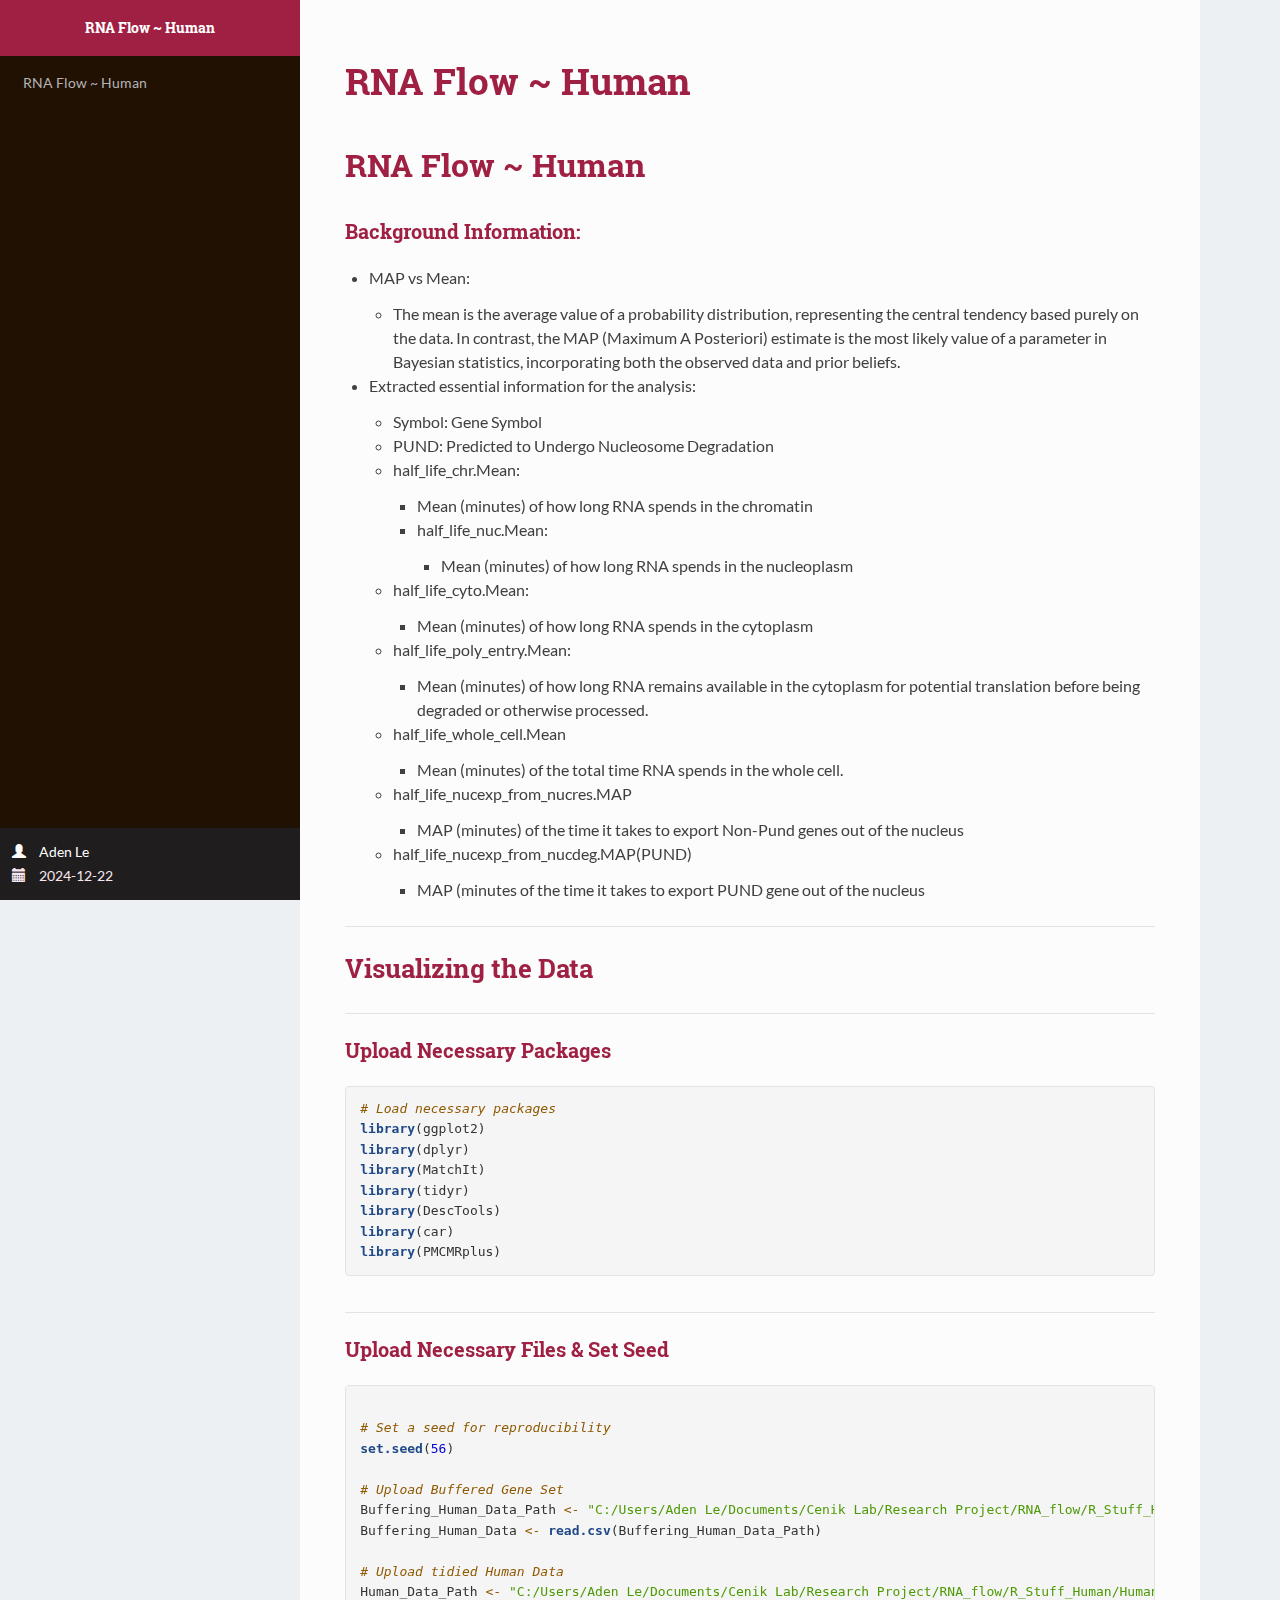
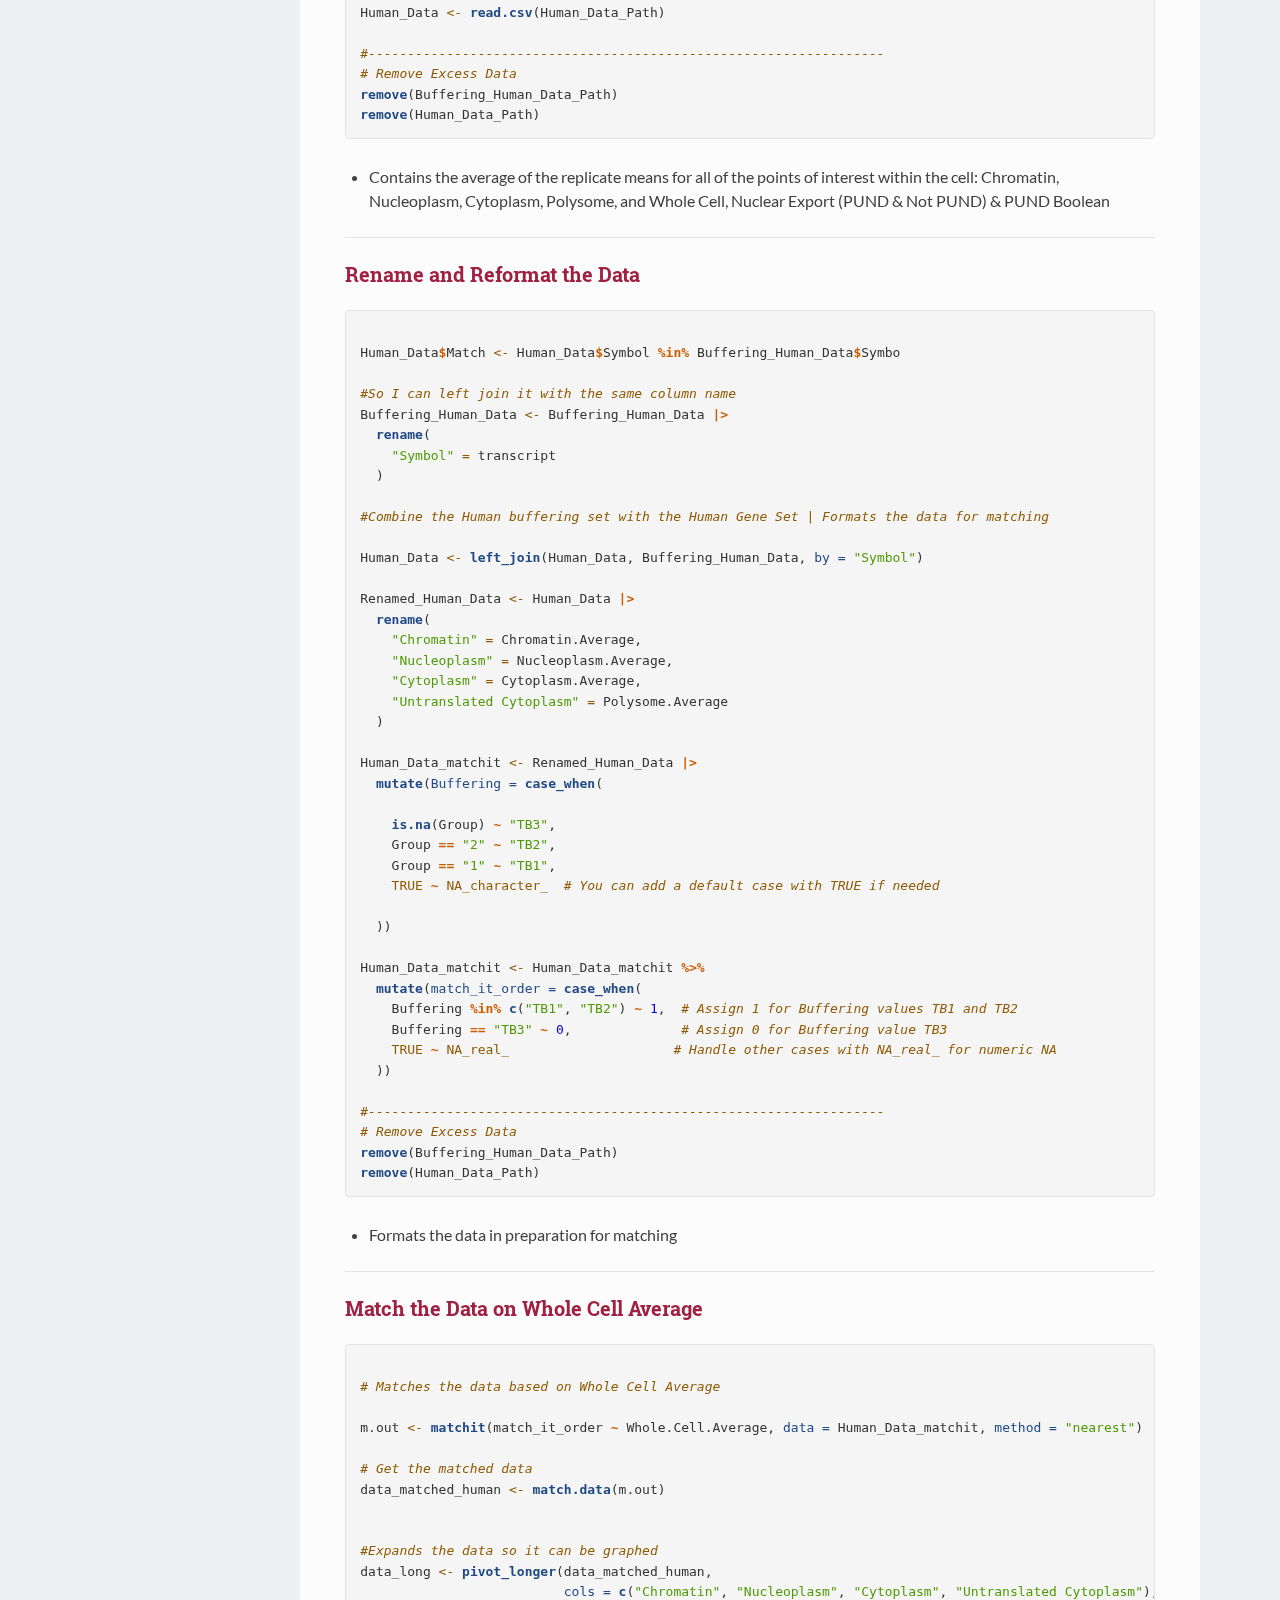
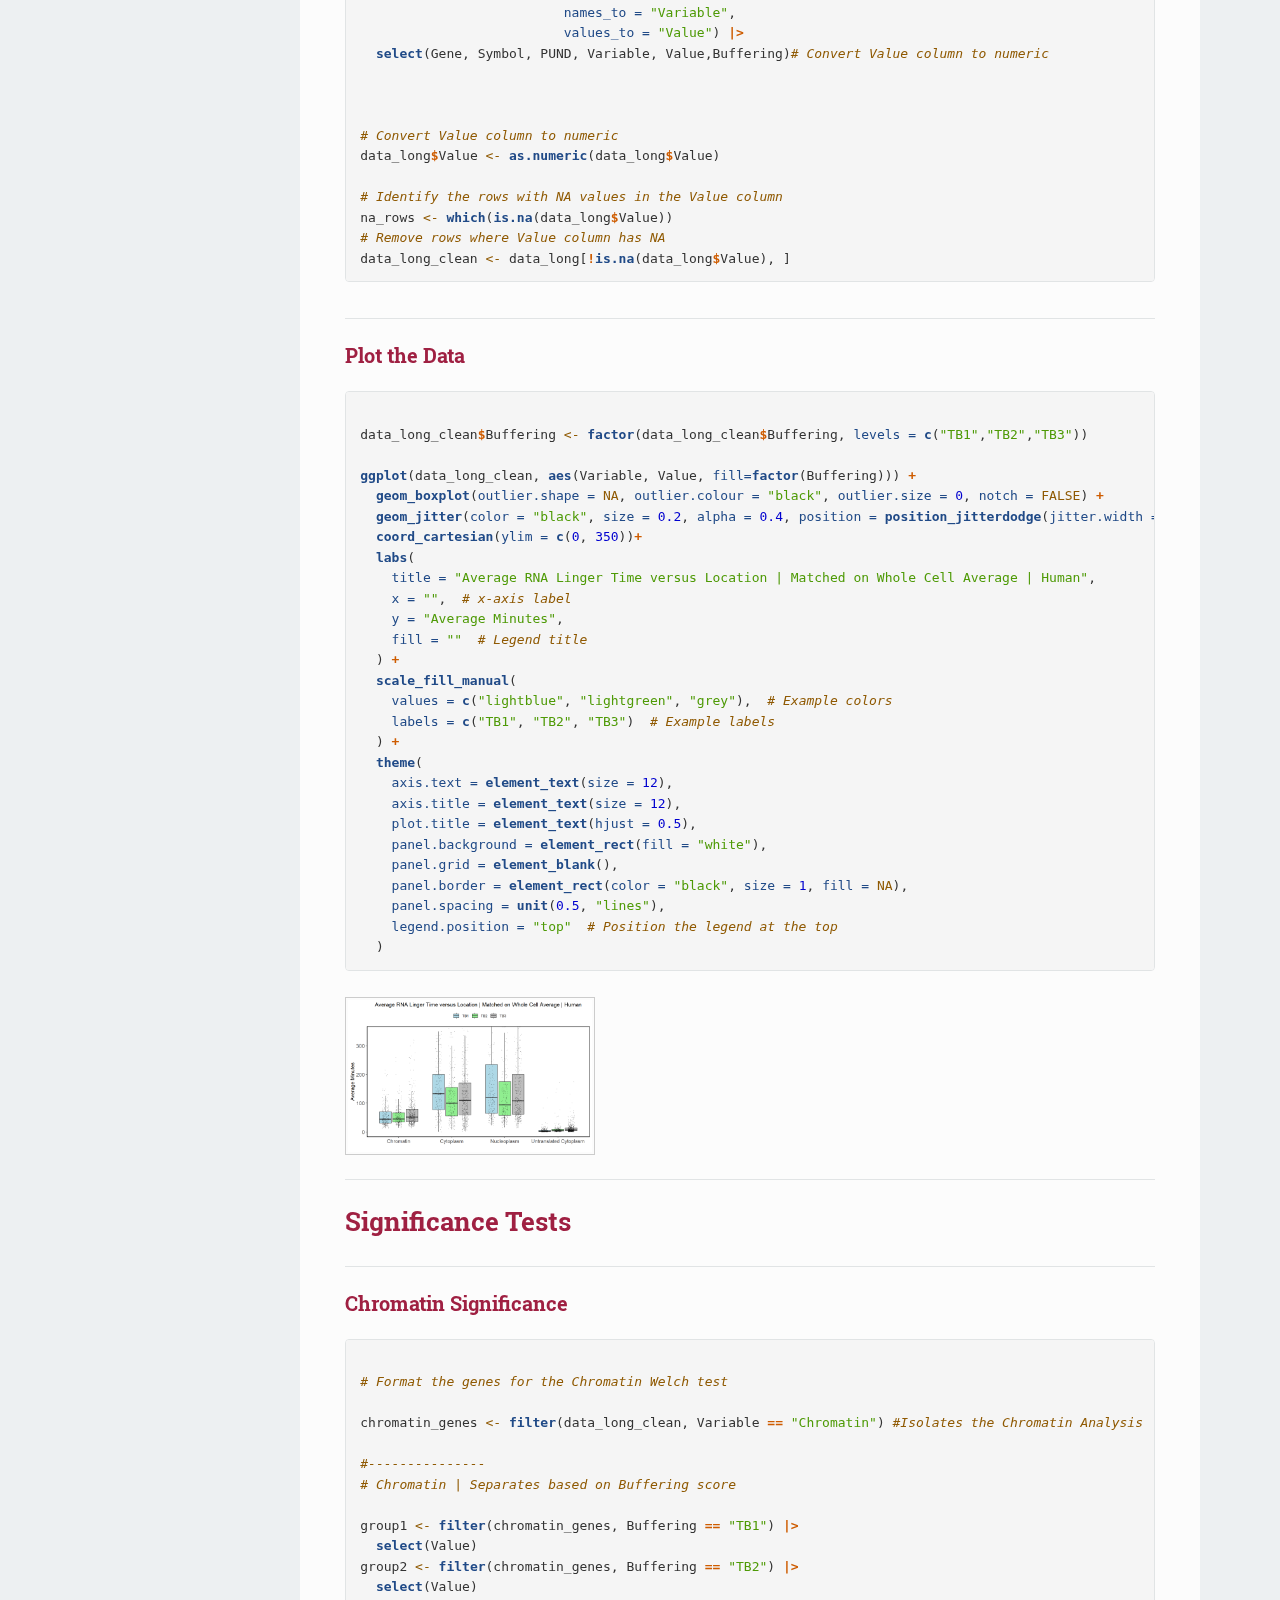
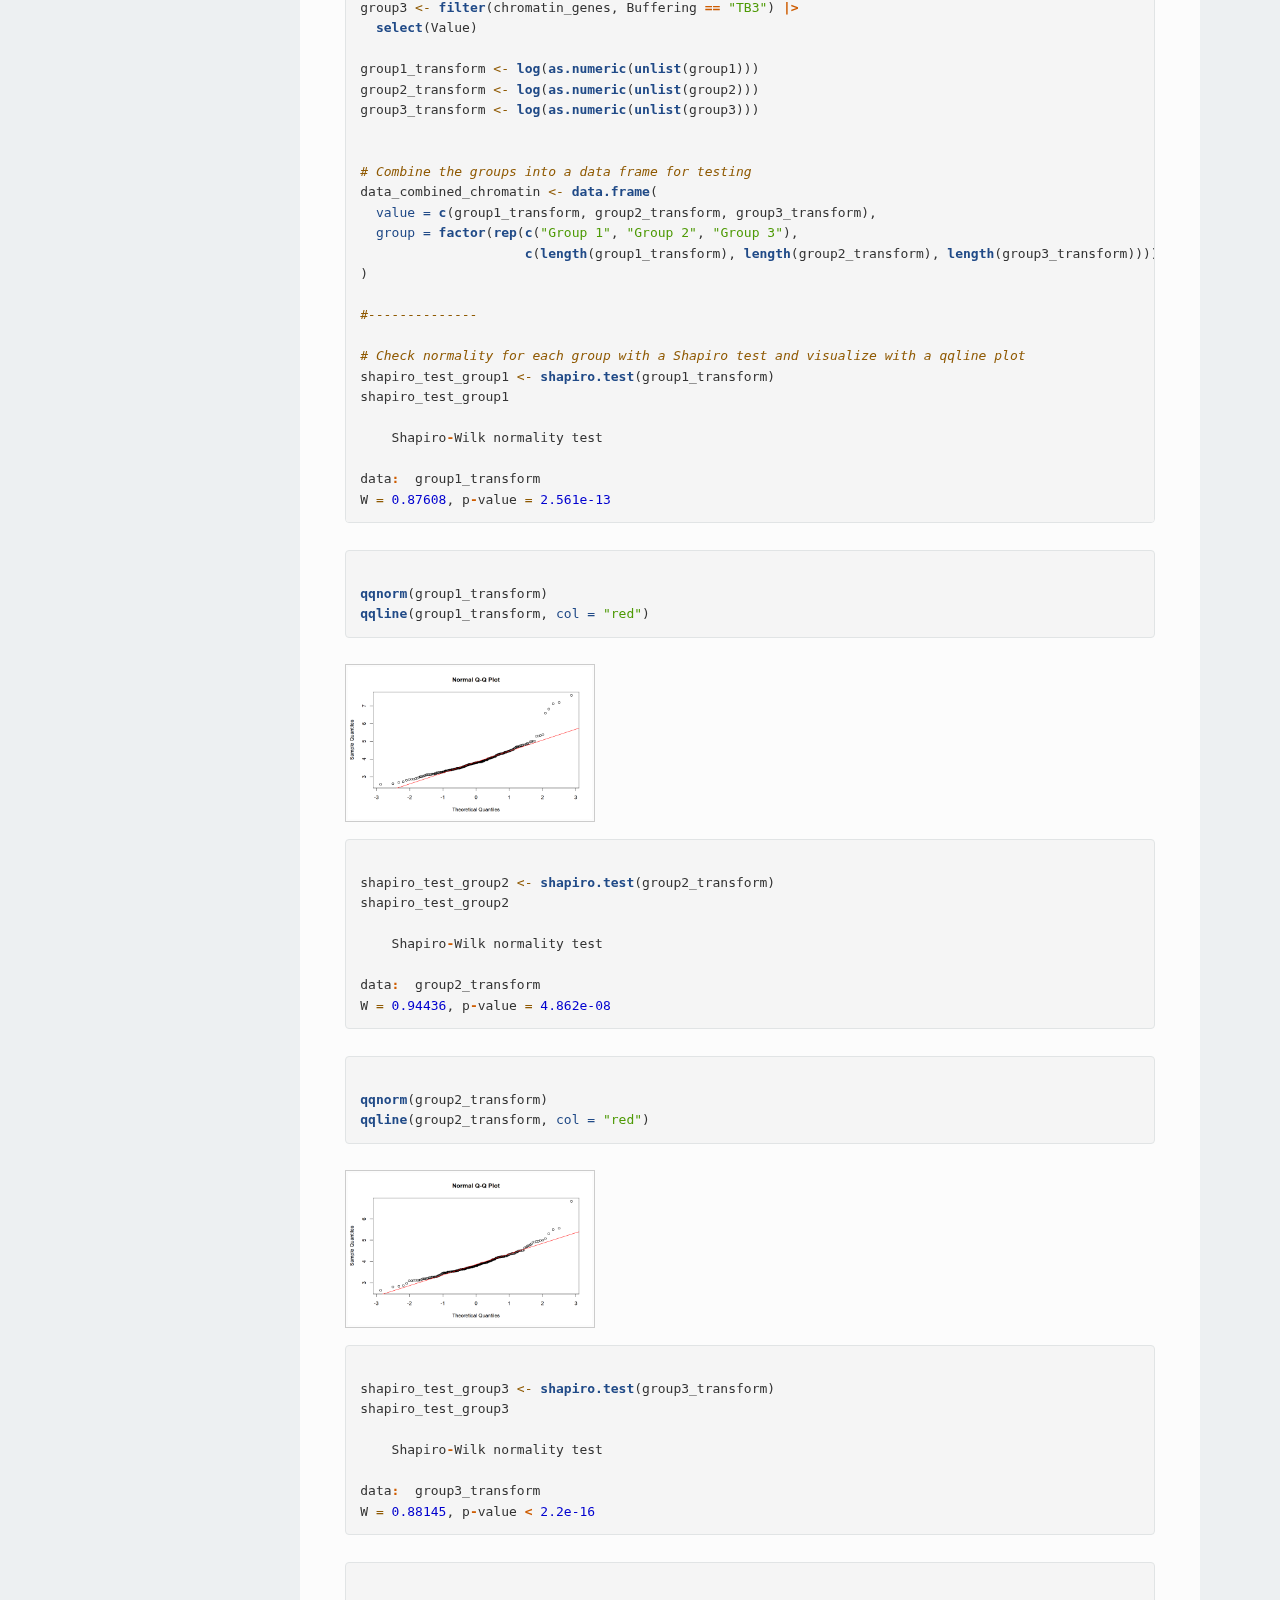
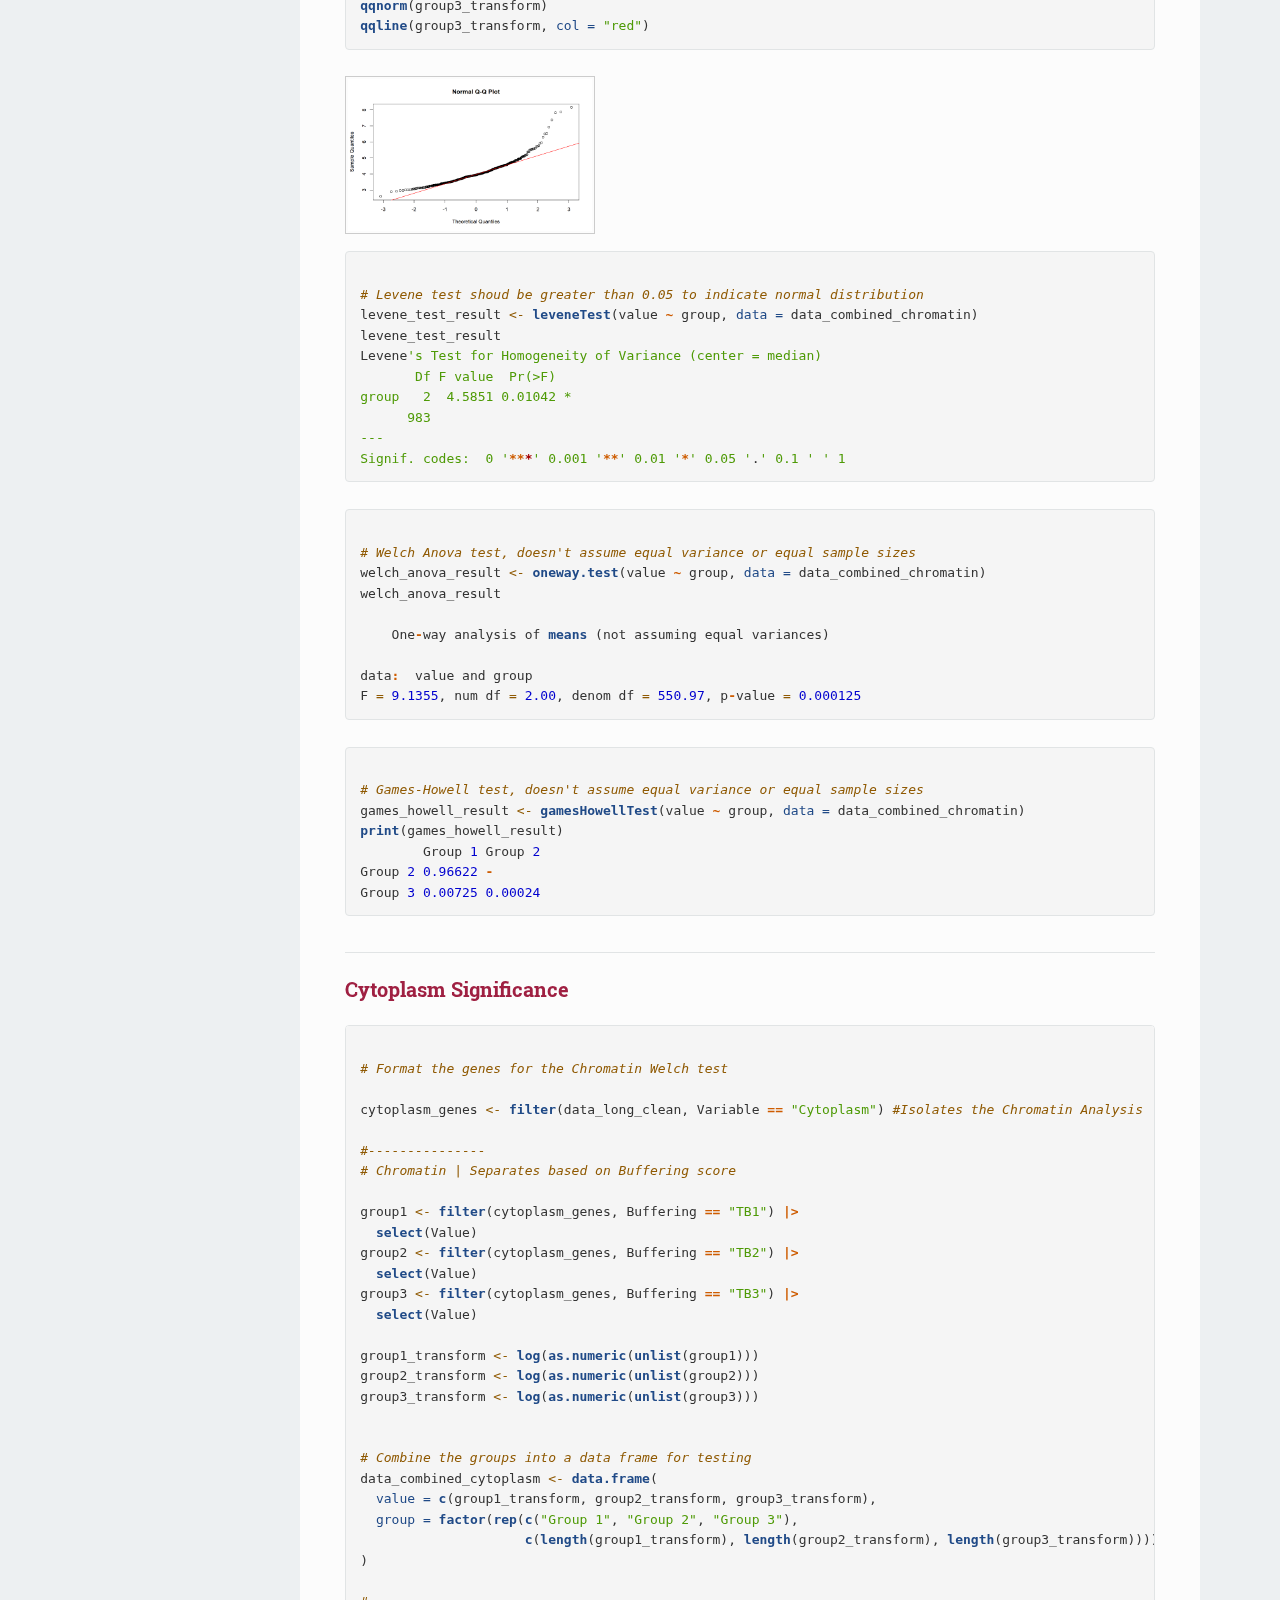
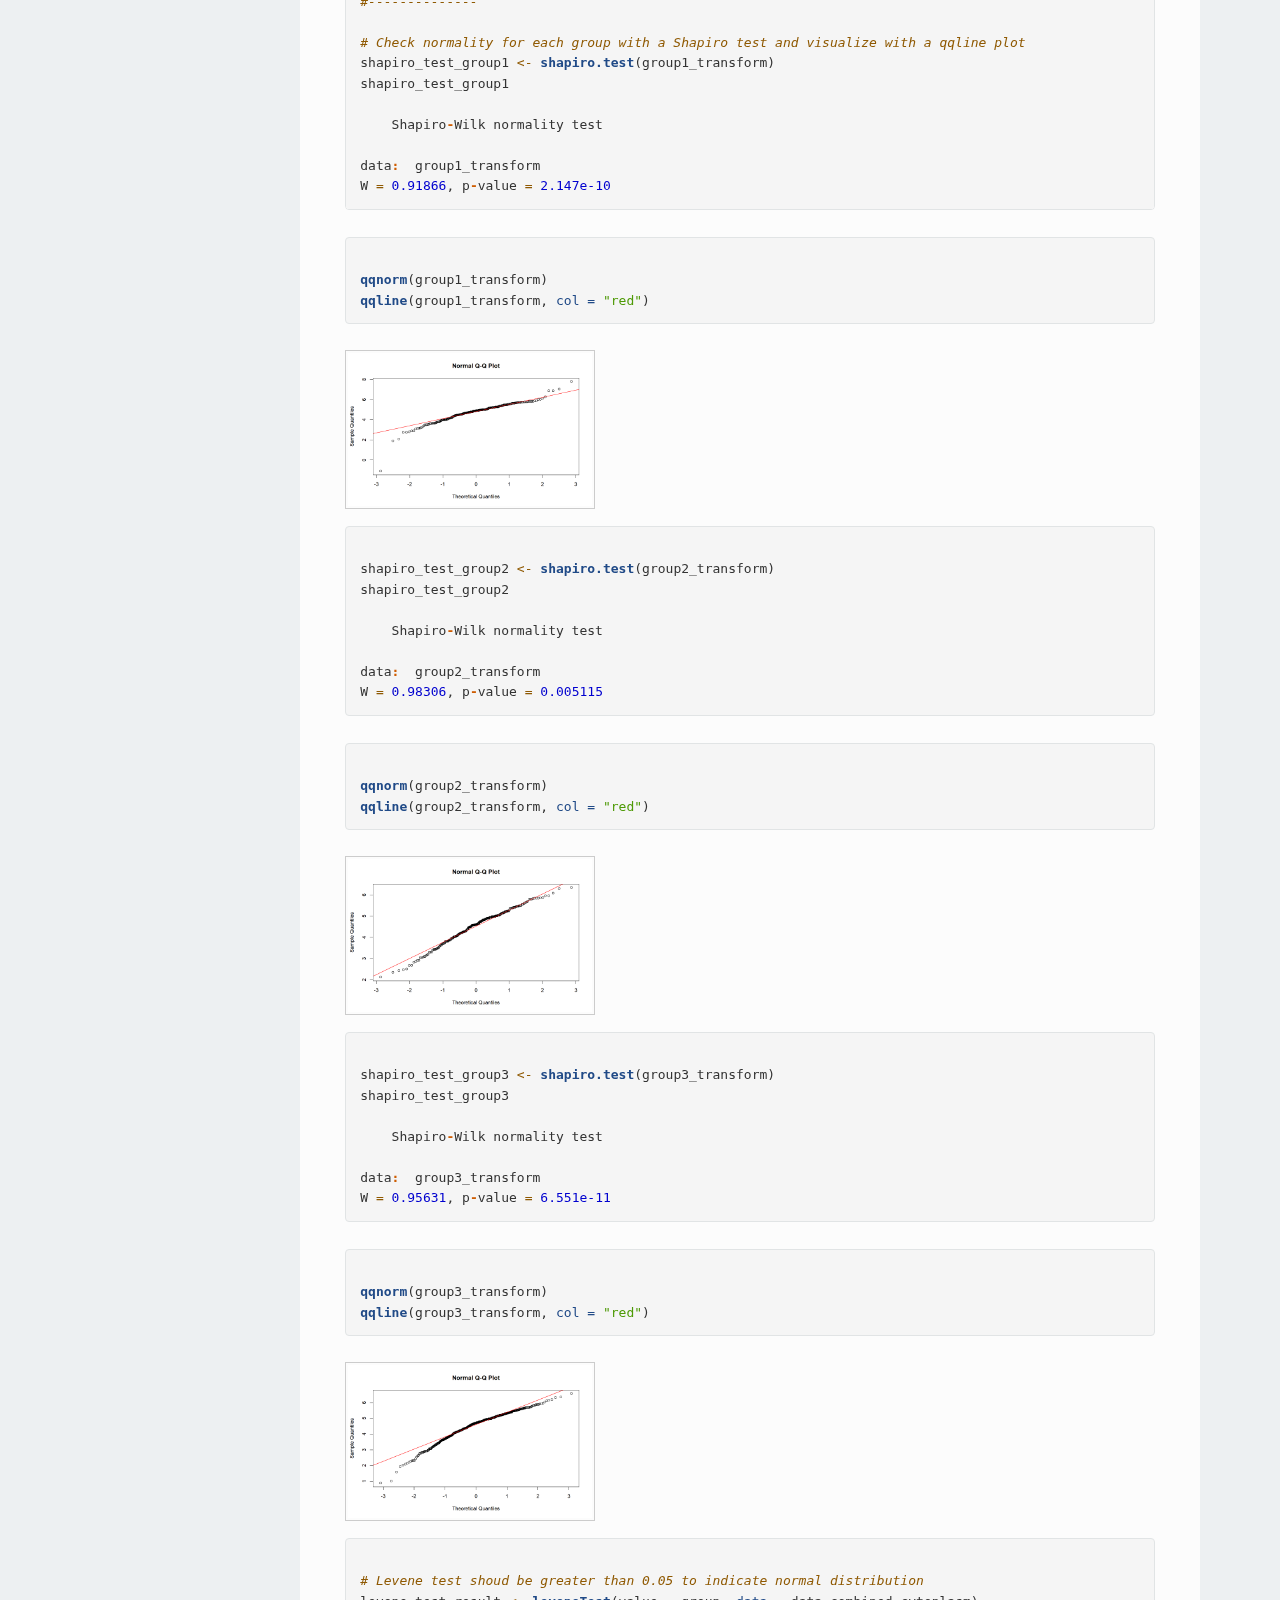
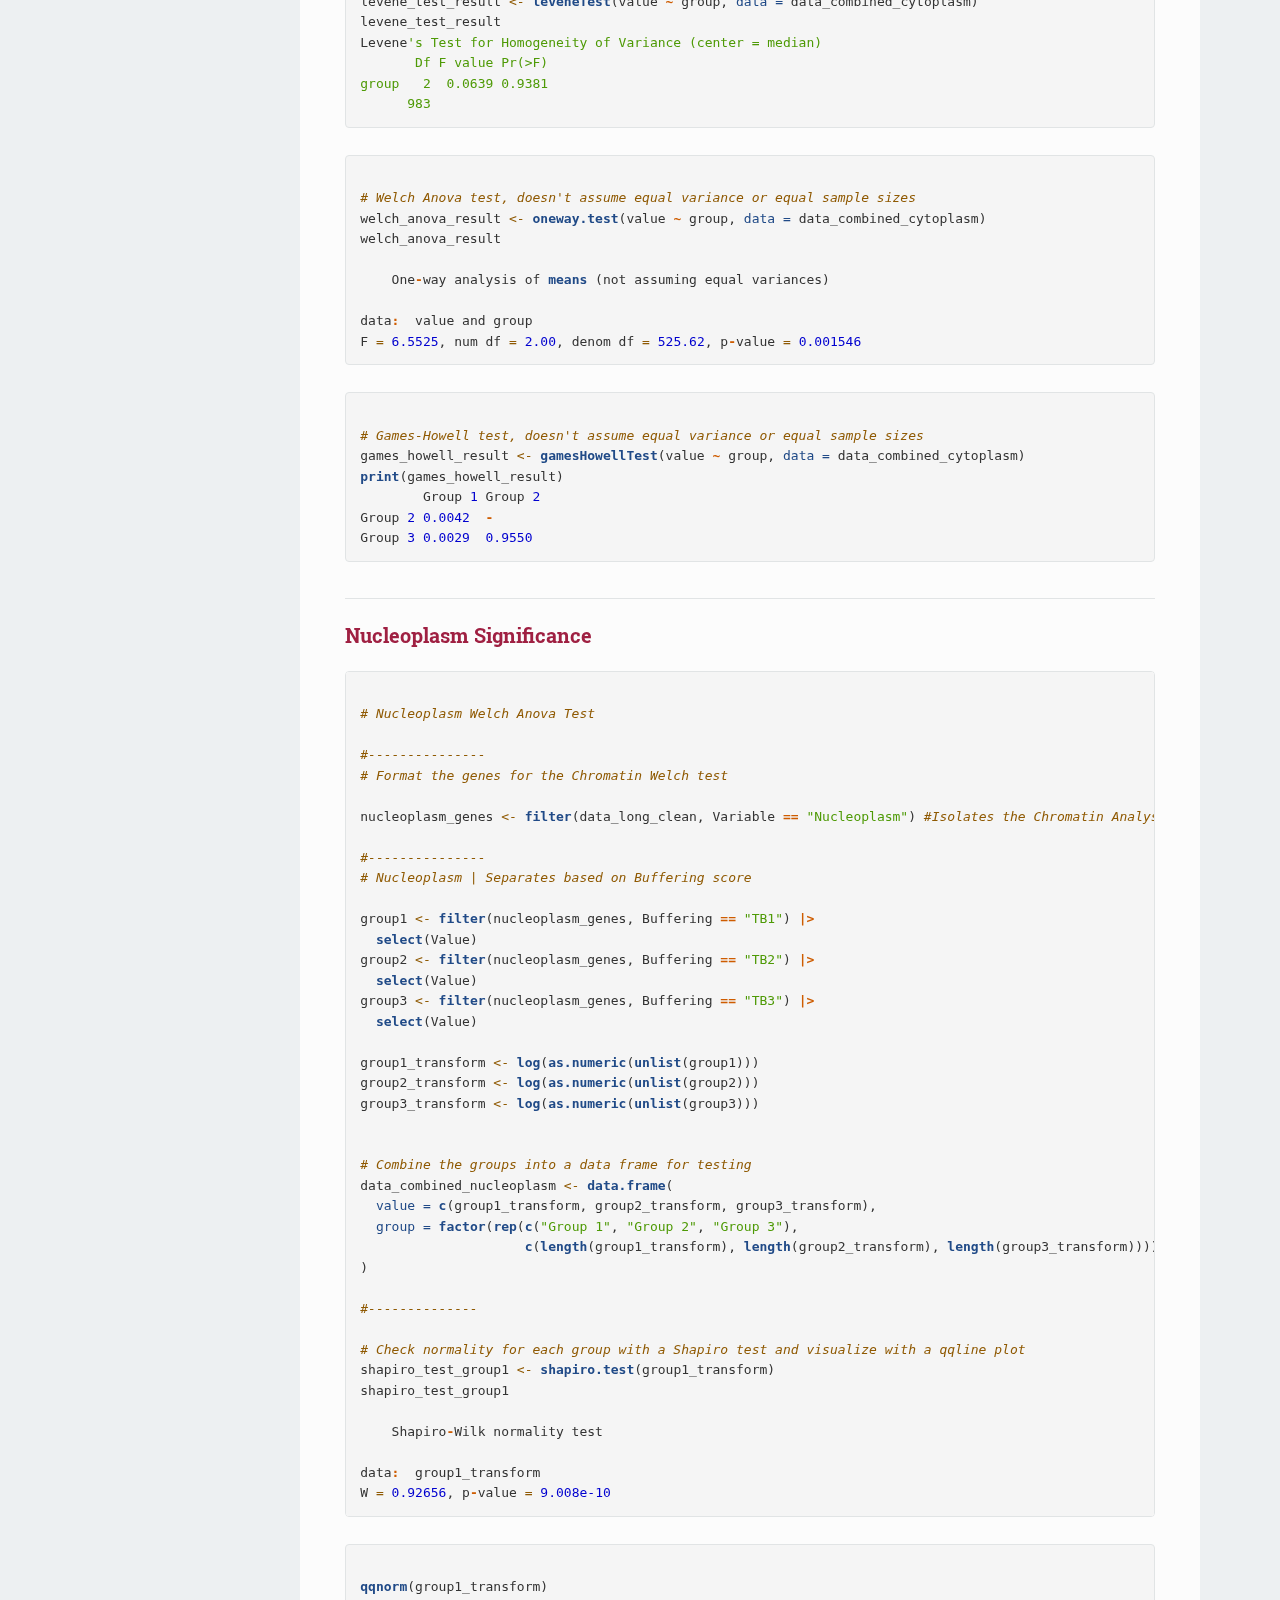
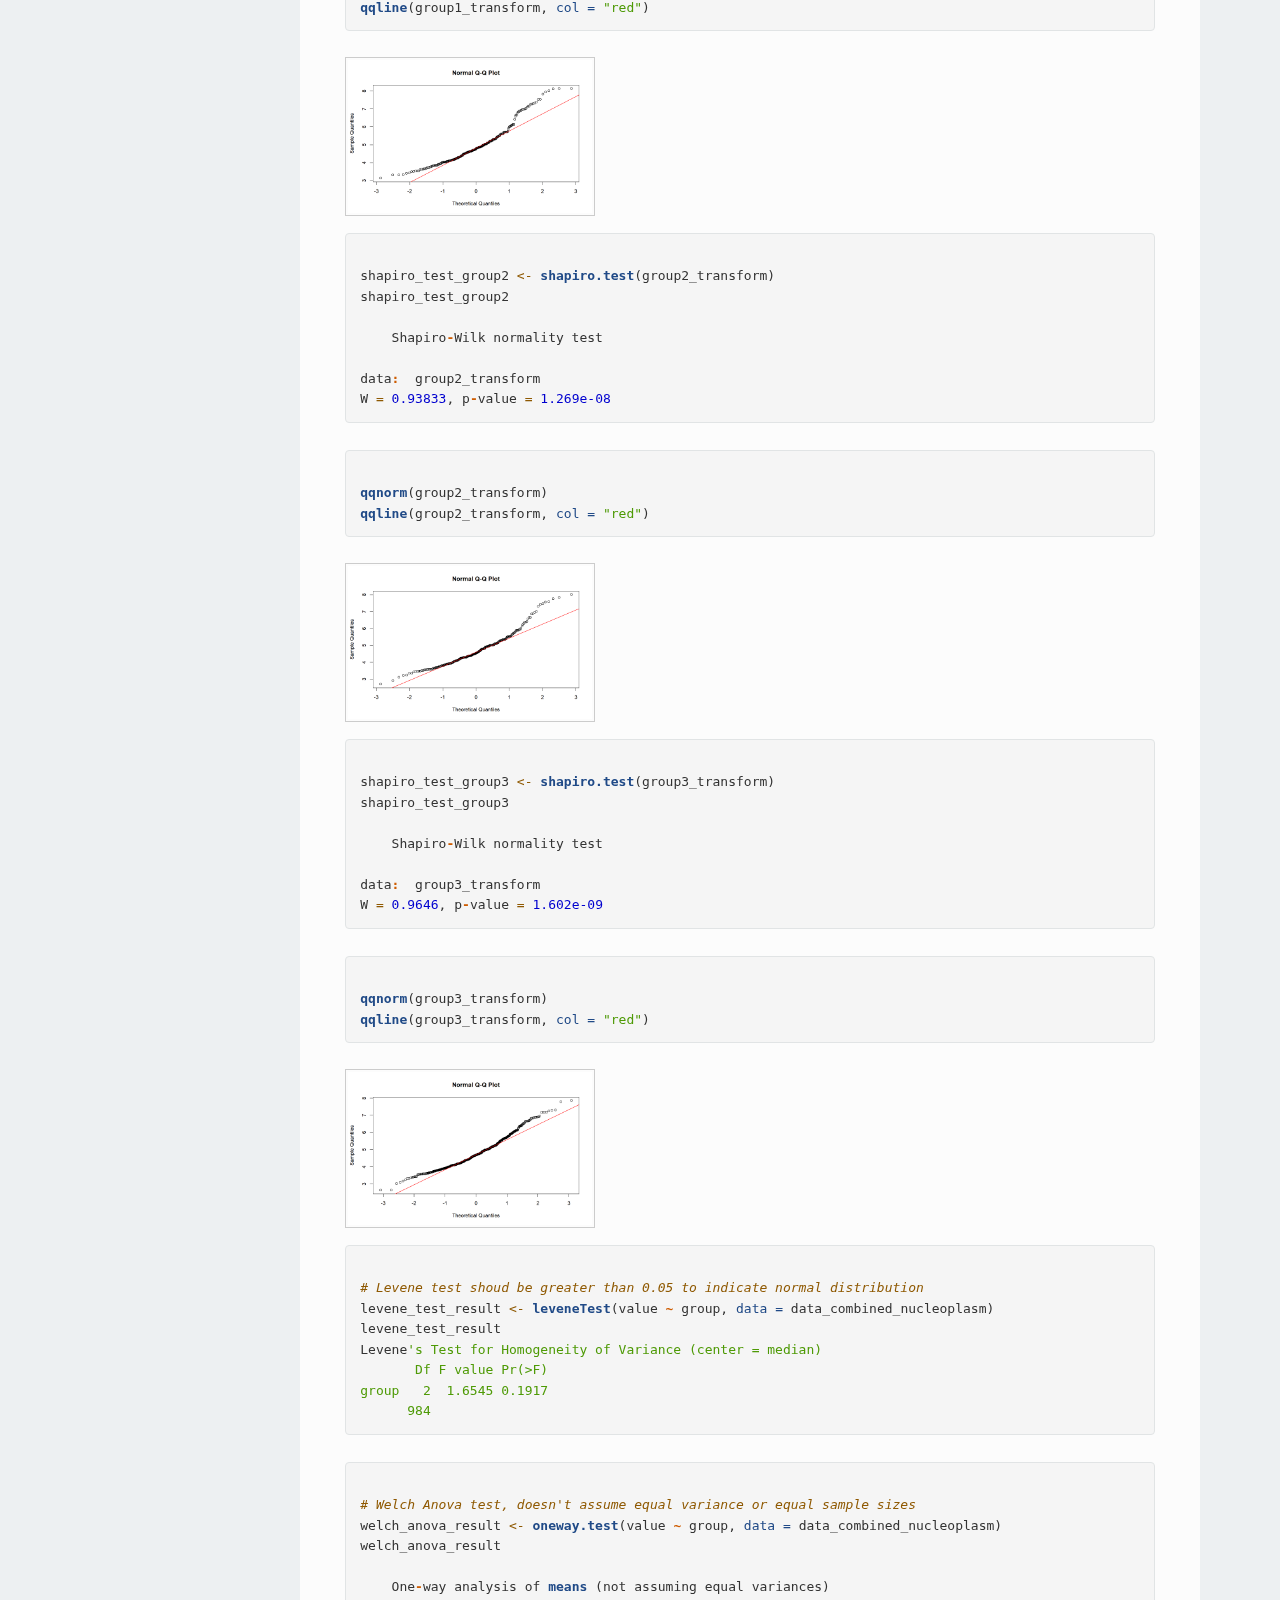
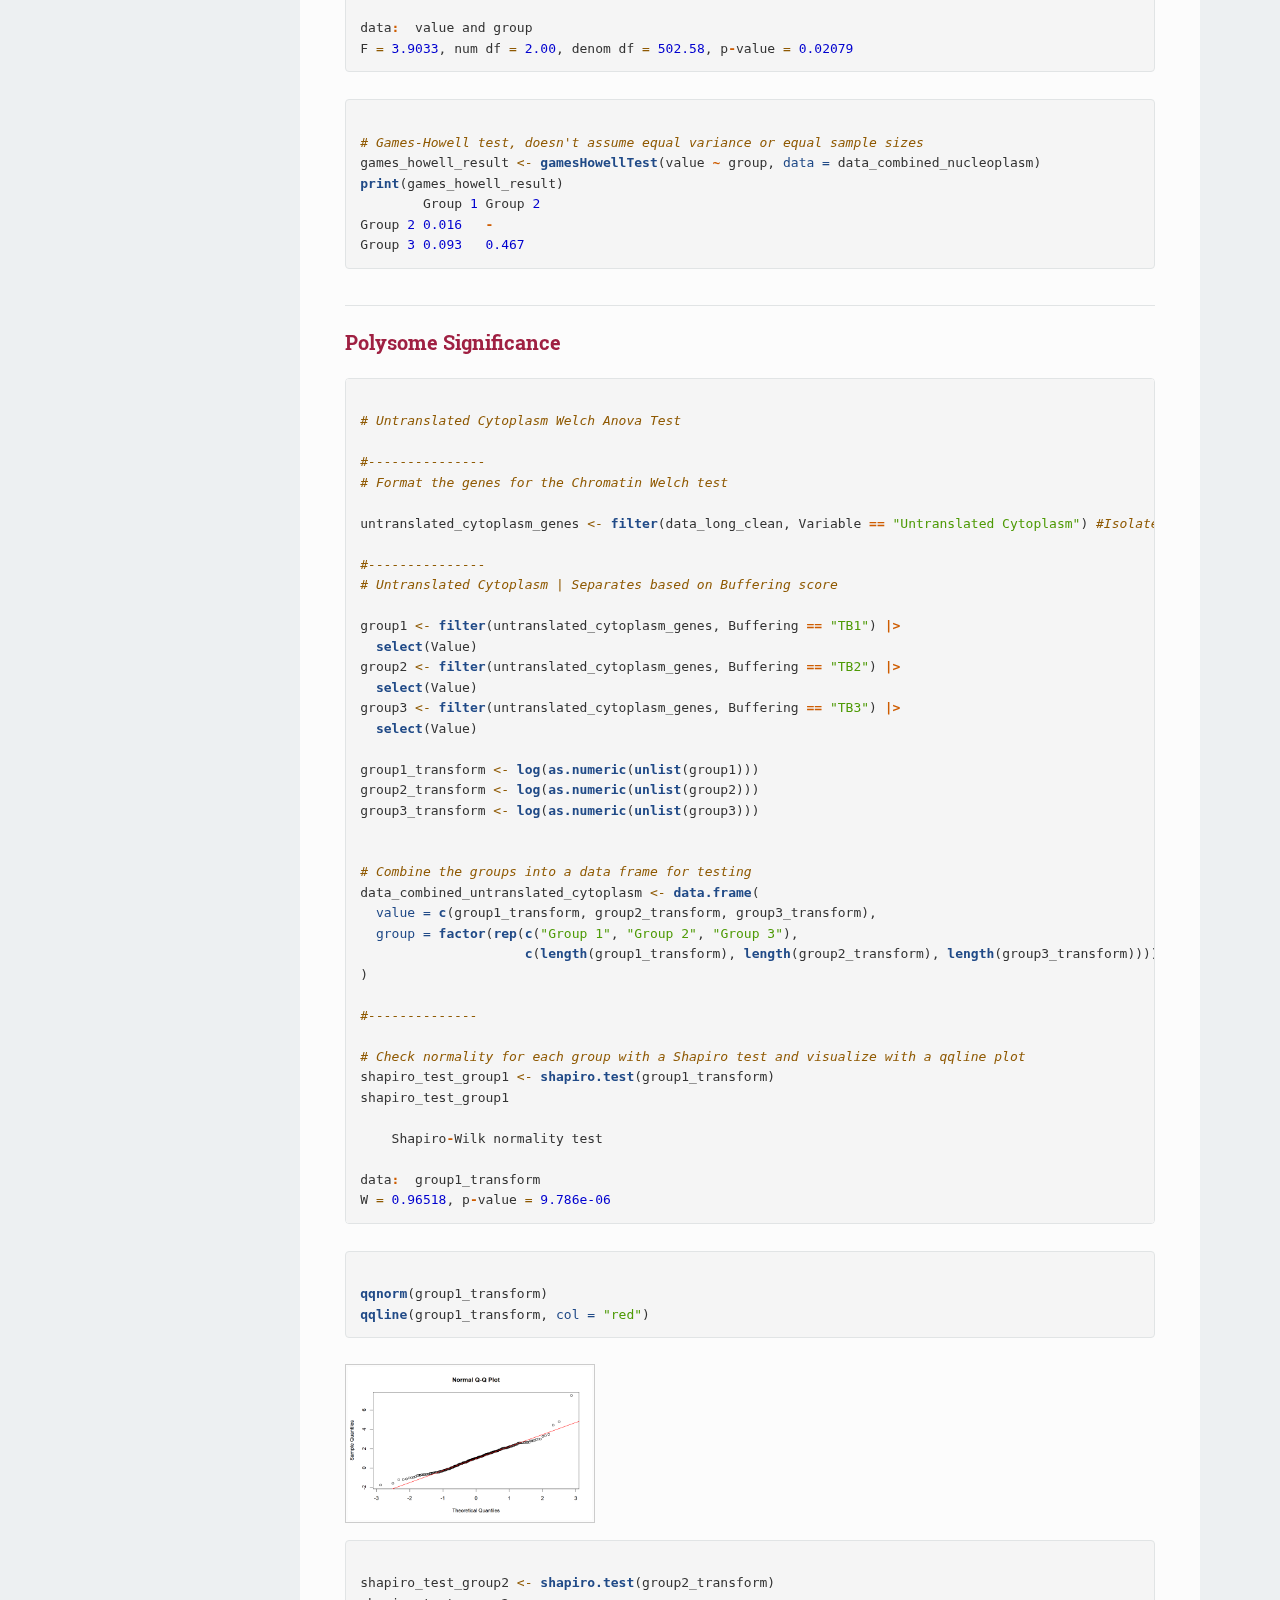
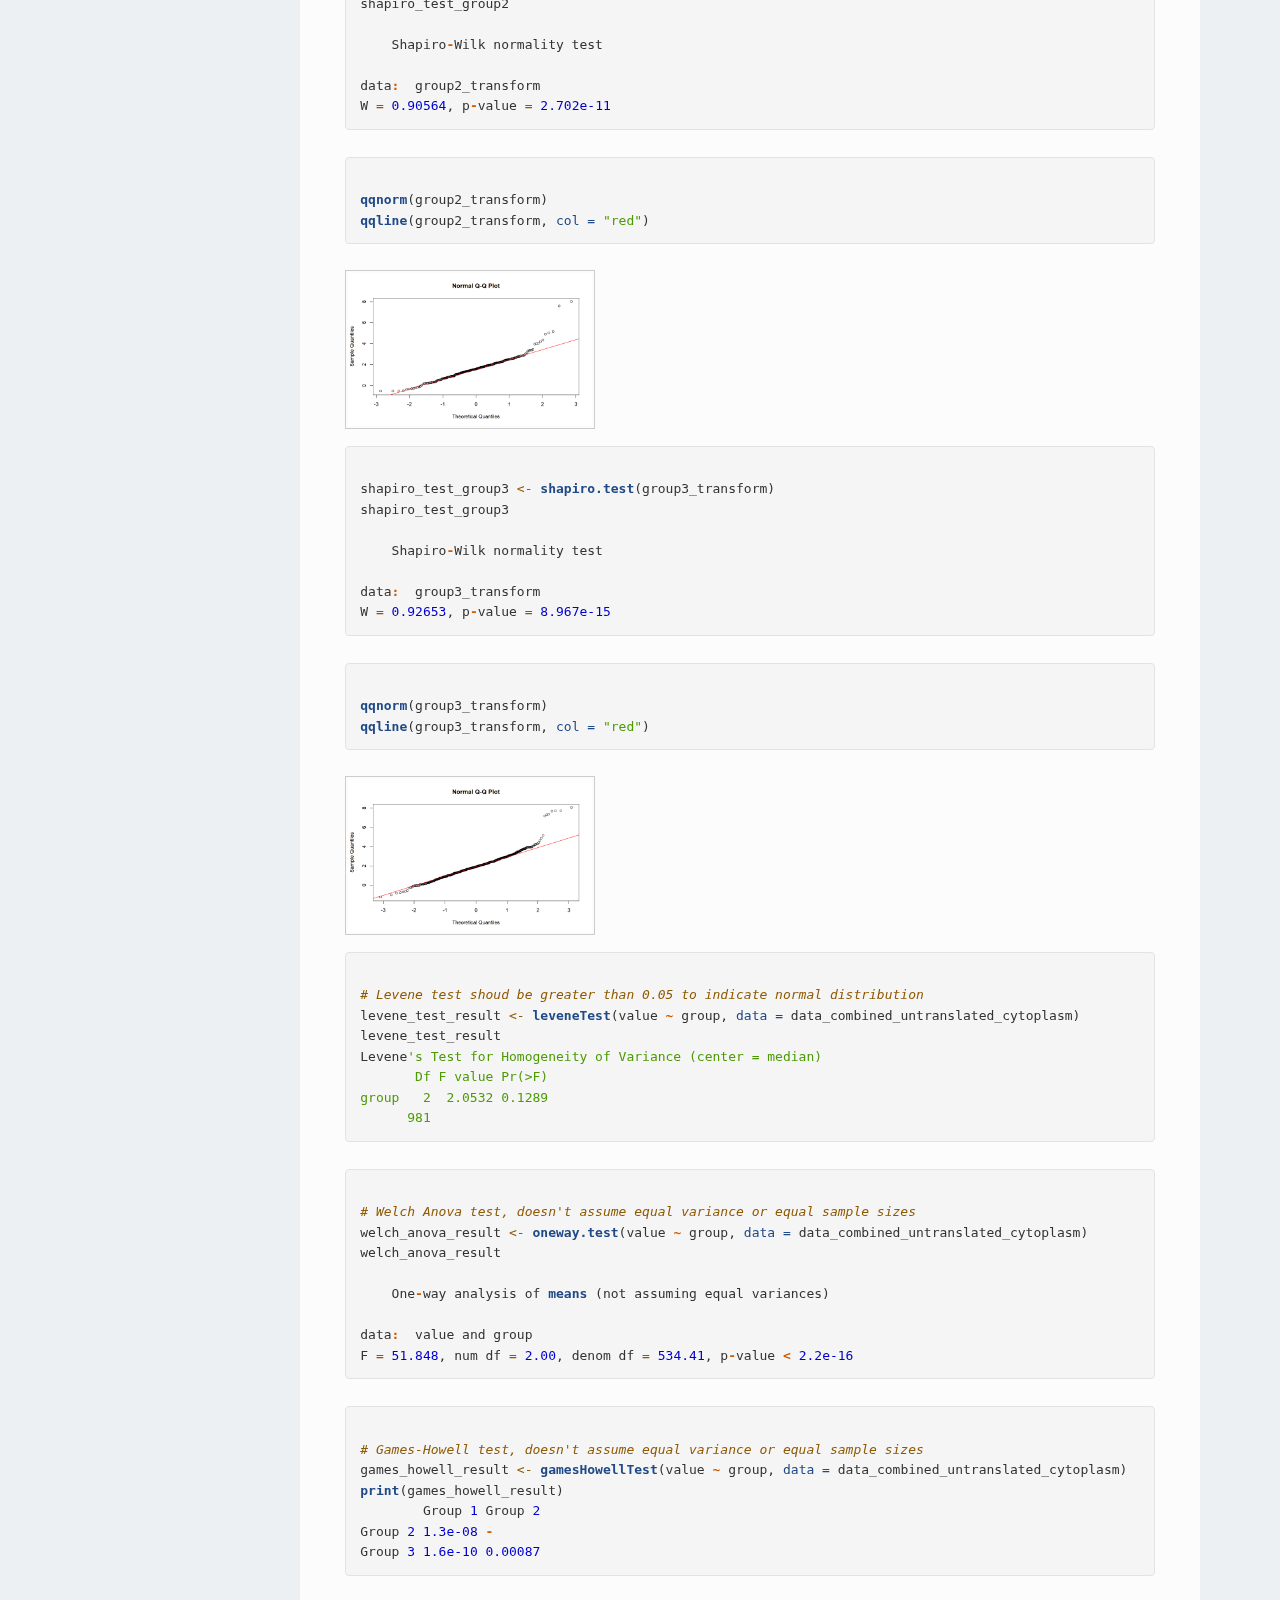
<file: RMD Files/RNA_Flow_Human_Matched_RMD.html>
<!DOCTYPE html>
<html xmlns="http://www.w3.org/1999/xhtml">
  <head>
    <meta charset="utf-8">
    <meta http-equiv="Content-Type" content="text/html; charset=utf-8" />
    <meta name="generator" content="pandoc" />

        <meta name="author" content="Aden Le" />
    
        <meta name="date" content="2024-12-22" />
    
    <title>RNA Flow ~ Human</title>

        <script src="RNA_Flow_Human_Matched_RMD_files/header-attrs-2.29/header-attrs.js"></script>
        <script src="RNA_Flow_Human_Matched_RMD_files/jquery-3.6.0/jquery-3.6.0.min.js"></script>
        <meta name="viewport" content="width=device-width, initial-scale=1" />
        <link href="RNA_Flow_Human_Matched_RMD_files/bootstrap-3.3.7/css/bootstrap.min.css" rel="stylesheet" />
        <script src="RNA_Flow_Human_Matched_RMD_files/bootstrap-3.3.7/js/bootstrap.min.js"></script>
        <script src="RNA_Flow_Human_Matched_RMD_files/navigation-1.1/tabsets.js"></script>
        <link href="RNA_Flow_Human_Matched_RMD_files/magnific-popup-1.1.0/magnific-popup.css" rel="stylesheet" />
        <script src="RNA_Flow_Human_Matched_RMD_files/magnific-popup-1.1.0/jquery.magnific-popup.min.js"></script>
        <link href="RNA_Flow_Human_Matched_RMD_files/readthedown-0.1/readthedown.css" rel="stylesheet" />
        <link href="RNA_Flow_Human_Matched_RMD_files/readthedown-0.1/readthedown_fonts_embed.css" rel="stylesheet" />
        <script src="RNA_Flow_Human_Matched_RMD_files/readthedown-0.1/readthedown.js"></script>
    
    
        <style type="text/css">code{white-space: pre;}</style>
    <style type="text/css">
      pre > code.sourceCode { white-space: pre; position: relative; }
      pre > code.sourceCode > span { line-height: 1.25; }
      pre > code.sourceCode > span:empty { height: 1.2em; }
      .sourceCode { overflow: visible; }
      code.sourceCode > span { color: inherit; text-decoration: inherit; }
      div.sourceCode { margin: 1em 0; }
      pre.sourceCode { margin: 0; }
      @media screen {
      div.sourceCode { overflow: auto; }
      }
      @media print {
      pre > code.sourceCode { white-space: pre-wrap; }
      pre > code.sourceCode > span { display: inline-block; text-indent: -5em; padding-left: 5em; }
      }
      pre.numberSource code
        { counter-reset: source-line 0; }
      pre.numberSource code > span
        { position: relative; left: -4em; counter-increment: source-line; }
      pre.numberSource code > span > a:first-child::before
        { content: counter(source-line);
          position: relative; left: -1em; text-align: right; vertical-align: baseline;
          border: none; display: inline-block;
          -webkit-touch-callout: none; -webkit-user-select: none;
          -khtml-user-select: none; -moz-user-select: none;
          -ms-user-select: none; user-select: none;
          padding: 0 4px; width: 4em;
          color: #aaaaaa;
        }
      pre.numberSource { margin-left: 3em; border-left: 1px solid #aaaaaa;  padding-left: 4px; }
      div.sourceCode
        {  background-color: #f8f8f8; }
      @media screen {
      pre > code.sourceCode > span > a:first-child::before { text-decoration: underline; }
      }
      code span.al { color: #ef2929; } /* Alert */
      code span.an { color: #8f5902; font-weight: bold; font-style: italic; } /* Annotation */
      code span.at { color: #204a87; } /* Attribute */
      code span.bn { color: #0000cf; } /* BaseN */
      code span.cf { color: #204a87; font-weight: bold; } /* ControlFlow */
      code span.ch { color: #4e9a06; } /* Char */
      code span.cn { color: #8f5902; } /* Constant */
      code span.co { color: #8f5902; font-style: italic; } /* Comment */
      code span.cv { color: #8f5902; font-weight: bold; font-style: italic; } /* CommentVar */
      code span.do { color: #8f5902; font-weight: bold; font-style: italic; } /* Documentation */
      code span.dt { color: #204a87; } /* DataType */
      code span.dv { color: #0000cf; } /* DecVal */
      code span.er { color: #a40000; font-weight: bold; } /* Error */
      code span.ex { } /* Extension */
      code span.fl { color: #0000cf; } /* Float */
      code span.fu { color: #204a87; font-weight: bold; } /* Function */
      code span.im { } /* Import */
      code span.in { color: #8f5902; font-weight: bold; font-style: italic; } /* Information */
      code span.kw { color: #204a87; font-weight: bold; } /* Keyword */
      code span.op { color: #ce5c00; font-weight: bold; } /* Operator */
      code span.ot { color: #8f5902; } /* Other */
      code span.pp { color: #8f5902; font-style: italic; } /* Preprocessor */
      code span.sc { color: #ce5c00; font-weight: bold; } /* SpecialChar */
      code span.ss { color: #4e9a06; } /* SpecialString */
      code span.st { color: #4e9a06; } /* String */
      code span.va { color: #000000; } /* Variable */
      code span.vs { color: #4e9a06; } /* VerbatimString */
      code span.wa { color: #8f5902; font-weight: bold; font-style: italic; } /* Warning */
    </style>
    
    
    <!-- tabsets -->
    <script>
      $(document).ready(function () {
	  window.buildTabsets("toc");
      });
      $(document).ready(function () {
	  $('.tabset-dropdown > .nav-tabs > li').click(function () {
	      $(this).parent().toggleClass('nav-tabs-open')
	  });
      });
    </script>

    <!-- code folding -->
    
    <!-- code download -->
    
    <!-- tabsets dropdown -->

    <style type="text/css">
      .tabset-dropdown > .nav-tabs {
	  display: inline-table;
	  max-height: 500px;
	  min-height: 44px;
	  overflow-y: auto;
	  background: white;
	  border: 1px solid #ddd;
	  border-radius: 4px;
      }
      
      .tabset-dropdown > .nav-tabs > li.active:before {
	  content: "";
	  font-family: 'Glyphicons Halflings';
	  display: inline-block;
	  padding: 10px;
	  border-right: 1px solid #ddd;
      }
      
      .tabset-dropdown > .nav-tabs.nav-tabs-open > li.active:before {
	  content: "&#xe258;";
	  border: none;
      }
      
      .tabset-dropdown > .nav-tabs.nav-tabs-open:before {
	  content: "";
	  font-family: 'Glyphicons Halflings';
	  display: inline-block;
	  padding: 10px;
	  border-right: 1px solid #ddd;
      }
      
      .tabset-dropdown > .nav-tabs > li.active {
	  display: block;
      }

      .tabset-dropdown > .nav-tabs > li.active a {
  	  padding: 0 15px !important;
      }

      .tabset-dropdown > .nav-tabs > li > a,
      .tabset-dropdown > .nav-tabs > li > a:focus,
      .tabset-dropdown > .nav-tabs > li > a:hover {
	  border: none;
	  display: inline-block;
	  border-radius: 4px;
	  background-color: transparent;
      }
      
      .tabset-dropdown > .nav-tabs.nav-tabs-open > li {
	  display: block;
	  float: none;
      }
      
      .tabset-dropdown > .nav-tabs > li {
	  display: none;
	  margin-left: 0 !important;
      }
    </style>
    
</head>

<body class="preload">

   	
         <!-- readthedown start -->   
   <div id="content" data-toggle="wy-nav-shift">
     <nav id="nav-top" role="navigation" aria-label="top navigation">
       <a role="button" href="#" data-toggle="wy-nav-top"><span class="glyphicon glyphicon-menu-hamburger"></span></a>
     </nav>
         
   
        
      <h1 class="title">RNA Flow ~ Human</h1>
      
         <!-- readthedown authors -->
   <div id="sidebar">
    <h2><a href="#content">RNA Flow ~ Human</a></h2>
    <div id="toc">
      <ul>
      <li><a href="#rna-flow-human" id="toc-rna-flow-human">RNA Flow ~
      Human</a>
      <ul>
      <li><a href="#background-information"
      id="toc-background-information">Background Information:</a></li>
      <li><a href="#visualizing-the-data"
      id="toc-visualizing-the-data">Visualizing the Data</a>
      <ul>
      <li><a href="#upload-necessary-packages"
      id="toc-upload-necessary-packages">Upload Necessary
      Packages</a></li>
      <li><a href="#upload-necessary-files-set-seed"
      id="toc-upload-necessary-files-set-seed">Upload Necessary Files
      &amp; Set Seed</a></li>
      <li><a href="#rename-and-reformat-the-data"
      id="toc-rename-and-reformat-the-data">Rename and Reformat the
      Data</a></li>
      <li><a href="#match-the-data-on-whole-cell-average"
      id="toc-match-the-data-on-whole-cell-average">Match the Data on
      Whole Cell Average</a></li>
      <li><a href="#plot-the-data" id="toc-plot-the-data">Plot the
      Data</a></li>
      </ul></li>
      <li><a href="#significance-tests"
      id="toc-significance-tests">Significance Tests</a>
      <ul>
      <li><a href="#chromatin-significance"
      id="toc-chromatin-significance">Chromatin Significance</a></li>
      <li><a href="#cytoplasm-significance"
      id="toc-cytoplasm-significance">Cytoplasm Significance</a></li>
      <li><a href="#nucleoplasm-significance"
      id="toc-nucleoplasm-significance">Nucleoplasm
      Significance</a></li>
      <li><a href="#polysome-significance"
      id="toc-polysome-significance">Polysome Significance</a></li>
      </ul></li>
      <li><a href="#brief-summary" id="toc-brief-summary">Brief
      Summary</a></li>
      </ul></li>
      </ul>
    </div>
    <div id="postamble" data-toggle="wy-nav-shift" class="status">
                  <p class="author"><span class="glyphicon glyphicon-user"></span> Aden
Le</p>
                        <p class="date"><span class="glyphicon glyphicon-calendar"></span> 2024-12-22</p>
          </div>
   </div>
     

   
      
   
<!-- Don't indent these lines or it will mess pre blocks indentation --> 
<div id="main">
<div id="rna-flow-human" class="section level1">
<h1>RNA Flow ~ Human</h1>
<div id="background-information" class="section level3">
<h3>Background Information:</h3>
<ul>
<li><p>MAP vs Mean:</p>
<ul>
<li>The mean is the average value of a probability distribution,
representing the central tendency based purely on the data. In contrast,
the MAP (Maximum A Posteriori) estimate is the most likely value of a
parameter in Bayesian statistics, incorporating both the observed data
and prior beliefs.</li>
</ul></li>
<li><p>Extracted essential information for the analysis:</p>
<ul>
<li><p>Symbol: Gene Symbol</p></li>
<li><p>PUND: Predicted to Undergo Nucleosome Degradation</p></li>
<li><p>half_life_chr.Mean:</p>
<ul>
<li><p>Mean (minutes) of how long RNA spends in the chromatin</p></li>
<li><p>half_life_nuc.Mean:</p>
<ul>
<li>Mean (minutes) of how long RNA spends in the nucleoplasm</li>
</ul></li>
</ul></li>
<li><p>half_life_cyto.Mean:</p>
<ul>
<li>Mean (minutes) of how long RNA spends in the cytoplasm</li>
</ul></li>
<li><p>half_life_poly_entry.Mean:</p>
<ul>
<li>Mean (minutes) of how long RNA remains available in the cytoplasm
for potential translation before being degraded or otherwise
processed.</li>
</ul></li>
<li><p>half_life_whole_cell.Mean</p>
<ul>
<li>Mean (minutes) of the total time RNA spends in the whole cell.</li>
</ul></li>
<li><p>half_life_nucexp_from_nucres.MAP</p>
<ul>
<li>MAP (minutes) of the time it takes to export Non-Pund genes out of
the nucleus</li>
</ul></li>
<li><p>half_life_nucexp_from_nucdeg.MAP(PUND)</p>
<ul>
<li>MAP (minutes of the time it takes to export PUND gene out of the
nucleus</li>
</ul></li>
</ul></li>
</ul>
<hr />
</div>
<div id="visualizing-the-data" class="section level2">
<h2>Visualizing the Data</h2>
<hr />
<div id="upload-necessary-packages" class="section level3">
<h3>Upload Necessary Packages</h3>
<div class="sourceCode" id="cb1"><pre class="sourceCode r"><code class="sourceCode r"><span id="cb1-1"><a href="#cb1-1" tabindex="-1"></a><span class="co"># Load necessary packages</span></span>
<span id="cb1-2"><a href="#cb1-2" tabindex="-1"></a><span class="fu">library</span>(ggplot2)</span>
<span id="cb1-3"><a href="#cb1-3" tabindex="-1"></a><span class="fu">library</span>(dplyr)</span>
<span id="cb1-4"><a href="#cb1-4" tabindex="-1"></a><span class="fu">library</span>(MatchIt)</span>
<span id="cb1-5"><a href="#cb1-5" tabindex="-1"></a><span class="fu">library</span>(tidyr)</span>
<span id="cb1-6"><a href="#cb1-6" tabindex="-1"></a><span class="fu">library</span>(DescTools)</span>
<span id="cb1-7"><a href="#cb1-7" tabindex="-1"></a><span class="fu">library</span>(car)</span>
<span id="cb1-8"><a href="#cb1-8" tabindex="-1"></a><span class="fu">library</span>(PMCMRplus)</span></code></pre></div>
<hr />
</div>
<div id="upload-necessary-files-set-seed" class="section level3">
<h3>Upload Necessary Files &amp; Set Seed</h3>
<div class="sourceCode" id="cb2"><pre class="sourceCode r"><code class="sourceCode r"><span id="cb2-1"><a href="#cb2-1" tabindex="-1"></a></span>
<span id="cb2-2"><a href="#cb2-2" tabindex="-1"></a><span class="co"># Set a seed for reproducibility</span></span>
<span id="cb2-3"><a href="#cb2-3" tabindex="-1"></a><span class="fu">set.seed</span>(<span class="dv">56</span>)</span>
<span id="cb2-4"><a href="#cb2-4" tabindex="-1"></a></span>
<span id="cb2-5"><a href="#cb2-5" tabindex="-1"></a><span class="co"># Upload Buffered Gene Set</span></span>
<span id="cb2-6"><a href="#cb2-6" tabindex="-1"></a>Buffering_Human_Data_Path <span class="ot">&lt;-</span> <span class="st">&quot;C:/Users/Aden Le/Documents/Cenik Lab/Research Project/RNA_flow/R_Stuff_Human/Human_Buffered_Genes.csv&quot;</span></span>
<span id="cb2-7"><a href="#cb2-7" tabindex="-1"></a>Buffering_Human_Data <span class="ot">&lt;-</span> <span class="fu">read.csv</span>(Buffering_Human_Data_Path)</span>
<span id="cb2-8"><a href="#cb2-8" tabindex="-1"></a></span>
<span id="cb2-9"><a href="#cb2-9" tabindex="-1"></a><span class="co"># Upload tidied Human Data</span></span>
<span id="cb2-10"><a href="#cb2-10" tabindex="-1"></a>Human_Data_Path <span class="ot">&lt;-</span> <span class="st">&quot;C:/Users/Aden Le/Documents/Cenik Lab/Research Project/RNA_flow/R_Stuff_Human/Human_Data.csv&quot;</span></span>
<span id="cb2-11"><a href="#cb2-11" tabindex="-1"></a>Human_Data <span class="ot">&lt;-</span> <span class="fu">read.csv</span>(Human_Data_Path)</span>
<span id="cb2-12"><a href="#cb2-12" tabindex="-1"></a></span>
<span id="cb2-13"><a href="#cb2-13" tabindex="-1"></a><span class="co">#------------------------------------------------------------------</span></span>
<span id="cb2-14"><a href="#cb2-14" tabindex="-1"></a><span class="co"># Remove Excess Data</span></span>
<span id="cb2-15"><a href="#cb2-15" tabindex="-1"></a><span class="fu">remove</span>(Buffering_Human_Data_Path)</span>
<span id="cb2-16"><a href="#cb2-16" tabindex="-1"></a><span class="fu">remove</span>(Human_Data_Path)</span></code></pre></div>
<ul>
<li>Contains the average of the replicate means for all of the points of
interest within the cell: Chromatin, Nucleoplasm, Cytoplasm, Polysome,
and Whole Cell, Nuclear Export (PUND &amp; Not PUND) &amp; PUND
Boolean</li>
</ul>
<hr />
</div>
<div id="rename-and-reformat-the-data" class="section level3">
<h3>Rename and Reformat the Data</h3>
<div class="sourceCode" id="cb3"><pre class="sourceCode r"><code class="sourceCode r"><span id="cb3-1"><a href="#cb3-1" tabindex="-1"></a></span>
<span id="cb3-2"><a href="#cb3-2" tabindex="-1"></a>Human_Data<span class="sc">$</span>Match <span class="ot">&lt;-</span> Human_Data<span class="sc">$</span>Symbol <span class="sc">%in%</span> Buffering_Human_Data<span class="sc">$</span>Symbo</span>
<span id="cb3-3"><a href="#cb3-3" tabindex="-1"></a></span>
<span id="cb3-4"><a href="#cb3-4" tabindex="-1"></a><span class="co">#So I can left join it with the same column name</span></span>
<span id="cb3-5"><a href="#cb3-5" tabindex="-1"></a>Buffering_Human_Data <span class="ot">&lt;-</span> Buffering_Human_Data <span class="sc">|&gt;</span></span>
<span id="cb3-6"><a href="#cb3-6" tabindex="-1"></a>  <span class="fu">rename</span>(</span>
<span id="cb3-7"><a href="#cb3-7" tabindex="-1"></a>    <span class="st">&quot;Symbol&quot;</span> <span class="ot">=</span> transcript</span>
<span id="cb3-8"><a href="#cb3-8" tabindex="-1"></a>  )</span>
<span id="cb3-9"><a href="#cb3-9" tabindex="-1"></a></span>
<span id="cb3-10"><a href="#cb3-10" tabindex="-1"></a><span class="co">#Combine the Human buffering set with the Human Gene Set | Formats the data for matching</span></span>
<span id="cb3-11"><a href="#cb3-11" tabindex="-1"></a></span>
<span id="cb3-12"><a href="#cb3-12" tabindex="-1"></a>Human_Data <span class="ot">&lt;-</span> <span class="fu">left_join</span>(Human_Data, Buffering_Human_Data, <span class="at">by =</span> <span class="st">&quot;Symbol&quot;</span>)</span>
<span id="cb3-13"><a href="#cb3-13" tabindex="-1"></a></span>
<span id="cb3-14"><a href="#cb3-14" tabindex="-1"></a>Renamed_Human_Data <span class="ot">&lt;-</span> Human_Data <span class="sc">|&gt;</span></span>
<span id="cb3-15"><a href="#cb3-15" tabindex="-1"></a>  <span class="fu">rename</span>(</span>
<span id="cb3-16"><a href="#cb3-16" tabindex="-1"></a>    <span class="st">&quot;Chromatin&quot;</span> <span class="ot">=</span> Chromatin.Average,</span>
<span id="cb3-17"><a href="#cb3-17" tabindex="-1"></a>    <span class="st">&quot;Nucleoplasm&quot;</span> <span class="ot">=</span> Nucleoplasm.Average,</span>
<span id="cb3-18"><a href="#cb3-18" tabindex="-1"></a>    <span class="st">&quot;Cytoplasm&quot;</span> <span class="ot">=</span> Cytoplasm.Average,</span>
<span id="cb3-19"><a href="#cb3-19" tabindex="-1"></a>    <span class="st">&quot;Untranslated Cytoplasm&quot;</span> <span class="ot">=</span> Polysome.Average</span>
<span id="cb3-20"><a href="#cb3-20" tabindex="-1"></a>  )</span>
<span id="cb3-21"><a href="#cb3-21" tabindex="-1"></a></span>
<span id="cb3-22"><a href="#cb3-22" tabindex="-1"></a>Human_Data_matchit <span class="ot">&lt;-</span> Renamed_Human_Data <span class="sc">|&gt;</span></span>
<span id="cb3-23"><a href="#cb3-23" tabindex="-1"></a>  <span class="fu">mutate</span>(<span class="at">Buffering =</span> <span class="fu">case_when</span>(</span>
<span id="cb3-24"><a href="#cb3-24" tabindex="-1"></a>    </span>
<span id="cb3-25"><a href="#cb3-25" tabindex="-1"></a>    <span class="fu">is.na</span>(Group) <span class="sc">~</span> <span class="st">&quot;TB3&quot;</span>,</span>
<span id="cb3-26"><a href="#cb3-26" tabindex="-1"></a>    Group <span class="sc">==</span> <span class="st">&quot;2&quot;</span> <span class="sc">~</span> <span class="st">&quot;TB2&quot;</span>,</span>
<span id="cb3-27"><a href="#cb3-27" tabindex="-1"></a>    Group <span class="sc">==</span> <span class="st">&quot;1&quot;</span> <span class="sc">~</span> <span class="st">&quot;TB1&quot;</span>,</span>
<span id="cb3-28"><a href="#cb3-28" tabindex="-1"></a>    <span class="cn">TRUE</span> <span class="sc">~</span> <span class="cn">NA_character_</span>  <span class="co"># You can add a default case with TRUE if needed</span></span>
<span id="cb3-29"><a href="#cb3-29" tabindex="-1"></a>    </span>
<span id="cb3-30"><a href="#cb3-30" tabindex="-1"></a>  ))</span>
<span id="cb3-31"><a href="#cb3-31" tabindex="-1"></a></span>
<span id="cb3-32"><a href="#cb3-32" tabindex="-1"></a>Human_Data_matchit <span class="ot">&lt;-</span> Human_Data_matchit <span class="sc">%&gt;%</span></span>
<span id="cb3-33"><a href="#cb3-33" tabindex="-1"></a>  <span class="fu">mutate</span>(<span class="at">match_it_order =</span> <span class="fu">case_when</span>(</span>
<span id="cb3-34"><a href="#cb3-34" tabindex="-1"></a>    Buffering <span class="sc">%in%</span> <span class="fu">c</span>(<span class="st">&quot;TB1&quot;</span>, <span class="st">&quot;TB2&quot;</span>) <span class="sc">~</span> <span class="dv">1</span>,  <span class="co"># Assign 1 for Buffering values TB1 and TB2</span></span>
<span id="cb3-35"><a href="#cb3-35" tabindex="-1"></a>    Buffering <span class="sc">==</span> <span class="st">&quot;TB3&quot;</span> <span class="sc">~</span> <span class="dv">0</span>,              <span class="co"># Assign 0 for Buffering value TB3</span></span>
<span id="cb3-36"><a href="#cb3-36" tabindex="-1"></a>    <span class="cn">TRUE</span> <span class="sc">~</span> <span class="cn">NA_real_</span>                     <span class="co"># Handle other cases with NA_real_ for numeric NA</span></span>
<span id="cb3-37"><a href="#cb3-37" tabindex="-1"></a>  ))</span>
<span id="cb3-38"><a href="#cb3-38" tabindex="-1"></a></span>
<span id="cb3-39"><a href="#cb3-39" tabindex="-1"></a><span class="co">#------------------------------------------------------------------</span></span>
<span id="cb3-40"><a href="#cb3-40" tabindex="-1"></a><span class="co"># Remove Excess Data</span></span>
<span id="cb3-41"><a href="#cb3-41" tabindex="-1"></a><span class="fu">remove</span>(Buffering_Human_Data_Path)</span>
<span id="cb3-42"><a href="#cb3-42" tabindex="-1"></a><span class="fu">remove</span>(Human_Data_Path)</span></code></pre></div>
<ul>
<li>Formats the data in preparation for matching</li>
</ul>
<hr />
</div>
<div id="match-the-data-on-whole-cell-average" class="section level3">
<h3>Match the Data on Whole Cell Average</h3>
<div class="sourceCode" id="cb4"><pre class="sourceCode r"><code class="sourceCode r"><span id="cb4-1"><a href="#cb4-1" tabindex="-1"></a></span>
<span id="cb4-2"><a href="#cb4-2" tabindex="-1"></a><span class="co"># Matches the data based on Whole Cell Average</span></span>
<span id="cb4-3"><a href="#cb4-3" tabindex="-1"></a></span>
<span id="cb4-4"><a href="#cb4-4" tabindex="-1"></a>m.out <span class="ot">&lt;-</span> <span class="fu">matchit</span>(match_it_order <span class="sc">~</span> Whole.Cell.Average, <span class="at">data =</span> Human_Data_matchit, <span class="at">method =</span> <span class="st">&quot;nearest&quot;</span>)</span>
<span id="cb4-5"><a href="#cb4-5" tabindex="-1"></a></span>
<span id="cb4-6"><a href="#cb4-6" tabindex="-1"></a><span class="co"># Get the matched data</span></span>
<span id="cb4-7"><a href="#cb4-7" tabindex="-1"></a>data_matched_human <span class="ot">&lt;-</span> <span class="fu">match.data</span>(m.out)</span>
<span id="cb4-8"><a href="#cb4-8" tabindex="-1"></a></span>
<span id="cb4-9"><a href="#cb4-9" tabindex="-1"></a></span>
<span id="cb4-10"><a href="#cb4-10" tabindex="-1"></a><span class="co">#Expands the data so it can be graphed</span></span>
<span id="cb4-11"><a href="#cb4-11" tabindex="-1"></a>data_long <span class="ot">&lt;-</span> <span class="fu">pivot_longer</span>(data_matched_human, </span>
<span id="cb4-12"><a href="#cb4-12" tabindex="-1"></a>                          <span class="at">cols =</span> <span class="fu">c</span>(<span class="st">&quot;Chromatin&quot;</span>, <span class="st">&quot;Nucleoplasm&quot;</span>, <span class="st">&quot;Cytoplasm&quot;</span>, <span class="st">&quot;Untranslated Cytoplasm&quot;</span>), </span>
<span id="cb4-13"><a href="#cb4-13" tabindex="-1"></a>                          <span class="at">names_to =</span> <span class="st">&quot;Variable&quot;</span>, </span>
<span id="cb4-14"><a href="#cb4-14" tabindex="-1"></a>                          <span class="at">values_to =</span> <span class="st">&quot;Value&quot;</span>) <span class="sc">|&gt;</span></span>
<span id="cb4-15"><a href="#cb4-15" tabindex="-1"></a>  <span class="fu">select</span>(Gene, Symbol, PUND, Variable, Value,Buffering)<span class="co"># Convert Value column to numeric</span></span>
<span id="cb4-16"><a href="#cb4-16" tabindex="-1"></a></span>
<span id="cb4-17"><a href="#cb4-17" tabindex="-1"></a></span>
<span id="cb4-18"><a href="#cb4-18" tabindex="-1"></a></span>
<span id="cb4-19"><a href="#cb4-19" tabindex="-1"></a><span class="co"># Convert Value column to numeric</span></span>
<span id="cb4-20"><a href="#cb4-20" tabindex="-1"></a>data_long<span class="sc">$</span>Value <span class="ot">&lt;-</span> <span class="fu">as.numeric</span>(data_long<span class="sc">$</span>Value)</span>
<span id="cb4-21"><a href="#cb4-21" tabindex="-1"></a></span>
<span id="cb4-22"><a href="#cb4-22" tabindex="-1"></a><span class="co"># Identify the rows with NA values in the Value column</span></span>
<span id="cb4-23"><a href="#cb4-23" tabindex="-1"></a>na_rows <span class="ot">&lt;-</span> <span class="fu">which</span>(<span class="fu">is.na</span>(data_long<span class="sc">$</span>Value))</span>
<span id="cb4-24"><a href="#cb4-24" tabindex="-1"></a><span class="co"># Remove rows where Value column has NA</span></span>
<span id="cb4-25"><a href="#cb4-25" tabindex="-1"></a>data_long_clean <span class="ot">&lt;-</span> data_long[<span class="sc">!</span><span class="fu">is.na</span>(data_long<span class="sc">$</span>Value), ]</span></code></pre></div>
<hr />
</div>
<div id="plot-the-data" class="section level3">
<h3>Plot the Data</h3>
<div class="sourceCode" id="cb5"><pre class="sourceCode r"><code class="sourceCode r"><span id="cb5-1"><a href="#cb5-1" tabindex="-1"></a></span>
<span id="cb5-2"><a href="#cb5-2" tabindex="-1"></a>data_long_clean<span class="sc">$</span>Buffering <span class="ot">&lt;-</span> <span class="fu">factor</span>(data_long_clean<span class="sc">$</span>Buffering, <span class="at">levels =</span> <span class="fu">c</span>(<span class="st">&quot;TB1&quot;</span>,<span class="st">&quot;TB2&quot;</span>,<span class="st">&quot;TB3&quot;</span>))</span>
<span id="cb5-3"><a href="#cb5-3" tabindex="-1"></a></span>
<span id="cb5-4"><a href="#cb5-4" tabindex="-1"></a><span class="fu">ggplot</span>(data_long_clean, <span class="fu">aes</span>(Variable, Value, <span class="at">fill=</span><span class="fu">factor</span>(Buffering))) <span class="sc">+</span></span>
<span id="cb5-5"><a href="#cb5-5" tabindex="-1"></a>  <span class="fu">geom_boxplot</span>(<span class="at">outlier.shape =</span> <span class="cn">NA</span>, <span class="at">outlier.colour =</span> <span class="st">&quot;black&quot;</span>, <span class="at">outlier.size =</span> <span class="dv">0</span>, <span class="at">notch =</span> <span class="cn">FALSE</span>) <span class="sc">+</span></span>
<span id="cb5-6"><a href="#cb5-6" tabindex="-1"></a>  <span class="fu">geom_jitter</span>(<span class="at">color =</span> <span class="st">&quot;black&quot;</span>, <span class="at">size =</span> <span class="fl">0.2</span>, <span class="at">alpha =</span> <span class="fl">0.4</span>, <span class="at">position =</span> <span class="fu">position_jitterdodge</span>(<span class="at">jitter.width =</span> <span class="fl">0.3</span>, <span class="at">dodge.width =</span> <span class="fl">0.75</span>)) <span class="sc">+</span></span>
<span id="cb5-7"><a href="#cb5-7" tabindex="-1"></a>  <span class="fu">coord_cartesian</span>(<span class="at">ylim =</span> <span class="fu">c</span>(<span class="dv">0</span>, <span class="dv">350</span>))<span class="sc">+</span></span>
<span id="cb5-8"><a href="#cb5-8" tabindex="-1"></a>  <span class="fu">labs</span>(</span>
<span id="cb5-9"><a href="#cb5-9" tabindex="-1"></a>    <span class="at">title =</span> <span class="st">&quot;Average RNA Linger Time versus Location | Matched on Whole Cell Average | Human&quot;</span>,</span>
<span id="cb5-10"><a href="#cb5-10" tabindex="-1"></a>    <span class="at">x =</span> <span class="st">&quot;&quot;</span>,  <span class="co"># x-axis label</span></span>
<span id="cb5-11"><a href="#cb5-11" tabindex="-1"></a>    <span class="at">y =</span> <span class="st">&quot;Average Minutes&quot;</span>,</span>
<span id="cb5-12"><a href="#cb5-12" tabindex="-1"></a>    <span class="at">fill =</span> <span class="st">&quot;&quot;</span>  <span class="co"># Legend title</span></span>
<span id="cb5-13"><a href="#cb5-13" tabindex="-1"></a>  ) <span class="sc">+</span></span>
<span id="cb5-14"><a href="#cb5-14" tabindex="-1"></a>  <span class="fu">scale_fill_manual</span>(</span>
<span id="cb5-15"><a href="#cb5-15" tabindex="-1"></a>    <span class="at">values =</span> <span class="fu">c</span>(<span class="st">&quot;lightblue&quot;</span>, <span class="st">&quot;lightgreen&quot;</span>, <span class="st">&quot;grey&quot;</span>),  <span class="co"># Example colors</span></span>
<span id="cb5-16"><a href="#cb5-16" tabindex="-1"></a>    <span class="at">labels =</span> <span class="fu">c</span>(<span class="st">&quot;TB1&quot;</span>, <span class="st">&quot;TB2&quot;</span>, <span class="st">&quot;TB3&quot;</span>)  <span class="co"># Example labels</span></span>
<span id="cb5-17"><a href="#cb5-17" tabindex="-1"></a>  ) <span class="sc">+</span></span>
<span id="cb5-18"><a href="#cb5-18" tabindex="-1"></a>  <span class="fu">theme</span>(</span>
<span id="cb5-19"><a href="#cb5-19" tabindex="-1"></a>    <span class="at">axis.text =</span> <span class="fu">element_text</span>(<span class="at">size =</span> <span class="dv">12</span>),</span>
<span id="cb5-20"><a href="#cb5-20" tabindex="-1"></a>    <span class="at">axis.title =</span> <span class="fu">element_text</span>(<span class="at">size =</span> <span class="dv">12</span>),</span>
<span id="cb5-21"><a href="#cb5-21" tabindex="-1"></a>    <span class="at">plot.title =</span> <span class="fu">element_text</span>(<span class="at">hjust =</span> <span class="fl">0.5</span>),</span>
<span id="cb5-22"><a href="#cb5-22" tabindex="-1"></a>    <span class="at">panel.background =</span> <span class="fu">element_rect</span>(<span class="at">fill =</span> <span class="st">&quot;white&quot;</span>),</span>
<span id="cb5-23"><a href="#cb5-23" tabindex="-1"></a>    <span class="at">panel.grid =</span> <span class="fu">element_blank</span>(),</span>
<span id="cb5-24"><a href="#cb5-24" tabindex="-1"></a>    <span class="at">panel.border =</span> <span class="fu">element_rect</span>(<span class="at">color =</span> <span class="st">&quot;black&quot;</span>, <span class="at">size =</span> <span class="dv">1</span>, <span class="at">fill =</span> <span class="cn">NA</span>),</span>
<span id="cb5-25"><a href="#cb5-25" tabindex="-1"></a>    <span class="at">panel.spacing =</span> <span class="fu">unit</span>(<span class="fl">0.5</span>, <span class="st">&quot;lines&quot;</span>),</span>
<span id="cb5-26"><a href="#cb5-26" tabindex="-1"></a>    <span class="at">legend.position =</span> <span class="st">&quot;top&quot;</span>  <span class="co"># Position the legend at the top</span></span>
<span id="cb5-27"><a href="#cb5-27" tabindex="-1"></a>  )</span></code></pre></div>
<p><img src="RNA_Flow_Human_Matched_RMD_files/figure-html/unnamed-chunk-5-1.png" width="768" /></p>
<hr />
</div>
</div>
<div id="significance-tests" class="section level2">
<h2>Significance Tests</h2>
<hr />
<div id="chromatin-significance" class="section level3">
<h3>Chromatin Significance</h3>
<div class="sourceCode" id="cb6"><pre class="sourceCode r"><code class="sourceCode r"><span id="cb6-1"><a href="#cb6-1" tabindex="-1"></a></span>
<span id="cb6-2"><a href="#cb6-2" tabindex="-1"></a><span class="co"># Format the genes for the Chromatin Welch test</span></span>
<span id="cb6-3"><a href="#cb6-3" tabindex="-1"></a></span>
<span id="cb6-4"><a href="#cb6-4" tabindex="-1"></a>chromatin_genes <span class="ot">&lt;-</span> <span class="fu">filter</span>(data_long_clean, Variable <span class="sc">==</span> <span class="st">&quot;Chromatin&quot;</span>) <span class="co">#Isolates the Chromatin Analysis</span></span>
<span id="cb6-5"><a href="#cb6-5" tabindex="-1"></a></span>
<span id="cb6-6"><a href="#cb6-6" tabindex="-1"></a><span class="co">#---------------</span></span>
<span id="cb6-7"><a href="#cb6-7" tabindex="-1"></a><span class="co"># Chromatin | Separates based on Buffering score </span></span>
<span id="cb6-8"><a href="#cb6-8" tabindex="-1"></a></span>
<span id="cb6-9"><a href="#cb6-9" tabindex="-1"></a>group1 <span class="ot">&lt;-</span> <span class="fu">filter</span>(chromatin_genes, Buffering <span class="sc">==</span> <span class="st">&quot;TB1&quot;</span>) <span class="sc">|&gt;</span></span>
<span id="cb6-10"><a href="#cb6-10" tabindex="-1"></a>  <span class="fu">select</span>(Value)</span>
<span id="cb6-11"><a href="#cb6-11" tabindex="-1"></a>group2 <span class="ot">&lt;-</span> <span class="fu">filter</span>(chromatin_genes, Buffering <span class="sc">==</span> <span class="st">&quot;TB2&quot;</span>) <span class="sc">|&gt;</span></span>
<span id="cb6-12"><a href="#cb6-12" tabindex="-1"></a>  <span class="fu">select</span>(Value)</span>
<span id="cb6-13"><a href="#cb6-13" tabindex="-1"></a>group3 <span class="ot">&lt;-</span> <span class="fu">filter</span>(chromatin_genes, Buffering <span class="sc">==</span> <span class="st">&quot;TB3&quot;</span>) <span class="sc">|&gt;</span></span>
<span id="cb6-14"><a href="#cb6-14" tabindex="-1"></a>  <span class="fu">select</span>(Value)</span>
<span id="cb6-15"><a href="#cb6-15" tabindex="-1"></a></span>
<span id="cb6-16"><a href="#cb6-16" tabindex="-1"></a>group1_transform <span class="ot">&lt;-</span> <span class="fu">log</span>(<span class="fu">as.numeric</span>(<span class="fu">unlist</span>(group1)))</span>
<span id="cb6-17"><a href="#cb6-17" tabindex="-1"></a>group2_transform <span class="ot">&lt;-</span> <span class="fu">log</span>(<span class="fu">as.numeric</span>(<span class="fu">unlist</span>(group2)))</span>
<span id="cb6-18"><a href="#cb6-18" tabindex="-1"></a>group3_transform <span class="ot">&lt;-</span> <span class="fu">log</span>(<span class="fu">as.numeric</span>(<span class="fu">unlist</span>(group3)))</span>
<span id="cb6-19"><a href="#cb6-19" tabindex="-1"></a></span>
<span id="cb6-20"><a href="#cb6-20" tabindex="-1"></a></span>
<span id="cb6-21"><a href="#cb6-21" tabindex="-1"></a><span class="co"># Combine the groups into a data frame for testing</span></span>
<span id="cb6-22"><a href="#cb6-22" tabindex="-1"></a>data_combined_chromatin <span class="ot">&lt;-</span> <span class="fu">data.frame</span>(</span>
<span id="cb6-23"><a href="#cb6-23" tabindex="-1"></a>  <span class="at">value =</span> <span class="fu">c</span>(group1_transform, group2_transform, group3_transform),</span>
<span id="cb6-24"><a href="#cb6-24" tabindex="-1"></a>  <span class="at">group =</span> <span class="fu">factor</span>(<span class="fu">rep</span>(<span class="fu">c</span>(<span class="st">&quot;Group 1&quot;</span>, <span class="st">&quot;Group 2&quot;</span>, <span class="st">&quot;Group 3&quot;</span>), </span>
<span id="cb6-25"><a href="#cb6-25" tabindex="-1"></a>                     <span class="fu">c</span>(<span class="fu">length</span>(group1_transform), <span class="fu">length</span>(group2_transform), <span class="fu">length</span>(group3_transform))))</span>
<span id="cb6-26"><a href="#cb6-26" tabindex="-1"></a>)</span>
<span id="cb6-27"><a href="#cb6-27" tabindex="-1"></a></span>
<span id="cb6-28"><a href="#cb6-28" tabindex="-1"></a><span class="co">#--------------</span></span>
<span id="cb6-29"><a href="#cb6-29" tabindex="-1"></a></span>
<span id="cb6-30"><a href="#cb6-30" tabindex="-1"></a><span class="co"># Check normality for each group with a Shapiro test and visualize with a qqline plot</span></span>
<span id="cb6-31"><a href="#cb6-31" tabindex="-1"></a>shapiro_test_group1 <span class="ot">&lt;-</span> <span class="fu">shapiro.test</span>(group1_transform)</span>
<span id="cb6-32"><a href="#cb6-32" tabindex="-1"></a>shapiro_test_group1</span>
<span id="cb6-33"><a href="#cb6-33" tabindex="-1"></a></span>
<span id="cb6-34"><a href="#cb6-34" tabindex="-1"></a>    Shapiro<span class="sc">-</span>Wilk normality test</span>
<span id="cb6-35"><a href="#cb6-35" tabindex="-1"></a></span>
<span id="cb6-36"><a href="#cb6-36" tabindex="-1"></a>data<span class="sc">:</span>  group1_transform</span>
<span id="cb6-37"><a href="#cb6-37" tabindex="-1"></a>W <span class="ot">=</span> <span class="fl">0.87608</span>, p<span class="sc">-</span>value <span class="ot">=</span> <span class="fl">2.561e-13</span></span></code></pre></div>
<div class="sourceCode" id="cb7"><pre class="sourceCode r"><code class="sourceCode r"><span id="cb7-1"><a href="#cb7-1" tabindex="-1"></a></span>
<span id="cb7-2"><a href="#cb7-2" tabindex="-1"></a><span class="fu">qqnorm</span>(group1_transform)                  </span>
<span id="cb7-3"><a href="#cb7-3" tabindex="-1"></a><span class="fu">qqline</span>(group1_transform, <span class="at">col =</span> <span class="st">&quot;red&quot;</span>)</span></code></pre></div>
<p><img src="RNA_Flow_Human_Matched_RMD_files/figure-html/unnamed-chunk-6-1.png" width="768" /></p>
<div class="sourceCode" id="cb8"><pre class="sourceCode r"><code class="sourceCode r"><span id="cb8-1"><a href="#cb8-1" tabindex="-1"></a></span>
<span id="cb8-2"><a href="#cb8-2" tabindex="-1"></a>shapiro_test_group2 <span class="ot">&lt;-</span> <span class="fu">shapiro.test</span>(group2_transform)</span>
<span id="cb8-3"><a href="#cb8-3" tabindex="-1"></a>shapiro_test_group2</span>
<span id="cb8-4"><a href="#cb8-4" tabindex="-1"></a></span>
<span id="cb8-5"><a href="#cb8-5" tabindex="-1"></a>    Shapiro<span class="sc">-</span>Wilk normality test</span>
<span id="cb8-6"><a href="#cb8-6" tabindex="-1"></a></span>
<span id="cb8-7"><a href="#cb8-7" tabindex="-1"></a>data<span class="sc">:</span>  group2_transform</span>
<span id="cb8-8"><a href="#cb8-8" tabindex="-1"></a>W <span class="ot">=</span> <span class="fl">0.94436</span>, p<span class="sc">-</span>value <span class="ot">=</span> <span class="fl">4.862e-08</span></span></code></pre></div>
<div class="sourceCode" id="cb9"><pre class="sourceCode r"><code class="sourceCode r"><span id="cb9-1"><a href="#cb9-1" tabindex="-1"></a></span>
<span id="cb9-2"><a href="#cb9-2" tabindex="-1"></a><span class="fu">qqnorm</span>(group2_transform)          </span>
<span id="cb9-3"><a href="#cb9-3" tabindex="-1"></a><span class="fu">qqline</span>(group2_transform, <span class="at">col =</span> <span class="st">&quot;red&quot;</span>)</span></code></pre></div>
<p><img src="RNA_Flow_Human_Matched_RMD_files/figure-html/unnamed-chunk-6-2.png" width="768" /></p>
<div class="sourceCode" id="cb10"><pre class="sourceCode r"><code class="sourceCode r"><span id="cb10-1"><a href="#cb10-1" tabindex="-1"></a></span>
<span id="cb10-2"><a href="#cb10-2" tabindex="-1"></a>shapiro_test_group3 <span class="ot">&lt;-</span> <span class="fu">shapiro.test</span>(group3_transform)</span>
<span id="cb10-3"><a href="#cb10-3" tabindex="-1"></a>shapiro_test_group3</span>
<span id="cb10-4"><a href="#cb10-4" tabindex="-1"></a></span>
<span id="cb10-5"><a href="#cb10-5" tabindex="-1"></a>    Shapiro<span class="sc">-</span>Wilk normality test</span>
<span id="cb10-6"><a href="#cb10-6" tabindex="-1"></a></span>
<span id="cb10-7"><a href="#cb10-7" tabindex="-1"></a>data<span class="sc">:</span>  group3_transform</span>
<span id="cb10-8"><a href="#cb10-8" tabindex="-1"></a>W <span class="ot">=</span> <span class="fl">0.88145</span>, p<span class="sc">-</span>value <span class="sc">&lt;</span> <span class="fl">2.2e-16</span></span></code></pre></div>
<div class="sourceCode" id="cb11"><pre class="sourceCode r"><code class="sourceCode r"><span id="cb11-1"><a href="#cb11-1" tabindex="-1"></a></span>
<span id="cb11-2"><a href="#cb11-2" tabindex="-1"></a><span class="fu">qqnorm</span>(group3_transform)                  </span>
<span id="cb11-3"><a href="#cb11-3" tabindex="-1"></a><span class="fu">qqline</span>(group3_transform, <span class="at">col =</span> <span class="st">&quot;red&quot;</span>)</span></code></pre></div>
<p><img src="RNA_Flow_Human_Matched_RMD_files/figure-html/unnamed-chunk-6-3.png" width="768" /></p>
<div class="sourceCode" id="cb12"><pre class="sourceCode r"><code class="sourceCode r"><span id="cb12-1"><a href="#cb12-1" tabindex="-1"></a></span>
<span id="cb12-2"><a href="#cb12-2" tabindex="-1"></a><span class="co"># Levene test shoud be greater than 0.05 to indicate normal distribution</span></span>
<span id="cb12-3"><a href="#cb12-3" tabindex="-1"></a>levene_test_result <span class="ot">&lt;-</span> <span class="fu">leveneTest</span>(value <span class="sc">~</span> group, <span class="at">data =</span> data_combined_chromatin)</span>
<span id="cb12-4"><a href="#cb12-4" tabindex="-1"></a>levene_test_result</span>
<span id="cb12-5"><a href="#cb12-5" tabindex="-1"></a>Levene<span class="st">&#39;s Test for Homogeneity of Variance (center = median)</span></span>
<span id="cb12-6"><a href="#cb12-6" tabindex="-1"></a><span class="st">       Df F value  Pr(&gt;F)  </span></span>
<span id="cb12-7"><a href="#cb12-7" tabindex="-1"></a><span class="st">group   2  4.5851 0.01042 *</span></span>
<span id="cb12-8"><a href="#cb12-8" tabindex="-1"></a><span class="st">      983                  </span></span>
<span id="cb12-9"><a href="#cb12-9" tabindex="-1"></a><span class="st">---</span></span>
<span id="cb12-10"><a href="#cb12-10" tabindex="-1"></a><span class="st">Signif. codes:  0 &#39;</span><span class="sc">**</span><span class="er">*</span><span class="st">&#39; 0.001 &#39;</span><span class="sc">**</span><span class="st">&#39; 0.01 &#39;</span><span class="sc">*</span><span class="st">&#39; 0.05 &#39;</span>.<span class="st">&#39; 0.1 &#39;</span> <span class="st">&#39; 1</span></span></code></pre></div>
<div class="sourceCode" id="cb13"><pre class="sourceCode r"><code class="sourceCode r"><span id="cb13-1"><a href="#cb13-1" tabindex="-1"></a></span>
<span id="cb13-2"><a href="#cb13-2" tabindex="-1"></a><span class="co"># Welch Anova test, doesn&#39;t assume equal variance or equal sample sizes</span></span>
<span id="cb13-3"><a href="#cb13-3" tabindex="-1"></a>welch_anova_result <span class="ot">&lt;-</span> <span class="fu">oneway.test</span>(value <span class="sc">~</span> group, <span class="at">data =</span> data_combined_chromatin)</span>
<span id="cb13-4"><a href="#cb13-4" tabindex="-1"></a>welch_anova_result</span>
<span id="cb13-5"><a href="#cb13-5" tabindex="-1"></a></span>
<span id="cb13-6"><a href="#cb13-6" tabindex="-1"></a>    One<span class="sc">-</span>way analysis of <span class="fu">means</span> (not assuming equal variances)</span>
<span id="cb13-7"><a href="#cb13-7" tabindex="-1"></a></span>
<span id="cb13-8"><a href="#cb13-8" tabindex="-1"></a>data<span class="sc">:</span>  value and group</span>
<span id="cb13-9"><a href="#cb13-9" tabindex="-1"></a>F <span class="ot">=</span> <span class="fl">9.1355</span>, num df <span class="ot">=</span> <span class="fl">2.00</span>, denom df <span class="ot">=</span> <span class="fl">550.97</span>, p<span class="sc">-</span>value <span class="ot">=</span> <span class="fl">0.000125</span></span></code></pre></div>
<div class="sourceCode" id="cb14"><pre class="sourceCode r"><code class="sourceCode r"><span id="cb14-1"><a href="#cb14-1" tabindex="-1"></a></span>
<span id="cb14-2"><a href="#cb14-2" tabindex="-1"></a><span class="co"># Games-Howell test, doesn&#39;t assume equal variance or equal sample sizes</span></span>
<span id="cb14-3"><a href="#cb14-3" tabindex="-1"></a>games_howell_result <span class="ot">&lt;-</span> <span class="fu">gamesHowellTest</span>(value <span class="sc">~</span> group, <span class="at">data =</span> data_combined_chromatin)</span>
<span id="cb14-4"><a href="#cb14-4" tabindex="-1"></a><span class="fu">print</span>(games_howell_result)</span>
<span id="cb14-5"><a href="#cb14-5" tabindex="-1"></a>        Group <span class="dv">1</span> Group <span class="dv">2</span></span>
<span id="cb14-6"><a href="#cb14-6" tabindex="-1"></a>Group <span class="dv">2</span> <span class="fl">0.96622</span> <span class="sc">-</span>      </span>
<span id="cb14-7"><a href="#cb14-7" tabindex="-1"></a>Group <span class="dv">3</span> <span class="fl">0.00725</span> <span class="fl">0.00024</span></span></code></pre></div>
<hr />
</div>
<div id="cytoplasm-significance" class="section level3">
<h3>Cytoplasm Significance</h3>
<div class="sourceCode" id="cb15"><pre class="sourceCode r"><code class="sourceCode r"><span id="cb15-1"><a href="#cb15-1" tabindex="-1"></a></span>
<span id="cb15-2"><a href="#cb15-2" tabindex="-1"></a><span class="co"># Format the genes for the Chromatin Welch test</span></span>
<span id="cb15-3"><a href="#cb15-3" tabindex="-1"></a></span>
<span id="cb15-4"><a href="#cb15-4" tabindex="-1"></a>cytoplasm_genes <span class="ot">&lt;-</span> <span class="fu">filter</span>(data_long_clean, Variable <span class="sc">==</span> <span class="st">&quot;Cytoplasm&quot;</span>) <span class="co">#Isolates the Chromatin Analysis</span></span>
<span id="cb15-5"><a href="#cb15-5" tabindex="-1"></a></span>
<span id="cb15-6"><a href="#cb15-6" tabindex="-1"></a><span class="co">#---------------</span></span>
<span id="cb15-7"><a href="#cb15-7" tabindex="-1"></a><span class="co"># Chromatin | Separates based on Buffering score </span></span>
<span id="cb15-8"><a href="#cb15-8" tabindex="-1"></a></span>
<span id="cb15-9"><a href="#cb15-9" tabindex="-1"></a>group1 <span class="ot">&lt;-</span> <span class="fu">filter</span>(cytoplasm_genes, Buffering <span class="sc">==</span> <span class="st">&quot;TB1&quot;</span>) <span class="sc">|&gt;</span></span>
<span id="cb15-10"><a href="#cb15-10" tabindex="-1"></a>  <span class="fu">select</span>(Value)</span>
<span id="cb15-11"><a href="#cb15-11" tabindex="-1"></a>group2 <span class="ot">&lt;-</span> <span class="fu">filter</span>(cytoplasm_genes, Buffering <span class="sc">==</span> <span class="st">&quot;TB2&quot;</span>) <span class="sc">|&gt;</span></span>
<span id="cb15-12"><a href="#cb15-12" tabindex="-1"></a>  <span class="fu">select</span>(Value)</span>
<span id="cb15-13"><a href="#cb15-13" tabindex="-1"></a>group3 <span class="ot">&lt;-</span> <span class="fu">filter</span>(cytoplasm_genes, Buffering <span class="sc">==</span> <span class="st">&quot;TB3&quot;</span>) <span class="sc">|&gt;</span></span>
<span id="cb15-14"><a href="#cb15-14" tabindex="-1"></a>  <span class="fu">select</span>(Value)</span>
<span id="cb15-15"><a href="#cb15-15" tabindex="-1"></a></span>
<span id="cb15-16"><a href="#cb15-16" tabindex="-1"></a>group1_transform <span class="ot">&lt;-</span> <span class="fu">log</span>(<span class="fu">as.numeric</span>(<span class="fu">unlist</span>(group1)))</span>
<span id="cb15-17"><a href="#cb15-17" tabindex="-1"></a>group2_transform <span class="ot">&lt;-</span> <span class="fu">log</span>(<span class="fu">as.numeric</span>(<span class="fu">unlist</span>(group2)))</span>
<span id="cb15-18"><a href="#cb15-18" tabindex="-1"></a>group3_transform <span class="ot">&lt;-</span> <span class="fu">log</span>(<span class="fu">as.numeric</span>(<span class="fu">unlist</span>(group3)))</span>
<span id="cb15-19"><a href="#cb15-19" tabindex="-1"></a></span>
<span id="cb15-20"><a href="#cb15-20" tabindex="-1"></a></span>
<span id="cb15-21"><a href="#cb15-21" tabindex="-1"></a><span class="co"># Combine the groups into a data frame for testing</span></span>
<span id="cb15-22"><a href="#cb15-22" tabindex="-1"></a>data_combined_cytoplasm <span class="ot">&lt;-</span> <span class="fu">data.frame</span>(</span>
<span id="cb15-23"><a href="#cb15-23" tabindex="-1"></a>  <span class="at">value =</span> <span class="fu">c</span>(group1_transform, group2_transform, group3_transform),</span>
<span id="cb15-24"><a href="#cb15-24" tabindex="-1"></a>  <span class="at">group =</span> <span class="fu">factor</span>(<span class="fu">rep</span>(<span class="fu">c</span>(<span class="st">&quot;Group 1&quot;</span>, <span class="st">&quot;Group 2&quot;</span>, <span class="st">&quot;Group 3&quot;</span>), </span>
<span id="cb15-25"><a href="#cb15-25" tabindex="-1"></a>                     <span class="fu">c</span>(<span class="fu">length</span>(group1_transform), <span class="fu">length</span>(group2_transform), <span class="fu">length</span>(group3_transform))))</span>
<span id="cb15-26"><a href="#cb15-26" tabindex="-1"></a>)</span>
<span id="cb15-27"><a href="#cb15-27" tabindex="-1"></a></span>
<span id="cb15-28"><a href="#cb15-28" tabindex="-1"></a><span class="co">#--------------</span></span>
<span id="cb15-29"><a href="#cb15-29" tabindex="-1"></a></span>
<span id="cb15-30"><a href="#cb15-30" tabindex="-1"></a><span class="co"># Check normality for each group with a Shapiro test and visualize with a qqline plot</span></span>
<span id="cb15-31"><a href="#cb15-31" tabindex="-1"></a>shapiro_test_group1 <span class="ot">&lt;-</span> <span class="fu">shapiro.test</span>(group1_transform)</span>
<span id="cb15-32"><a href="#cb15-32" tabindex="-1"></a>shapiro_test_group1</span>
<span id="cb15-33"><a href="#cb15-33" tabindex="-1"></a></span>
<span id="cb15-34"><a href="#cb15-34" tabindex="-1"></a>    Shapiro<span class="sc">-</span>Wilk normality test</span>
<span id="cb15-35"><a href="#cb15-35" tabindex="-1"></a></span>
<span id="cb15-36"><a href="#cb15-36" tabindex="-1"></a>data<span class="sc">:</span>  group1_transform</span>
<span id="cb15-37"><a href="#cb15-37" tabindex="-1"></a>W <span class="ot">=</span> <span class="fl">0.91866</span>, p<span class="sc">-</span>value <span class="ot">=</span> <span class="fl">2.147e-10</span></span></code></pre></div>
<div class="sourceCode" id="cb16"><pre class="sourceCode r"><code class="sourceCode r"><span id="cb16-1"><a href="#cb16-1" tabindex="-1"></a></span>
<span id="cb16-2"><a href="#cb16-2" tabindex="-1"></a><span class="fu">qqnorm</span>(group1_transform)                  </span>
<span id="cb16-3"><a href="#cb16-3" tabindex="-1"></a><span class="fu">qqline</span>(group1_transform, <span class="at">col =</span> <span class="st">&quot;red&quot;</span>)</span></code></pre></div>
<p><img src="RNA_Flow_Human_Matched_RMD_files/figure-html/unnamed-chunk-7-1.png" width="768" /></p>
<div class="sourceCode" id="cb17"><pre class="sourceCode r"><code class="sourceCode r"><span id="cb17-1"><a href="#cb17-1" tabindex="-1"></a></span>
<span id="cb17-2"><a href="#cb17-2" tabindex="-1"></a>shapiro_test_group2 <span class="ot">&lt;-</span> <span class="fu">shapiro.test</span>(group2_transform)</span>
<span id="cb17-3"><a href="#cb17-3" tabindex="-1"></a>shapiro_test_group2</span>
<span id="cb17-4"><a href="#cb17-4" tabindex="-1"></a></span>
<span id="cb17-5"><a href="#cb17-5" tabindex="-1"></a>    Shapiro<span class="sc">-</span>Wilk normality test</span>
<span id="cb17-6"><a href="#cb17-6" tabindex="-1"></a></span>
<span id="cb17-7"><a href="#cb17-7" tabindex="-1"></a>data<span class="sc">:</span>  group2_transform</span>
<span id="cb17-8"><a href="#cb17-8" tabindex="-1"></a>W <span class="ot">=</span> <span class="fl">0.98306</span>, p<span class="sc">-</span>value <span class="ot">=</span> <span class="fl">0.005115</span></span></code></pre></div>
<div class="sourceCode" id="cb18"><pre class="sourceCode r"><code class="sourceCode r"><span id="cb18-1"><a href="#cb18-1" tabindex="-1"></a></span>
<span id="cb18-2"><a href="#cb18-2" tabindex="-1"></a><span class="fu">qqnorm</span>(group2_transform)          </span>
<span id="cb18-3"><a href="#cb18-3" tabindex="-1"></a><span class="fu">qqline</span>(group2_transform, <span class="at">col =</span> <span class="st">&quot;red&quot;</span>)</span></code></pre></div>
<p><img src="RNA_Flow_Human_Matched_RMD_files/figure-html/unnamed-chunk-7-2.png" width="768" /></p>
<div class="sourceCode" id="cb19"><pre class="sourceCode r"><code class="sourceCode r"><span id="cb19-1"><a href="#cb19-1" tabindex="-1"></a></span>
<span id="cb19-2"><a href="#cb19-2" tabindex="-1"></a>shapiro_test_group3 <span class="ot">&lt;-</span> <span class="fu">shapiro.test</span>(group3_transform)</span>
<span id="cb19-3"><a href="#cb19-3" tabindex="-1"></a>shapiro_test_group3</span>
<span id="cb19-4"><a href="#cb19-4" tabindex="-1"></a></span>
<span id="cb19-5"><a href="#cb19-5" tabindex="-1"></a>    Shapiro<span class="sc">-</span>Wilk normality test</span>
<span id="cb19-6"><a href="#cb19-6" tabindex="-1"></a></span>
<span id="cb19-7"><a href="#cb19-7" tabindex="-1"></a>data<span class="sc">:</span>  group3_transform</span>
<span id="cb19-8"><a href="#cb19-8" tabindex="-1"></a>W <span class="ot">=</span> <span class="fl">0.95631</span>, p<span class="sc">-</span>value <span class="ot">=</span> <span class="fl">6.551e-11</span></span></code></pre></div>
<div class="sourceCode" id="cb20"><pre class="sourceCode r"><code class="sourceCode r"><span id="cb20-1"><a href="#cb20-1" tabindex="-1"></a></span>
<span id="cb20-2"><a href="#cb20-2" tabindex="-1"></a><span class="fu">qqnorm</span>(group3_transform)                  </span>
<span id="cb20-3"><a href="#cb20-3" tabindex="-1"></a><span class="fu">qqline</span>(group3_transform, <span class="at">col =</span> <span class="st">&quot;red&quot;</span>)</span></code></pre></div>
<p><img src="RNA_Flow_Human_Matched_RMD_files/figure-html/unnamed-chunk-7-3.png" width="768" /></p>
<div class="sourceCode" id="cb21"><pre class="sourceCode r"><code class="sourceCode r"><span id="cb21-1"><a href="#cb21-1" tabindex="-1"></a></span>
<span id="cb21-2"><a href="#cb21-2" tabindex="-1"></a><span class="co"># Levene test shoud be greater than 0.05 to indicate normal distribution</span></span>
<span id="cb21-3"><a href="#cb21-3" tabindex="-1"></a>levene_test_result <span class="ot">&lt;-</span> <span class="fu">leveneTest</span>(value <span class="sc">~</span> group, <span class="at">data =</span> data_combined_cytoplasm)</span>
<span id="cb21-4"><a href="#cb21-4" tabindex="-1"></a>levene_test_result</span>
<span id="cb21-5"><a href="#cb21-5" tabindex="-1"></a>Levene<span class="st">&#39;s Test for Homogeneity of Variance (center = median)</span></span>
<span id="cb21-6"><a href="#cb21-6" tabindex="-1"></a><span class="st">       Df F value Pr(&gt;F)</span></span>
<span id="cb21-7"><a href="#cb21-7" tabindex="-1"></a><span class="st">group   2  0.0639 0.9381</span></span>
<span id="cb21-8"><a href="#cb21-8" tabindex="-1"></a><span class="st">      983               </span></span></code></pre></div>
<div class="sourceCode" id="cb22"><pre class="sourceCode r"><code class="sourceCode r"><span id="cb22-1"><a href="#cb22-1" tabindex="-1"></a></span>
<span id="cb22-2"><a href="#cb22-2" tabindex="-1"></a><span class="co"># Welch Anova test, doesn&#39;t assume equal variance or equal sample sizes</span></span>
<span id="cb22-3"><a href="#cb22-3" tabindex="-1"></a>welch_anova_result <span class="ot">&lt;-</span> <span class="fu">oneway.test</span>(value <span class="sc">~</span> group, <span class="at">data =</span> data_combined_cytoplasm)</span>
<span id="cb22-4"><a href="#cb22-4" tabindex="-1"></a>welch_anova_result</span>
<span id="cb22-5"><a href="#cb22-5" tabindex="-1"></a></span>
<span id="cb22-6"><a href="#cb22-6" tabindex="-1"></a>    One<span class="sc">-</span>way analysis of <span class="fu">means</span> (not assuming equal variances)</span>
<span id="cb22-7"><a href="#cb22-7" tabindex="-1"></a></span>
<span id="cb22-8"><a href="#cb22-8" tabindex="-1"></a>data<span class="sc">:</span>  value and group</span>
<span id="cb22-9"><a href="#cb22-9" tabindex="-1"></a>F <span class="ot">=</span> <span class="fl">6.5525</span>, num df <span class="ot">=</span> <span class="fl">2.00</span>, denom df <span class="ot">=</span> <span class="fl">525.62</span>, p<span class="sc">-</span>value <span class="ot">=</span> <span class="fl">0.001546</span></span></code></pre></div>
<div class="sourceCode" id="cb23"><pre class="sourceCode r"><code class="sourceCode r"><span id="cb23-1"><a href="#cb23-1" tabindex="-1"></a></span>
<span id="cb23-2"><a href="#cb23-2" tabindex="-1"></a><span class="co"># Games-Howell test, doesn&#39;t assume equal variance or equal sample sizes</span></span>
<span id="cb23-3"><a href="#cb23-3" tabindex="-1"></a>games_howell_result <span class="ot">&lt;-</span> <span class="fu">gamesHowellTest</span>(value <span class="sc">~</span> group, <span class="at">data =</span> data_combined_cytoplasm)</span>
<span id="cb23-4"><a href="#cb23-4" tabindex="-1"></a><span class="fu">print</span>(games_howell_result)</span>
<span id="cb23-5"><a href="#cb23-5" tabindex="-1"></a>        Group <span class="dv">1</span> Group <span class="dv">2</span></span>
<span id="cb23-6"><a href="#cb23-6" tabindex="-1"></a>Group <span class="dv">2</span> <span class="fl">0.0042</span>  <span class="sc">-</span>      </span>
<span id="cb23-7"><a href="#cb23-7" tabindex="-1"></a>Group <span class="dv">3</span> <span class="fl">0.0029</span>  <span class="fl">0.9550</span> </span></code></pre></div>
<hr />
</div>
<div id="nucleoplasm-significance" class="section level3">
<h3>Nucleoplasm Significance</h3>
<div class="sourceCode" id="cb24"><pre class="sourceCode r"><code class="sourceCode r"><span id="cb24-1"><a href="#cb24-1" tabindex="-1"></a></span>
<span id="cb24-2"><a href="#cb24-2" tabindex="-1"></a><span class="co"># Nucleoplasm Welch Anova Test</span></span>
<span id="cb24-3"><a href="#cb24-3" tabindex="-1"></a></span>
<span id="cb24-4"><a href="#cb24-4" tabindex="-1"></a><span class="co">#---------------</span></span>
<span id="cb24-5"><a href="#cb24-5" tabindex="-1"></a><span class="co"># Format the genes for the Chromatin Welch test</span></span>
<span id="cb24-6"><a href="#cb24-6" tabindex="-1"></a></span>
<span id="cb24-7"><a href="#cb24-7" tabindex="-1"></a>nucleoplasm_genes <span class="ot">&lt;-</span> <span class="fu">filter</span>(data_long_clean, Variable <span class="sc">==</span> <span class="st">&quot;Nucleoplasm&quot;</span>) <span class="co">#Isolates the Chromatin Analysis</span></span>
<span id="cb24-8"><a href="#cb24-8" tabindex="-1"></a></span>
<span id="cb24-9"><a href="#cb24-9" tabindex="-1"></a><span class="co">#---------------</span></span>
<span id="cb24-10"><a href="#cb24-10" tabindex="-1"></a><span class="co"># Nucleoplasm | Separates based on Buffering score </span></span>
<span id="cb24-11"><a href="#cb24-11" tabindex="-1"></a></span>
<span id="cb24-12"><a href="#cb24-12" tabindex="-1"></a>group1 <span class="ot">&lt;-</span> <span class="fu">filter</span>(nucleoplasm_genes, Buffering <span class="sc">==</span> <span class="st">&quot;TB1&quot;</span>) <span class="sc">|&gt;</span></span>
<span id="cb24-13"><a href="#cb24-13" tabindex="-1"></a>  <span class="fu">select</span>(Value)</span>
<span id="cb24-14"><a href="#cb24-14" tabindex="-1"></a>group2 <span class="ot">&lt;-</span> <span class="fu">filter</span>(nucleoplasm_genes, Buffering <span class="sc">==</span> <span class="st">&quot;TB2&quot;</span>) <span class="sc">|&gt;</span></span>
<span id="cb24-15"><a href="#cb24-15" tabindex="-1"></a>  <span class="fu">select</span>(Value)</span>
<span id="cb24-16"><a href="#cb24-16" tabindex="-1"></a>group3 <span class="ot">&lt;-</span> <span class="fu">filter</span>(nucleoplasm_genes, Buffering <span class="sc">==</span> <span class="st">&quot;TB3&quot;</span>) <span class="sc">|&gt;</span></span>
<span id="cb24-17"><a href="#cb24-17" tabindex="-1"></a>  <span class="fu">select</span>(Value)</span>
<span id="cb24-18"><a href="#cb24-18" tabindex="-1"></a></span>
<span id="cb24-19"><a href="#cb24-19" tabindex="-1"></a>group1_transform <span class="ot">&lt;-</span> <span class="fu">log</span>(<span class="fu">as.numeric</span>(<span class="fu">unlist</span>(group1)))</span>
<span id="cb24-20"><a href="#cb24-20" tabindex="-1"></a>group2_transform <span class="ot">&lt;-</span> <span class="fu">log</span>(<span class="fu">as.numeric</span>(<span class="fu">unlist</span>(group2)))</span>
<span id="cb24-21"><a href="#cb24-21" tabindex="-1"></a>group3_transform <span class="ot">&lt;-</span> <span class="fu">log</span>(<span class="fu">as.numeric</span>(<span class="fu">unlist</span>(group3)))</span>
<span id="cb24-22"><a href="#cb24-22" tabindex="-1"></a></span>
<span id="cb24-23"><a href="#cb24-23" tabindex="-1"></a></span>
<span id="cb24-24"><a href="#cb24-24" tabindex="-1"></a><span class="co"># Combine the groups into a data frame for testing</span></span>
<span id="cb24-25"><a href="#cb24-25" tabindex="-1"></a>data_combined_nucleoplasm <span class="ot">&lt;-</span> <span class="fu">data.frame</span>(</span>
<span id="cb24-26"><a href="#cb24-26" tabindex="-1"></a>  <span class="at">value =</span> <span class="fu">c</span>(group1_transform, group2_transform, group3_transform),</span>
<span id="cb24-27"><a href="#cb24-27" tabindex="-1"></a>  <span class="at">group =</span> <span class="fu">factor</span>(<span class="fu">rep</span>(<span class="fu">c</span>(<span class="st">&quot;Group 1&quot;</span>, <span class="st">&quot;Group 2&quot;</span>, <span class="st">&quot;Group 3&quot;</span>), </span>
<span id="cb24-28"><a href="#cb24-28" tabindex="-1"></a>                     <span class="fu">c</span>(<span class="fu">length</span>(group1_transform), <span class="fu">length</span>(group2_transform), <span class="fu">length</span>(group3_transform))))</span>
<span id="cb24-29"><a href="#cb24-29" tabindex="-1"></a>)</span>
<span id="cb24-30"><a href="#cb24-30" tabindex="-1"></a></span>
<span id="cb24-31"><a href="#cb24-31" tabindex="-1"></a><span class="co">#--------------</span></span>
<span id="cb24-32"><a href="#cb24-32" tabindex="-1"></a></span>
<span id="cb24-33"><a href="#cb24-33" tabindex="-1"></a><span class="co"># Check normality for each group with a Shapiro test and visualize with a qqline plot</span></span>
<span id="cb24-34"><a href="#cb24-34" tabindex="-1"></a>shapiro_test_group1 <span class="ot">&lt;-</span> <span class="fu">shapiro.test</span>(group1_transform)</span>
<span id="cb24-35"><a href="#cb24-35" tabindex="-1"></a>shapiro_test_group1</span>
<span id="cb24-36"><a href="#cb24-36" tabindex="-1"></a></span>
<span id="cb24-37"><a href="#cb24-37" tabindex="-1"></a>    Shapiro<span class="sc">-</span>Wilk normality test</span>
<span id="cb24-38"><a href="#cb24-38" tabindex="-1"></a></span>
<span id="cb24-39"><a href="#cb24-39" tabindex="-1"></a>data<span class="sc">:</span>  group1_transform</span>
<span id="cb24-40"><a href="#cb24-40" tabindex="-1"></a>W <span class="ot">=</span> <span class="fl">0.92656</span>, p<span class="sc">-</span>value <span class="ot">=</span> <span class="fl">9.008e-10</span></span></code></pre></div>
<div class="sourceCode" id="cb25"><pre class="sourceCode r"><code class="sourceCode r"><span id="cb25-1"><a href="#cb25-1" tabindex="-1"></a></span>
<span id="cb25-2"><a href="#cb25-2" tabindex="-1"></a><span class="fu">qqnorm</span>(group1_transform)                  </span>
<span id="cb25-3"><a href="#cb25-3" tabindex="-1"></a><span class="fu">qqline</span>(group1_transform, <span class="at">col =</span> <span class="st">&quot;red&quot;</span>)</span></code></pre></div>
<p><img src="RNA_Flow_Human_Matched_RMD_files/figure-html/unnamed-chunk-8-1.png" width="768" /></p>
<div class="sourceCode" id="cb26"><pre class="sourceCode r"><code class="sourceCode r"><span id="cb26-1"><a href="#cb26-1" tabindex="-1"></a></span>
<span id="cb26-2"><a href="#cb26-2" tabindex="-1"></a>shapiro_test_group2 <span class="ot">&lt;-</span> <span class="fu">shapiro.test</span>(group2_transform)</span>
<span id="cb26-3"><a href="#cb26-3" tabindex="-1"></a>shapiro_test_group2</span>
<span id="cb26-4"><a href="#cb26-4" tabindex="-1"></a></span>
<span id="cb26-5"><a href="#cb26-5" tabindex="-1"></a>    Shapiro<span class="sc">-</span>Wilk normality test</span>
<span id="cb26-6"><a href="#cb26-6" tabindex="-1"></a></span>
<span id="cb26-7"><a href="#cb26-7" tabindex="-1"></a>data<span class="sc">:</span>  group2_transform</span>
<span id="cb26-8"><a href="#cb26-8" tabindex="-1"></a>W <span class="ot">=</span> <span class="fl">0.93833</span>, p<span class="sc">-</span>value <span class="ot">=</span> <span class="fl">1.269e-08</span></span></code></pre></div>
<div class="sourceCode" id="cb27"><pre class="sourceCode r"><code class="sourceCode r"><span id="cb27-1"><a href="#cb27-1" tabindex="-1"></a></span>
<span id="cb27-2"><a href="#cb27-2" tabindex="-1"></a><span class="fu">qqnorm</span>(group2_transform)          </span>
<span id="cb27-3"><a href="#cb27-3" tabindex="-1"></a><span class="fu">qqline</span>(group2_transform, <span class="at">col =</span> <span class="st">&quot;red&quot;</span>)</span></code></pre></div>
<p><img src="RNA_Flow_Human_Matched_RMD_files/figure-html/unnamed-chunk-8-2.png" width="768" /></p>
<div class="sourceCode" id="cb28"><pre class="sourceCode r"><code class="sourceCode r"><span id="cb28-1"><a href="#cb28-1" tabindex="-1"></a></span>
<span id="cb28-2"><a href="#cb28-2" tabindex="-1"></a>shapiro_test_group3 <span class="ot">&lt;-</span> <span class="fu">shapiro.test</span>(group3_transform)</span>
<span id="cb28-3"><a href="#cb28-3" tabindex="-1"></a>shapiro_test_group3</span>
<span id="cb28-4"><a href="#cb28-4" tabindex="-1"></a></span>
<span id="cb28-5"><a href="#cb28-5" tabindex="-1"></a>    Shapiro<span class="sc">-</span>Wilk normality test</span>
<span id="cb28-6"><a href="#cb28-6" tabindex="-1"></a></span>
<span id="cb28-7"><a href="#cb28-7" tabindex="-1"></a>data<span class="sc">:</span>  group3_transform</span>
<span id="cb28-8"><a href="#cb28-8" tabindex="-1"></a>W <span class="ot">=</span> <span class="fl">0.9646</span>, p<span class="sc">-</span>value <span class="ot">=</span> <span class="fl">1.602e-09</span></span></code></pre></div>
<div class="sourceCode" id="cb29"><pre class="sourceCode r"><code class="sourceCode r"><span id="cb29-1"><a href="#cb29-1" tabindex="-1"></a></span>
<span id="cb29-2"><a href="#cb29-2" tabindex="-1"></a><span class="fu">qqnorm</span>(group3_transform)                  </span>
<span id="cb29-3"><a href="#cb29-3" tabindex="-1"></a><span class="fu">qqline</span>(group3_transform, <span class="at">col =</span> <span class="st">&quot;red&quot;</span>)</span></code></pre></div>
<p><img src="RNA_Flow_Human_Matched_RMD_files/figure-html/unnamed-chunk-8-3.png" width="768" /></p>
<div class="sourceCode" id="cb30"><pre class="sourceCode r"><code class="sourceCode r"><span id="cb30-1"><a href="#cb30-1" tabindex="-1"></a></span>
<span id="cb30-2"><a href="#cb30-2" tabindex="-1"></a><span class="co"># Levene test shoud be greater than 0.05 to indicate normal distribution</span></span>
<span id="cb30-3"><a href="#cb30-3" tabindex="-1"></a>levene_test_result <span class="ot">&lt;-</span> <span class="fu">leveneTest</span>(value <span class="sc">~</span> group, <span class="at">data =</span> data_combined_nucleoplasm)</span>
<span id="cb30-4"><a href="#cb30-4" tabindex="-1"></a>levene_test_result</span>
<span id="cb30-5"><a href="#cb30-5" tabindex="-1"></a>Levene<span class="st">&#39;s Test for Homogeneity of Variance (center = median)</span></span>
<span id="cb30-6"><a href="#cb30-6" tabindex="-1"></a><span class="st">       Df F value Pr(&gt;F)</span></span>
<span id="cb30-7"><a href="#cb30-7" tabindex="-1"></a><span class="st">group   2  1.6545 0.1917</span></span>
<span id="cb30-8"><a href="#cb30-8" tabindex="-1"></a><span class="st">      984               </span></span></code></pre></div>
<div class="sourceCode" id="cb31"><pre class="sourceCode r"><code class="sourceCode r"><span id="cb31-1"><a href="#cb31-1" tabindex="-1"></a></span>
<span id="cb31-2"><a href="#cb31-2" tabindex="-1"></a><span class="co"># Welch Anova test, doesn&#39;t assume equal variance or equal sample sizes</span></span>
<span id="cb31-3"><a href="#cb31-3" tabindex="-1"></a>welch_anova_result <span class="ot">&lt;-</span> <span class="fu">oneway.test</span>(value <span class="sc">~</span> group, <span class="at">data =</span> data_combined_nucleoplasm)</span>
<span id="cb31-4"><a href="#cb31-4" tabindex="-1"></a>welch_anova_result</span>
<span id="cb31-5"><a href="#cb31-5" tabindex="-1"></a></span>
<span id="cb31-6"><a href="#cb31-6" tabindex="-1"></a>    One<span class="sc">-</span>way analysis of <span class="fu">means</span> (not assuming equal variances)</span>
<span id="cb31-7"><a href="#cb31-7" tabindex="-1"></a></span>
<span id="cb31-8"><a href="#cb31-8" tabindex="-1"></a>data<span class="sc">:</span>  value and group</span>
<span id="cb31-9"><a href="#cb31-9" tabindex="-1"></a>F <span class="ot">=</span> <span class="fl">3.9033</span>, num df <span class="ot">=</span> <span class="fl">2.00</span>, denom df <span class="ot">=</span> <span class="fl">502.58</span>, p<span class="sc">-</span>value <span class="ot">=</span> <span class="fl">0.02079</span></span></code></pre></div>
<div class="sourceCode" id="cb32"><pre class="sourceCode r"><code class="sourceCode r"><span id="cb32-1"><a href="#cb32-1" tabindex="-1"></a></span>
<span id="cb32-2"><a href="#cb32-2" tabindex="-1"></a><span class="co"># Games-Howell test, doesn&#39;t assume equal variance or equal sample sizes</span></span>
<span id="cb32-3"><a href="#cb32-3" tabindex="-1"></a>games_howell_result <span class="ot">&lt;-</span> <span class="fu">gamesHowellTest</span>(value <span class="sc">~</span> group, <span class="at">data =</span> data_combined_nucleoplasm)</span>
<span id="cb32-4"><a href="#cb32-4" tabindex="-1"></a><span class="fu">print</span>(games_howell_result)</span>
<span id="cb32-5"><a href="#cb32-5" tabindex="-1"></a>        Group <span class="dv">1</span> Group <span class="dv">2</span></span>
<span id="cb32-6"><a href="#cb32-6" tabindex="-1"></a>Group <span class="dv">2</span> <span class="fl">0.016</span>   <span class="sc">-</span>      </span>
<span id="cb32-7"><a href="#cb32-7" tabindex="-1"></a>Group <span class="dv">3</span> <span class="fl">0.093</span>   <span class="fl">0.467</span>  </span></code></pre></div>
<hr />
</div>
<div id="polysome-significance" class="section level3">
<h3>Polysome Significance</h3>
<div class="sourceCode" id="cb33"><pre class="sourceCode r"><code class="sourceCode r"><span id="cb33-1"><a href="#cb33-1" tabindex="-1"></a></span>
<span id="cb33-2"><a href="#cb33-2" tabindex="-1"></a><span class="co"># Untranslated Cytoplasm Welch Anova Test</span></span>
<span id="cb33-3"><a href="#cb33-3" tabindex="-1"></a></span>
<span id="cb33-4"><a href="#cb33-4" tabindex="-1"></a><span class="co">#---------------</span></span>
<span id="cb33-5"><a href="#cb33-5" tabindex="-1"></a><span class="co"># Format the genes for the Chromatin Welch test</span></span>
<span id="cb33-6"><a href="#cb33-6" tabindex="-1"></a></span>
<span id="cb33-7"><a href="#cb33-7" tabindex="-1"></a>untranslated_cytoplasm_genes <span class="ot">&lt;-</span> <span class="fu">filter</span>(data_long_clean, Variable <span class="sc">==</span> <span class="st">&quot;Untranslated Cytoplasm&quot;</span>) <span class="co">#Isolates the Chromatin Analysis</span></span>
<span id="cb33-8"><a href="#cb33-8" tabindex="-1"></a></span>
<span id="cb33-9"><a href="#cb33-9" tabindex="-1"></a><span class="co">#---------------</span></span>
<span id="cb33-10"><a href="#cb33-10" tabindex="-1"></a><span class="co"># Untranslated Cytoplasm | Separates based on Buffering score </span></span>
<span id="cb33-11"><a href="#cb33-11" tabindex="-1"></a></span>
<span id="cb33-12"><a href="#cb33-12" tabindex="-1"></a>group1 <span class="ot">&lt;-</span> <span class="fu">filter</span>(untranslated_cytoplasm_genes, Buffering <span class="sc">==</span> <span class="st">&quot;TB1&quot;</span>) <span class="sc">|&gt;</span></span>
<span id="cb33-13"><a href="#cb33-13" tabindex="-1"></a>  <span class="fu">select</span>(Value)</span>
<span id="cb33-14"><a href="#cb33-14" tabindex="-1"></a>group2 <span class="ot">&lt;-</span> <span class="fu">filter</span>(untranslated_cytoplasm_genes, Buffering <span class="sc">==</span> <span class="st">&quot;TB2&quot;</span>) <span class="sc">|&gt;</span></span>
<span id="cb33-15"><a href="#cb33-15" tabindex="-1"></a>  <span class="fu">select</span>(Value)</span>
<span id="cb33-16"><a href="#cb33-16" tabindex="-1"></a>group3 <span class="ot">&lt;-</span> <span class="fu">filter</span>(untranslated_cytoplasm_genes, Buffering <span class="sc">==</span> <span class="st">&quot;TB3&quot;</span>) <span class="sc">|&gt;</span></span>
<span id="cb33-17"><a href="#cb33-17" tabindex="-1"></a>  <span class="fu">select</span>(Value)</span>
<span id="cb33-18"><a href="#cb33-18" tabindex="-1"></a></span>
<span id="cb33-19"><a href="#cb33-19" tabindex="-1"></a>group1_transform <span class="ot">&lt;-</span> <span class="fu">log</span>(<span class="fu">as.numeric</span>(<span class="fu">unlist</span>(group1)))</span>
<span id="cb33-20"><a href="#cb33-20" tabindex="-1"></a>group2_transform <span class="ot">&lt;-</span> <span class="fu">log</span>(<span class="fu">as.numeric</span>(<span class="fu">unlist</span>(group2)))</span>
<span id="cb33-21"><a href="#cb33-21" tabindex="-1"></a>group3_transform <span class="ot">&lt;-</span> <span class="fu">log</span>(<span class="fu">as.numeric</span>(<span class="fu">unlist</span>(group3)))</span>
<span id="cb33-22"><a href="#cb33-22" tabindex="-1"></a></span>
<span id="cb33-23"><a href="#cb33-23" tabindex="-1"></a></span>
<span id="cb33-24"><a href="#cb33-24" tabindex="-1"></a><span class="co"># Combine the groups into a data frame for testing</span></span>
<span id="cb33-25"><a href="#cb33-25" tabindex="-1"></a>data_combined_untranslated_cytoplasm <span class="ot">&lt;-</span> <span class="fu">data.frame</span>(</span>
<span id="cb33-26"><a href="#cb33-26" tabindex="-1"></a>  <span class="at">value =</span> <span class="fu">c</span>(group1_transform, group2_transform, group3_transform),</span>
<span id="cb33-27"><a href="#cb33-27" tabindex="-1"></a>  <span class="at">group =</span> <span class="fu">factor</span>(<span class="fu">rep</span>(<span class="fu">c</span>(<span class="st">&quot;Group 1&quot;</span>, <span class="st">&quot;Group 2&quot;</span>, <span class="st">&quot;Group 3&quot;</span>), </span>
<span id="cb33-28"><a href="#cb33-28" tabindex="-1"></a>                     <span class="fu">c</span>(<span class="fu">length</span>(group1_transform), <span class="fu">length</span>(group2_transform), <span class="fu">length</span>(group3_transform))))</span>
<span id="cb33-29"><a href="#cb33-29" tabindex="-1"></a>)</span>
<span id="cb33-30"><a href="#cb33-30" tabindex="-1"></a></span>
<span id="cb33-31"><a href="#cb33-31" tabindex="-1"></a><span class="co">#--------------</span></span>
<span id="cb33-32"><a href="#cb33-32" tabindex="-1"></a></span>
<span id="cb33-33"><a href="#cb33-33" tabindex="-1"></a><span class="co"># Check normality for each group with a Shapiro test and visualize with a qqline plot</span></span>
<span id="cb33-34"><a href="#cb33-34" tabindex="-1"></a>shapiro_test_group1 <span class="ot">&lt;-</span> <span class="fu">shapiro.test</span>(group1_transform)</span>
<span id="cb33-35"><a href="#cb33-35" tabindex="-1"></a>shapiro_test_group1</span>
<span id="cb33-36"><a href="#cb33-36" tabindex="-1"></a></span>
<span id="cb33-37"><a href="#cb33-37" tabindex="-1"></a>    Shapiro<span class="sc">-</span>Wilk normality test</span>
<span id="cb33-38"><a href="#cb33-38" tabindex="-1"></a></span>
<span id="cb33-39"><a href="#cb33-39" tabindex="-1"></a>data<span class="sc">:</span>  group1_transform</span>
<span id="cb33-40"><a href="#cb33-40" tabindex="-1"></a>W <span class="ot">=</span> <span class="fl">0.96518</span>, p<span class="sc">-</span>value <span class="ot">=</span> <span class="fl">9.786e-06</span></span></code></pre></div>
<div class="sourceCode" id="cb34"><pre class="sourceCode r"><code class="sourceCode r"><span id="cb34-1"><a href="#cb34-1" tabindex="-1"></a></span>
<span id="cb34-2"><a href="#cb34-2" tabindex="-1"></a><span class="fu">qqnorm</span>(group1_transform)                  </span>
<span id="cb34-3"><a href="#cb34-3" tabindex="-1"></a><span class="fu">qqline</span>(group1_transform, <span class="at">col =</span> <span class="st">&quot;red&quot;</span>)</span></code></pre></div>
<p><img src="RNA_Flow_Human_Matched_RMD_files/figure-html/unnamed-chunk-9-1.png" width="768" /></p>
<div class="sourceCode" id="cb35"><pre class="sourceCode r"><code class="sourceCode r"><span id="cb35-1"><a href="#cb35-1" tabindex="-1"></a></span>
<span id="cb35-2"><a href="#cb35-2" tabindex="-1"></a>shapiro_test_group2 <span class="ot">&lt;-</span> <span class="fu">shapiro.test</span>(group2_transform)</span>
<span id="cb35-3"><a href="#cb35-3" tabindex="-1"></a>shapiro_test_group2</span>
<span id="cb35-4"><a href="#cb35-4" tabindex="-1"></a></span>
<span id="cb35-5"><a href="#cb35-5" tabindex="-1"></a>    Shapiro<span class="sc">-</span>Wilk normality test</span>
<span id="cb35-6"><a href="#cb35-6" tabindex="-1"></a></span>
<span id="cb35-7"><a href="#cb35-7" tabindex="-1"></a>data<span class="sc">:</span>  group2_transform</span>
<span id="cb35-8"><a href="#cb35-8" tabindex="-1"></a>W <span class="ot">=</span> <span class="fl">0.90564</span>, p<span class="sc">-</span>value <span class="ot">=</span> <span class="fl">2.702e-11</span></span></code></pre></div>
<div class="sourceCode" id="cb36"><pre class="sourceCode r"><code class="sourceCode r"><span id="cb36-1"><a href="#cb36-1" tabindex="-1"></a></span>
<span id="cb36-2"><a href="#cb36-2" tabindex="-1"></a><span class="fu">qqnorm</span>(group2_transform)          </span>
<span id="cb36-3"><a href="#cb36-3" tabindex="-1"></a><span class="fu">qqline</span>(group2_transform, <span class="at">col =</span> <span class="st">&quot;red&quot;</span>)</span></code></pre></div>
<p><img src="RNA_Flow_Human_Matched_RMD_files/figure-html/unnamed-chunk-9-2.png" width="768" /></p>
<div class="sourceCode" id="cb37"><pre class="sourceCode r"><code class="sourceCode r"><span id="cb37-1"><a href="#cb37-1" tabindex="-1"></a></span>
<span id="cb37-2"><a href="#cb37-2" tabindex="-1"></a>shapiro_test_group3 <span class="ot">&lt;-</span> <span class="fu">shapiro.test</span>(group3_transform)</span>
<span id="cb37-3"><a href="#cb37-3" tabindex="-1"></a>shapiro_test_group3</span>
<span id="cb37-4"><a href="#cb37-4" tabindex="-1"></a></span>
<span id="cb37-5"><a href="#cb37-5" tabindex="-1"></a>    Shapiro<span class="sc">-</span>Wilk normality test</span>
<span id="cb37-6"><a href="#cb37-6" tabindex="-1"></a></span>
<span id="cb37-7"><a href="#cb37-7" tabindex="-1"></a>data<span class="sc">:</span>  group3_transform</span>
<span id="cb37-8"><a href="#cb37-8" tabindex="-1"></a>W <span class="ot">=</span> <span class="fl">0.92653</span>, p<span class="sc">-</span>value <span class="ot">=</span> <span class="fl">8.967e-15</span></span></code></pre></div>
<div class="sourceCode" id="cb38"><pre class="sourceCode r"><code class="sourceCode r"><span id="cb38-1"><a href="#cb38-1" tabindex="-1"></a></span>
<span id="cb38-2"><a href="#cb38-2" tabindex="-1"></a><span class="fu">qqnorm</span>(group3_transform)                  </span>
<span id="cb38-3"><a href="#cb38-3" tabindex="-1"></a><span class="fu">qqline</span>(group3_transform, <span class="at">col =</span> <span class="st">&quot;red&quot;</span>)</span></code></pre></div>
<p><img src="RNA_Flow_Human_Matched_RMD_files/figure-html/unnamed-chunk-9-3.png" width="768" /></p>
<div class="sourceCode" id="cb39"><pre class="sourceCode r"><code class="sourceCode r"><span id="cb39-1"><a href="#cb39-1" tabindex="-1"></a></span>
<span id="cb39-2"><a href="#cb39-2" tabindex="-1"></a><span class="co"># Levene test shoud be greater than 0.05 to indicate normal distribution</span></span>
<span id="cb39-3"><a href="#cb39-3" tabindex="-1"></a>levene_test_result <span class="ot">&lt;-</span> <span class="fu">leveneTest</span>(value <span class="sc">~</span> group, <span class="at">data =</span> data_combined_untranslated_cytoplasm)</span>
<span id="cb39-4"><a href="#cb39-4" tabindex="-1"></a>levene_test_result</span>
<span id="cb39-5"><a href="#cb39-5" tabindex="-1"></a>Levene<span class="st">&#39;s Test for Homogeneity of Variance (center = median)</span></span>
<span id="cb39-6"><a href="#cb39-6" tabindex="-1"></a><span class="st">       Df F value Pr(&gt;F)</span></span>
<span id="cb39-7"><a href="#cb39-7" tabindex="-1"></a><span class="st">group   2  2.0532 0.1289</span></span>
<span id="cb39-8"><a href="#cb39-8" tabindex="-1"></a><span class="st">      981               </span></span></code></pre></div>
<div class="sourceCode" id="cb40"><pre class="sourceCode r"><code class="sourceCode r"><span id="cb40-1"><a href="#cb40-1" tabindex="-1"></a></span>
<span id="cb40-2"><a href="#cb40-2" tabindex="-1"></a><span class="co"># Welch Anova test, doesn&#39;t assume equal variance or equal sample sizes</span></span>
<span id="cb40-3"><a href="#cb40-3" tabindex="-1"></a>welch_anova_result <span class="ot">&lt;-</span> <span class="fu">oneway.test</span>(value <span class="sc">~</span> group, <span class="at">data =</span> data_combined_untranslated_cytoplasm)</span>
<span id="cb40-4"><a href="#cb40-4" tabindex="-1"></a>welch_anova_result</span>
<span id="cb40-5"><a href="#cb40-5" tabindex="-1"></a></span>
<span id="cb40-6"><a href="#cb40-6" tabindex="-1"></a>    One<span class="sc">-</span>way analysis of <span class="fu">means</span> (not assuming equal variances)</span>
<span id="cb40-7"><a href="#cb40-7" tabindex="-1"></a></span>
<span id="cb40-8"><a href="#cb40-8" tabindex="-1"></a>data<span class="sc">:</span>  value and group</span>
<span id="cb40-9"><a href="#cb40-9" tabindex="-1"></a>F <span class="ot">=</span> <span class="fl">51.848</span>, num df <span class="ot">=</span> <span class="fl">2.00</span>, denom df <span class="ot">=</span> <span class="fl">534.41</span>, p<span class="sc">-</span>value <span class="sc">&lt;</span> <span class="fl">2.2e-16</span></span></code></pre></div>
<div class="sourceCode" id="cb41"><pre class="sourceCode r"><code class="sourceCode r"><span id="cb41-1"><a href="#cb41-1" tabindex="-1"></a></span>
<span id="cb41-2"><a href="#cb41-2" tabindex="-1"></a><span class="co"># Games-Howell test, doesn&#39;t assume equal variance or equal sample sizes</span></span>
<span id="cb41-3"><a href="#cb41-3" tabindex="-1"></a>games_howell_result <span class="ot">&lt;-</span> <span class="fu">gamesHowellTest</span>(value <span class="sc">~</span> group, <span class="at">data =</span> data_combined_untranslated_cytoplasm)</span>
<span id="cb41-4"><a href="#cb41-4" tabindex="-1"></a><span class="fu">print</span>(games_howell_result)</span>
<span id="cb41-5"><a href="#cb41-5" tabindex="-1"></a>        Group <span class="dv">1</span> Group <span class="dv">2</span></span>
<span id="cb41-6"><a href="#cb41-6" tabindex="-1"></a>Group <span class="dv">2</span> <span class="fl">1.3e-08</span> <span class="sc">-</span>      </span>
<span id="cb41-7"><a href="#cb41-7" tabindex="-1"></a>Group <span class="dv">3</span> <span class="fl">1.6e-10</span> <span class="fl">0.00087</span></span></code></pre></div>
<hr />
</div>
</div>
<div id="brief-summary" class="section level2">
<h2>Brief Summary</h2>
<ul>
<li>According to the results of the Games-Howell test, the RNA of
buffered genes spend significantly more time in the chromatin, polysome,
and possibly the cytoplasm than non-buffered genes</li>
</ul>
</div>
</div>
</div>

   
   
            
      

  <script>
    $(document).ready(function () {

			
 	 	$('#content img').addClass("image-thumb");
		
		$('#content img:not(.no-lightbox)').addClass("image-lb");
	$('#content').magnificPopup({
	    type:'image',
	    closeOnContentClick: false,
	    closeBtnInside: false,
	    delegate: '.image-lb',
	    gallery: {enabled: true },
	    image: {
	        verticalFit: true,
		titleSrc: 'alt'
	    }
 	});
 	    });
  </script>



    <!-- dynamically load mathjax for compatibility with self-contained -->
  <script>
    (function () {
	var script = document.createElement("script");
	script.type = "text/javascript";
	script.src  = "https://mathjax.rstudio.com/latest/MathJax.js?config=TeX-AMS-MML_HTMLorMML";
	document.getElementsByTagName("head")[0].appendChild(script);
    })();
  </script>
  
</body>
</html>
</file>
<file: RMD Files/Mouse_genome_RMD_files/readthedown-0.1/readthedown.css>
/* Nav pills */

#main .nav-pills {
    margin-top: 20px;
    margin-bottom: 10px;
}

#main .nav-pills > li > a {
    background-color: #EEEEEE;
    background-image: none;
    background-position: 0 0;
}

#main .nav-pills > li > a:hover {
  color: #FFFFFF !important;
  background-color: #9F2042;
}

#main .nav-pills > li.active > a,
#main .nav-pills > li.active > a:hover,
#main .nav-pills > li.active > a:focus {
  color: #FFFFFF !important;
  background-color: #9F2042;
}

/* Chi-squared results */

.chisq-results {
    margin: -20px 0px 35px 20px;
    font-size: 90%;
    font-style: italic;
}


/* Images */

img.image-thumb {
    width: 250px;
    border: 1px solid #CCC;
    padding: 2px;
}

img.image-lb {
  cursor: pointer;
}

.figure {
    margin: 5px 10px 30px 0px;
    display: table;
    text-align: center;
}

.figure img {
    margin-bottom: 5px;
}

.figure p.caption {
    font-style: italic;
    font-size: 90%;
}


/* Data tables */

.datatables {
  margin: 2em 0em;
}

.dataTables_length,
.dataTables_filter,
.dataTables_info,
.dataTables_paginate {
  font-size: 90%;
}

.pagedtable-index-current {
  font-weight: bold;
}

#main a.anchor-section {
    color: #BBB;
}

/* General styling */

h1,h2,h3,h4,h5,h6,legend{
    font-family:"Roboto Slab","ff-tisa-web-pro","Georgia",Arial,sans-serif;
    font-weight:700;
    color: #9F2042;
}

h1{
    font-size:2rem;
    margin-top: 1em;
    margin-bottom: 1.2em;
}

h1.title {
  margin-top: 1em;
}
h1.title,
h1.title p {
  font-size: 2.3rem;
  line-height: 2.7rem;
}


h1.subtitle {
    margin-top: -1em;
    margin-bottom: 2em;
}
h1.subtitle,
h1.subtitle p {
    font-size: 1.6rem;
    line-height: 2rem;
}

h2{
  margin-top: 1em;
  margin-bottom: 1.2em;
  font-size:1.6rem;
}

h3{
  margin-top: 1em;
  margin-bottom: 1.2em;
  font-size:1.25rem;
}

h4{
  margin-top: 1em;
  margin-bottom: 1.2em;
  font-size:1.15rem;
}

h5{
    font-size:1.1rem;
}

h4,h5 {
    font-weight:300;
}

html{
    -ms-text-size-adjust:100%;
    -webkit-text-size-adjust:100%;
    font-size:100%;
    height:100%;
    overflow-x:hidden;
}

body{
    background:#edf0f2;
    color:#404040;
    font-family:"Lato","proxima-nova","Helvetica Neue",Arial,sans-serif;
    font-weight:normal;
    margin:0;
    min-height:100%;
}

#content{
    background:#fcfcfc;
    height:100%;
    margin-left:300px;
    max-width:900px;
    min-height:100%;
}

p {
    font-size:16px;
    line-height:24px;
    margin:0px 0px 24px 0px;
}

#content ul,
#content ol {
  font-size: 16px;
}


#content p {
  margin-bottom: 16px;
}

b,strong{
    font-weight:bold}

blockquote{
    background-color: #F0F0F0;
    border-left:5px solid #CCCCCC;
    font-style:italic;
    line-height:24px;
    margin:0px 0px 24px 0px;
    padding: 6px 20px;
}
#content blockquote > p,
#content blockquote > ul {
    margin-bottom: 0;
}

ul,ol,dl{
    line-height:24px;
    list-style-image:none;
    margin:0px 0px 24px 0px;
    padding:0;
}

dd{
    margin:0;
}

#main ul,#content .toctree-wrapper ul,article ul{
    list-style:disc;
    line-height:24px;
    margin-bottom:24px}

#main ul li,#content .toctree-wrapper ul li,article ul li{
    list-style:disc;
    margin-left:24px}

#main ul li p:last-child,#content .toctree-wrapper ul li p:last-child,article ul li p:last-child{
                                                                                                                                  margin-bottom:0}

#main ul li ul,#content .toctree-wrapper ul li ul,article ul li ul{
    margin-bottom:0}

#main ul li li,#content .toctree-wrapper ul li li,article ul li li{
    list-style:circle}

#main ul li li li,#content .toctree-wrapper ul li li li,article ul li li li{
    list-style:square}

#main ul li ol li,#content .toctree-wrapper ul li ol li,article ul li ol li{
    list-style:decimal}

#main ol,#content ol,article ol{
    list-style:decimal;
    line-height:24px;
    margin-bottom:24px}

#main ol li,#content ol li,article ol li{
    list-style:decimal;
    margin-left:24px}

#main ol li p:last-child,#content ol li p:last-child,article ol li p:last-child{
                                                                                                                           margin-bottom:0}

#main ol li ul,#content ol li ul,article ol li ul{
    margin-bottom:0}

#main ol li ul li,#content ol li ul li,article ol li ul li{
    list-style:disc}

dl dt{
    font-weight:bold;
}

dl p,dl table,dl ul,dl ol{
    margin-bottom:12px !important;
}

dl dd{
    margin:0 0 12px 24px;
}

@media print{
    .codeblock,pre.sourceCode{
        white-space:pre
    }
}

@media print{
    html,body,section{
        background:none !important}

    *{
        box-shadow:none !important;
        text-shadow:none !important;
        filter:none !important;
        -ms-filter:none !important}

    a,a:visited{
          text-decoration:underline}

    pre.sourceCode,blockquote{
        page-break-inside:avoid}

    thead{
        display:table-header-group}

    tr,img{
        page-break-inside:avoid}

    img{
        max-width:100% !important}

    @page{
        margin:0.5cm}

    p,h2,h3{
        orphans:3;
        widows:3}

    h2,h3{
        page-break-after:avoid}
}

@media print{
    #postamble{
        display:none}

    #content{
        margin-left:0}
}

@media print{
    #sidebar{
        display:none}

    @page{
        size: auto;
        margin: 25mm 25mm 25mm 25mm;}

    body {
        margin: 0px;}
}


@media screen and (max-width: 768px){
    .tablet-hide{
        display:none}

    #content{
        margin-left: 0;
        padding: 1em;
    }
    #content.shift{
        position:relative;
        min-width:100%;
        left:75%;
        top:0;
        height:100%;
        overflow:hidden}
    #sidebar {
        font-size: 120%;
        left: -300px;
        width: 300px;
    }
    #content.shift #sidebar {
        font-size: 120%;
        left: 0;
        width: 75%;
    }
    #nav-top {
      display: inline-block;
    }
    #postamble {
      left:-300px;
    }
    #postamble.shift {
      font-size: 110%;
      left: 0;
      width: 75%;
    }
    img{
        width:100%;
        height:auto;
    }
    #main .nav-pills {
        margin-left: 0px;
    }
    #main .nav-pills li {
        margin-left: 10px !important;
    }
    #main .nav-pills > li > a {
        padding: 2px 8px !important;
        margin-right: 0px !important;
    }
}

@media screen and (min-width: 768px){
    #content {
      padding:1.618em 3.236em;
    }
    #postamble {
      left:0;
      width: 300px;
    }
    #nav-top {
      display: none;
    }
    #sidebar {
        left: 0;
        width: 300px;
    }
    #main .nav-pills {
        margin-left: 10px;
    }
    #main .nav-pills > li > a {
        padding: 3px 12px !important;
        margin-right: 5px !important;
    }
}

@media screen and (min-width: 1400px){
    #content{
        background:rgba(0,0,0,0.05)}

    #content{
        background:#fcfcfc}
}


#nav-top {
    margin-top: 0em;
    margin-bottom: 2em;
    border-radius: 5px;
    font-family:"Roboto Slab","ff-tisa-web-pro","Georgia",Arial,sans-serif;
    font-weight:700;
}

#nav-top span.glyphicon {
  color: #9F2042;
  font-size: 28px;
}


code{
    background:#fff;
    border:solid 1px #e1e4e5;
    font-size:85%;
    max-width:100%;
    overflow-x:auto;
    padding:0 5px;
    white-space: pre;
}

#content pre code {
    font-family:Monaco,Consolas,"Andale Mono WT","Andale Mono","Lucida Console","Lucida Sans Typewriter","DejaVu Sans Mono","Bitstream Vera Sans Mono","Liberation Mono","Nimbus Mono L","Courier New",Courier,monospace;
    border: none;
    background: none;
    font-size: 100%;
    white-space: pre;
}

#content #main code a {
  color: inherit;
  background: none;
}

#content pre {
    border:1px solid #e1e4e5;
    line-height: 1.5;
    margin-bottom:24px;
    overflow:auto;
    padding:12px;
    white-space: pre;
    word-wrap: normal;
    word-break: normal;
}

#content pre.sourceCode{
    margin:1px 0px 12px 0px;
}

#content div.sourceCode {
  background: #fcfcfc;
}

.table-wrapper {
  overflow-x: auto;
  margin-bottom: 1.8em;
}

#main table{
    border-collapse:collapse;
    border-spacing:0;
    empty-cells:show;
    margin:0;
    border-bottom:1px solid #e1e4e5;
}

#main table:not(.dataTable) {
  width: 100%;
  max-width: 100%;
  margin-bottom: 20px;
}

#main table:not(.dataTable) td,
#main table:not(.dataTable) th {
    font-size:90%;
    padding: 8px;
    margin:0;
    overflow:visible;
    border:1px solid #e1e4e5;
}

#main table thead th {
    font-weight:bold;
    border-top: 1px solid #ddd;
    border-bottom: 2px solid #ddd;
}

#main table:not(.dataTable) thead th {
    background-color:white;
}

table caption{
    color:#000;
    font:italic 85%/1 arial,sans-serif;
    padding:1em 0;
}

table:not(.dataTable) tr:nth-child(2n-1) {
    background-color:#f3f6f6;
}

table:not(.dataTable) tr:nth-child(2n) {
    background-color:white;
}

.dataTables_wrapper {
  overflow-x: auto;
}

.dataTables_wrapper .table-wrapper {
  margin-top: 3em;
}


#main .dataTables_wrapper a {
  background-image: none;
  padding: .2em;
}


.rotate-90{
    -webkit-transform:rotate(90deg);
    -moz-transform:rotate(90deg);
    -ms-transform:rotate(90deg);
    -o-transform:rotate(90deg);
    transform:rotate(90deg);
}

.rotate-270{
    -webkit-transform:rotate(270deg);
    -moz-transform:rotate(270deg);
    -ms-transform:rotate(270deg);
    -o-transform:rotate(270deg);
    transform:rotate(270deg);
}

*{
    -webkit-box-sizing:border-box;
    -moz-box-sizing:border-box;
    box-sizing:border-box;
}

figcaption,figure,footer,header,hgroup,nav{
    display:block}

ins{
    background:#ff9;
    color:#000;
    text-decoration:none}

mark{
    background:#ff0;
    color:#000;
    font-style:italic;
    font-weight:bold}

small{
    font-size:85%}

sub,sup{
    font-size:75%;
    line-height:0;
    position:relative;
    vertical-align:baseline}

sup{
    top:-0.5em}

sub{
    bottom:-0.25em}

img{
    -ms-interpolation-mode:bicubic;
    vertical-align:middle;
    max-width:100%}

svg:not(:root){
    overflow:hidden}

figure{
    margin:0}

label{
    cursor:pointer}

legend{
    border:0;
    margin-left:-7px;
    padding:0;
    white-space:normal}

.nav #content .admonition-title,#content .nav .admonition-title,.nav .icon{
    display:inline}

.wy-alert,#content .note,#content .attention,#content .caution,#content .danger,#content .error,#content .hint,#content .important,#content .tip,#content .warning,#content .seealso,#content .admonitiontodo{
    padding:12px;
    line-height:24px;
    margin-bottom:24px;
}

.wy-alert-title,#content .admonition-title{
    color:#fff;
    font-weight:bold;
    display:block;
    padding:6px 12px;
    margin-bottom:0px}

#content .danger,#content .error{
    background:#fdf3f2}

.wy-alert.wy-alert-warning,#content .wy-alert-warning.note,#content .attention,#content .caution,#content .wy-alert-warning.danger,#content .wy-alert-warning.error,#content .wy-alert-warning.hint,#content .wy-alert-warning.important,#content .wy-alert-warning.tip,#content .warning,#content .wy-alert-warning.seealso,#content .admonitiontodo{
    background:#ffedcc}


#content .note,#content .seealso{
    background:#e7f2fa}

.wy-alert p:last-child,#content .note p:last-child,#content .attention p:last-child,#content .caution p:last-child,#content .danger p:last-child,#content .error p:last-child,#content .hint p:last-child,#content .important p:last-child,#content .tip p:last-child,#content .warning p:last-child,#content .seealso p:last-child,#content .admonitiontodo p:last-child{
    margin-bottom:0}

#content .admonition-title.tip,#content .admonition-title.important,#content .admonition-title.hint{
    line-height: 1;
    background:#1abc9c}

#content .important,#content .tip,#content .hint{
    background:#dbfaf4}

#content .admonition-title.note,#content .admonition-title.seealso{
    line-height: 1;
    background:#6ab0de}

#content .admonition-title.warning,#content .admonition-title.caution,#content .admonition-title.attention{
    line-height: 1;
    background:#F0B37E}

#content .admonition-title.error,#content .admonition-title.danger{
    line-height: 1;
    background:#f29f97}

legend{
    display:block;
    width:100%;
    border:0;
    padding:0;
    white-space:normal;
    margin-bottom:24px;
    font-size:150%;
    *margin-left:-7px}

label{
    display:block;
    margin:0 0 0.3125em 0;
    color:#333;
    font-size:90%}

a {
    color:#7B0D1E;
    text-decoration:none;
    cursor:pointer;
}

#main :not(.leaflet-control) > a {
    background-image: linear-gradient(180deg,#d64a70,#d64a70);
    background-size: 100% 100%;
    background-repeat: no-repeat;
    background-position: 0 2em;
    color:#c7254e;
    font-weight: 300;
    padding: .125em 1px 0 1px;
    transition: background-position .15s, color .15s;
}

#main :not(.leaflet-control) > a:hover {
    text-decoration: none;
    background-position: 0 0.3em;
    color: #ffffff;
}

a:hover, a:active{
    outline:0;
}

a:hover{
    color:#3d1308}

a:visited{
    color:#3d1308}

#main a.sourceLine {
  color: inherit;
}

.left{
    text-align:left}

.center{
    text-align:center}

.right{
    text-align:right}

hr{
    display:block;
    height:1px;
    border:0;
    border-top:1px solid #e1e4e5;
    margin:24px 0;
    padding:0}

#toc li{
    list-style:none;
    margin-left: 0px;
}

#sidebar header{
    height:32px;
    display:inline-block;
    line-height:32px;
    padding:0 1.618em;
    font-weight:bold;
    text-transform:uppercase;
    font-size:80%;
    color:#9F2042;
    white-space:nowrap}

#toc ul{
    margin-bottom:0}

#toc li.divide-top{
    border-top:solid 1px #404040}

#toc li.divide-bottom{
    border-bottom:solid 1px #404040}

#toc li.current{
    background:#e3e3e3}

#toc li.current a{
    color:gray;
    border-right:solid 1px #c9c9c9;
    padding:0.4045em 2.427em}

#toc li.current a:hover{
    background:#d6d6d6}

#toc li a{
    padding:0.4045em 1.618em;
    position:relative;
    border:none;}

#toc li.on a:hover,#toc li.current>a:hover{
    background:#fcfcfc}

#toc li ul li a{
    padding:0.4045em 2.427em}

#toc li ul li ul li a{
    padding:0.4045em 3.236em}

#toc li.current ul{
    display:block}

#toc .local-toc li ul{
    display:block}

#toc li ul li a{
    margin-bottom:0;
    color:#b3b3b3;
    font-weight:normal}

#sidebar a{
    display:block;
    line-height:18px;
    padding:0.4045em 1.618em;
    position:relative;
    font-size:90%;
    color:#b3b3b3;
    direction: ltr;
    text-decoration: none;
}

#sidebar #postamble a {
  display: inline;
  padding: 0 2px;
  font-size: 100%;
}

#sidebar a:hover{
    background-color:#4e4a4a;
    cursor:pointer}

#toc {
    overflow-x: hidden;
    overflow-y: auto;
    flex-grow: 200;
}

#sidebar {
    position:fixed;
    top:0;
    overflow: hidden;
    display: flex;
    flex-direction: column;
    height:100%;
    background:#211103;
    z-index:200;
    font-size: 16px;
}

#sidebar h2{
    z-index:200;
    background-color:#9F2042;
    text-align:center;
    padding:0.809em;
    display:block;
    color:#fcfcfc;
    font-size: 100%;
    margin-top: 0px;
    margin-bottom:0.809em;
}

#sidebar h2 a {
    color:#ffffff;
    text-decoration: none;
}

#sidebar h2 a:hover,
#sidebar h2 a:active,
#sidebar h2 a:focus {
    background-color: transparent;
    text-decoration: none;
}


#toc ul.nav li ul li {
    display: none;
}

#toc ul.nav li ul li ul li {
    display: none;
}

#toc ul.nav li.active ul li {
    display: inline;
}

#toc ul.nav li.active ul li ul li {
    display: inline;
}

#toc ul.nav li.active ul li a {
    background-color: #E3E3E3;
    color: #8099B0;
    border-right:solid 1px #c9c9c9 !important;
}

#toc ul.nav li.active ul li.active a {
    background-color: #C9C9C9;
    color: black !important;
    font-weight: bold !important;
}

#toc ul.nav li.active ul li.active ul li.active a {
    color: black !important;
    font-weight: bold !important;
    display: block !important;
}

#toc ul.nav li.active ul li.active ul li a {
    color: #808080 !important;
    font-weight: normal !important;
    display: block !important;
}

#toc ul.nav li.active ul li ul li a {
    display: none !important;
}


#toc ul.nav li ul li ul li ul li {
    display: none !important; /* as long as nav is on multiple levels of ul */
}

#toc ul.nav li.active > a {
    border-bottom:solid 1px #c9c9c9 !important; /* XXX Restrict it to 2nd level */
    border-right:solid 1px #c9c9c9 !important;
}

#toc ul.nav li.active a {
    color: gray !important;
    font-weight:bold;
    background-color: white;
    border-right:solid 0px white !important;
}

#toc ul.nav > li.active > a {
    color: black !important;
}

footer{
    color:#999}

footer p{
    margin-bottom:12px}

#postamble{
    color:#fcfcfc;
    background:#1f1d1d;
    border-top:solid 10px #211103;
    font-family:"Lato","proxima-nova","Helvetica Neue",Arial,sans-serif;
    font-size: 90%;
    z-index:400;
    padding:12px;
}

#postamble .author {
    font-size: 100%;
    margin-bottom: 0px;
}

#postamble .date {
    font-size: 100%;
    margin-bottom: 0px;
    color: #f8e5ee;
}

#postamble .author span,
#postamble .date span {
    padding-right: 0.7em;
}

#postamble .creator,#postamble .validation {
    display:none;
}

#content img{
    max-width:100%;
}

#content div.figure{
    margin-bottom:24px}

#content div.figure.align-center{
    text-align:center}

#main>img,#main>a>img{
    margin-bottom:24px}

.verse{
    border-left:5px solid #6AB0DE;
    background-color: #E7F2FA;
    padding: 6px 20px;
    font-style:italic;
}

#content .note .last,#content .attention .last,#content .caution .last,#content .danger .last,#content .error .last,#content .hint .last,#content .important .last,#content .tip .last,#content .warning .last,#content .seealso .last,#content .admonitiontodo .last{
    margin-bottom:0}

#content .admonition-title:before{
    margin-right:4px}

#main ol p,#main ul p{
    margin-bottom:12px}


#content .sidebar{
    float:right;
    width:40%;
    display:block;
    margin:0 0 24px 24px;
    padding:24px;
    background:#f3f6f6;
    border:solid 1px #e1e4e5}

#content .sidebar p,#content .sidebar ul,#content .sidebar dl{
    font-size:90%}

#content .sidebar .last{
    margin-bottom:0}

#content .sidebar .sidebar-title{
    display:block;
    font-family:"Roboto Slab","ff-tisa-web-pro","Georgia",Arial,sans-serif;
    font-weight:bold;
    background:#e1e4e5;
    padding:6px 12px;
    margin:-24px;
    margin-bottom:24px;
    font-size:100%}

#content .highlighted{
    background:#F1C40F;
    display:inline-block;
    font-weight:bold;
    padding:0 6px}

#content .footnote-reference,#content .citation-reference{
    vertical-align:super;
    font-size:90%}

span[id*='MathJax-Span']{
    color:#404040}

.math{
    text-align:center}

#footnotes{
    border-top:1px solid #e1e4e5;
    padding-top: 36px;
}

h2.footnotes{
    display:none;
}

.footnum, .footref{
    color: #2980b9;
    font-size: 170%;
    font-family:"Lato","proxima-nova","Helvetica Neue",Arial,sans-serif;
}

.footnum:before, .footref:before{
    content:"[";
}

.footnum:after, .footref:after{
    content:"]";
}

.footpara {
    color: #999;
    font-size: 90%;
    font-family:"Lato","proxima-nova","Helvetica Neue",Arial,sans-serif;
    padding-bottom: 8px;
    padding-left: 16px;
    padding-right: 16px;
    padding-top: 8px;
    line-height: 1.25em;
}

/* Code folding buttons */

div.sourceCode .row,
div.sourceCode .row div {
    padding: 0;
    margin: 0;
    overflow-y: visible;
}

/* Tabsets tabs */

#main .nav-tabs li a {
    padding: 10px 15px;
    background: none;
    transition: none;
    color: #888;
}

#main .nav-tabs li a:hover {
    color: #333;
}


#main .nav-tabs li.active a {
    color: #333;
    border-bottom: 1px solid #fcfcfc;
}
</file>
<file: RMD Files/Mouse_genome_RMD_files/readthedown-0.1/readthedown_fonts_embed.css>
@font-face {
  font-family: 'Lato';
  font-style: normal;
  font-weight: 400;
  src: url(fonts/Lato.ttf) format('truetype');
}
@font-face {
  font-family: 'Lato';
  font-style: normal;
  font-weight: 700;
  src: url(fonts/LatoBold.ttf) format('truetype');
}
@font-face {
  font-family: 'Lato';
  font-style: italic;
  font-weight: 400;
  src: url(fonts/LatoItalic.ttf) format('truetype');
}
@font-face {
  font-family: 'Roboto Slab';
  font-style: normal;
  font-weight: 700;
  src: url(fonts/RobotoSlab-Bold.ttf) format('truetype');
}
</file>
<file: RMD Files/RNA_Flow_Human_Matched_RMD_files/readthedown-0.1/readthedown.css>
/* Nav pills */

#main .nav-pills {
    margin-top: 20px;
    margin-bottom: 10px;
}

#main .nav-pills > li > a {
    background-color: #EEEEEE;
    background-image: none;
    background-position: 0 0;
}

#main .nav-pills > li > a:hover {
  color: #FFFFFF !important;
  background-color: #9F2042;
}

#main .nav-pills > li.active > a,
#main .nav-pills > li.active > a:hover,
#main .nav-pills > li.active > a:focus {
  color: #FFFFFF !important;
  background-color: #9F2042;
}

/* Chi-squared results */

.chisq-results {
    margin: -20px 0px 35px 20px;
    font-size: 90%;
    font-style: italic;
}


/* Images */

img.image-thumb {
    width: 250px;
    border: 1px solid #CCC;
    padding: 2px;
}

img.image-lb {
  cursor: pointer;
}

.figure {
    margin: 5px 10px 30px 0px;
    display: table;
    text-align: center;
}

.figure img {
    margin-bottom: 5px;
}

.figure p.caption {
    font-style: italic;
    font-size: 90%;
}


/* Data tables */

.datatables {
  margin: 2em 0em;
}

.dataTables_length,
.dataTables_filter,
.dataTables_info,
.dataTables_paginate {
  font-size: 90%;
}

.pagedtable-index-current {
  font-weight: bold;
}

#main a.anchor-section {
    color: #BBB;
}

/* General styling */

h1,h2,h3,h4,h5,h6,legend{
    font-family:"Roboto Slab","ff-tisa-web-pro","Georgia",Arial,sans-serif;
    font-weight:700;
    color: #9F2042;
}

h1{
    font-size:2rem;
    margin-top: 1em;
    margin-bottom: 1.2em;
}

h1.title {
  margin-top: 1em;
}
h1.title,
h1.title p {
  font-size: 2.3rem;
  line-height: 2.7rem;
}


h1.subtitle {
    margin-top: -1em;
    margin-bottom: 2em;
}
h1.subtitle,
h1.subtitle p {
    font-size: 1.6rem;
    line-height: 2rem;
}

h2{
  margin-top: 1em;
  margin-bottom: 1.2em;
  font-size:1.6rem;
}

h3{
  margin-top: 1em;
  margin-bottom: 1.2em;
  font-size:1.25rem;
}

h4{
  margin-top: 1em;
  margin-bottom: 1.2em;
  font-size:1.15rem;
}

h5{
    font-size:1.1rem;
}

h4,h5 {
    font-weight:300;
}

html{
    -ms-text-size-adjust:100%;
    -webkit-text-size-adjust:100%;
    font-size:100%;
    height:100%;
    overflow-x:hidden;
}

body{
    background:#edf0f2;
    color:#404040;
    font-family:"Lato","proxima-nova","Helvetica Neue",Arial,sans-serif;
    font-weight:normal;
    margin:0;
    min-height:100%;
}

#content{
    background:#fcfcfc;
    height:100%;
    margin-left:300px;
    max-width:900px;
    min-height:100%;
}

p {
    font-size:16px;
    line-height:24px;
    margin:0px 0px 24px 0px;
}

#content ul,
#content ol {
  font-size: 16px;
}


#content p {
  margin-bottom: 16px;
}

b,strong{
    font-weight:bold}

blockquote{
    background-color: #F0F0F0;
    border-left:5px solid #CCCCCC;
    font-style:italic;
    line-height:24px;
    margin:0px 0px 24px 0px;
    padding: 6px 20px;
}
#content blockquote > p,
#content blockquote > ul {
    margin-bottom: 0;
}

ul,ol,dl{
    line-height:24px;
    list-style-image:none;
    margin:0px 0px 24px 0px;
    padding:0;
}

dd{
    margin:0;
}

#main ul,#content .toctree-wrapper ul,article ul{
    list-style:disc;
    line-height:24px;
    margin-bottom:24px}

#main ul li,#content .toctree-wrapper ul li,article ul li{
    list-style:disc;
    margin-left:24px}

#main ul li p:last-child,#content .toctree-wrapper ul li p:last-child,article ul li p:last-child{
                                                                                                                                  margin-bottom:0}

#main ul li ul,#content .toctree-wrapper ul li ul,article ul li ul{
    margin-bottom:0}

#main ul li li,#content .toctree-wrapper ul li li,article ul li li{
    list-style:circle}

#main ul li li li,#content .toctree-wrapper ul li li li,article ul li li li{
    list-style:square}

#main ul li ol li,#content .toctree-wrapper ul li ol li,article ul li ol li{
    list-style:decimal}

#main ol,#content ol,article ol{
    list-style:decimal;
    line-height:24px;
    margin-bottom:24px}

#main ol li,#content ol li,article ol li{
    list-style:decimal;
    margin-left:24px}

#main ol li p:last-child,#content ol li p:last-child,article ol li p:last-child{
                                                                                                                           margin-bottom:0}

#main ol li ul,#content ol li ul,article ol li ul{
    margin-bottom:0}

#main ol li ul li,#content ol li ul li,article ol li ul li{
    list-style:disc}

dl dt{
    font-weight:bold;
}

dl p,dl table,dl ul,dl ol{
    margin-bottom:12px !important;
}

dl dd{
    margin:0 0 12px 24px;
}

@media print{
    .codeblock,pre.sourceCode{
        white-space:pre
    }
}

@media print{
    html,body,section{
        background:none !important}

    *{
        box-shadow:none !important;
        text-shadow:none !important;
        filter:none !important;
        -ms-filter:none !important}

    a,a:visited{
          text-decoration:underline}

    pre.sourceCode,blockquote{
        page-break-inside:avoid}

    thead{
        display:table-header-group}

    tr,img{
        page-break-inside:avoid}

    img{
        max-width:100% !important}

    @page{
        margin:0.5cm}

    p,h2,h3{
        orphans:3;
        widows:3}

    h2,h3{
        page-break-after:avoid}
}

@media print{
    #postamble{
        display:none}

    #content{
        margin-left:0}
}

@media print{
    #sidebar{
        display:none}

    @page{
        size: auto;
        margin: 25mm 25mm 25mm 25mm;}

    body {
        margin: 0px;}
}


@media screen and (max-width: 768px){
    .tablet-hide{
        display:none}

    #content{
        margin-left: 0;
        padding: 1em;
    }
    #content.shift{
        position:relative;
        min-width:100%;
        left:75%;
        top:0;
        height:100%;
        overflow:hidden}
    #sidebar {
        font-size: 120%;
        left: -300px;
        width: 300px;
    }
    #content.shift #sidebar {
        font-size: 120%;
        left: 0;
        width: 75%;
    }
    #nav-top {
      display: inline-block;
    }
    #postamble {
      left:-300px;
    }
    #postamble.shift {
      font-size: 110%;
      left: 0;
      width: 75%;
    }
    img{
        width:100%;
        height:auto;
    }
    #main .nav-pills {
        margin-left: 0px;
    }
    #main .nav-pills li {
        margin-left: 10px !important;
    }
    #main .nav-pills > li > a {
        padding: 2px 8px !important;
        margin-right: 0px !important;
    }
}

@media screen and (min-width: 768px){
    #content {
      padding:1.618em 3.236em;
    }
    #postamble {
      left:0;
      width: 300px;
    }
    #nav-top {
      display: none;
    }
    #sidebar {
        left: 0;
        width: 300px;
    }
    #main .nav-pills {
        margin-left: 10px;
    }
    #main .nav-pills > li > a {
        padding: 3px 12px !important;
        margin-right: 5px !important;
    }
}

@media screen and (min-width: 1400px){
    #content{
        background:rgba(0,0,0,0.05)}

    #content{
        background:#fcfcfc}
}


#nav-top {
    margin-top: 0em;
    margin-bottom: 2em;
    border-radius: 5px;
    font-family:"Roboto Slab","ff-tisa-web-pro","Georgia",Arial,sans-serif;
    font-weight:700;
}

#nav-top span.glyphicon {
  color: #9F2042;
  font-size: 28px;
}


code{
    background:#fff;
    border:solid 1px #e1e4e5;
    font-size:85%;
    max-width:100%;
    overflow-x:auto;
    padding:0 5px;
    white-space: pre;
}

#content pre code {
    font-family:Monaco,Consolas,"Andale Mono WT","Andale Mono","Lucida Console","Lucida Sans Typewriter","DejaVu Sans Mono","Bitstream Vera Sans Mono","Liberation Mono","Nimbus Mono L","Courier New",Courier,monospace;
    border: none;
    background: none;
    font-size: 100%;
    white-space: pre;
}

#content #main code a {
  color: inherit;
  background: none;
}

#content pre {
    border:1px solid #e1e4e5;
    line-height: 1.5;
    margin-bottom:24px;
    overflow:auto;
    padding:12px;
    white-space: pre;
    word-wrap: normal;
    word-break: normal;
}

#content pre.sourceCode{
    margin:1px 0px 12px 0px;
}

#content div.sourceCode {
  background: #fcfcfc;
}

.table-wrapper {
  overflow-x: auto;
  margin-bottom: 1.8em;
}

#main table{
    border-collapse:collapse;
    border-spacing:0;
    empty-cells:show;
    margin:0;
    border-bottom:1px solid #e1e4e5;
}

#main table:not(.dataTable) {
  width: 100%;
  max-width: 100%;
  margin-bottom: 20px;
}

#main table:not(.dataTable) td,
#main table:not(.dataTable) th {
    font-size:90%;
    padding: 8px;
    margin:0;
    overflow:visible;
    border:1px solid #e1e4e5;
}

#main table thead th {
    font-weight:bold;
    border-top: 1px solid #ddd;
    border-bottom: 2px solid #ddd;
}

#main table:not(.dataTable) thead th {
    background-color:white;
}

table caption{
    color:#000;
    font:italic 85%/1 arial,sans-serif;
    padding:1em 0;
}

table:not(.dataTable) tr:nth-child(2n-1) {
    background-color:#f3f6f6;
}

table:not(.dataTable) tr:nth-child(2n) {
    background-color:white;
}

.dataTables_wrapper {
  overflow-x: auto;
}

.dataTables_wrapper .table-wrapper {
  margin-top: 3em;
}


#main .dataTables_wrapper a {
  background-image: none;
  padding: .2em;
}


.rotate-90{
    -webkit-transform:rotate(90deg);
    -moz-transform:rotate(90deg);
    -ms-transform:rotate(90deg);
    -o-transform:rotate(90deg);
    transform:rotate(90deg);
}

.rotate-270{
    -webkit-transform:rotate(270deg);
    -moz-transform:rotate(270deg);
    -ms-transform:rotate(270deg);
    -o-transform:rotate(270deg);
    transform:rotate(270deg);
}

*{
    -webkit-box-sizing:border-box;
    -moz-box-sizing:border-box;
    box-sizing:border-box;
}

figcaption,figure,footer,header,hgroup,nav{
    display:block}

ins{
    background:#ff9;
    color:#000;
    text-decoration:none}

mark{
    background:#ff0;
    color:#000;
    font-style:italic;
    font-weight:bold}

small{
    font-size:85%}

sub,sup{
    font-size:75%;
    line-height:0;
    position:relative;
    vertical-align:baseline}

sup{
    top:-0.5em}

sub{
    bottom:-0.25em}

img{
    -ms-interpolation-mode:bicubic;
    vertical-align:middle;
    max-width:100%}

svg:not(:root){
    overflow:hidden}

figure{
    margin:0}

label{
    cursor:pointer}

legend{
    border:0;
    margin-left:-7px;
    padding:0;
    white-space:normal}

.nav #content .admonition-title,#content .nav .admonition-title,.nav .icon{
    display:inline}

.wy-alert,#content .note,#content .attention,#content .caution,#content .danger,#content .error,#content .hint,#content .important,#content .tip,#content .warning,#content .seealso,#content .admonitiontodo{
    padding:12px;
    line-height:24px;
    margin-bottom:24px;
}

.wy-alert-title,#content .admonition-title{
    color:#fff;
    font-weight:bold;
    display:block;
    padding:6px 12px;
    margin-bottom:0px}

#content .danger,#content .error{
    background:#fdf3f2}

.wy-alert.wy-alert-warning,#content .wy-alert-warning.note,#content .attention,#content .caution,#content .wy-alert-warning.danger,#content .wy-alert-warning.error,#content .wy-alert-warning.hint,#content .wy-alert-warning.important,#content .wy-alert-warning.tip,#content .warning,#content .wy-alert-warning.seealso,#content .admonitiontodo{
    background:#ffedcc}


#content .note,#content .seealso{
    background:#e7f2fa}

.wy-alert p:last-child,#content .note p:last-child,#content .attention p:last-child,#content .caution p:last-child,#content .danger p:last-child,#content .error p:last-child,#content .hint p:last-child,#content .important p:last-child,#content .tip p:last-child,#content .warning p:last-child,#content .seealso p:last-child,#content .admonitiontodo p:last-child{
    margin-bottom:0}

#content .admonition-title.tip,#content .admonition-title.important,#content .admonition-title.hint{
    line-height: 1;
    background:#1abc9c}

#content .important,#content .tip,#content .hint{
    background:#dbfaf4}

#content .admonition-title.note,#content .admonition-title.seealso{
    line-height: 1;
    background:#6ab0de}

#content .admonition-title.warning,#content .admonition-title.caution,#content .admonition-title.attention{
    line-height: 1;
    background:#F0B37E}

#content .admonition-title.error,#content .admonition-title.danger{
    line-height: 1;
    background:#f29f97}

legend{
    display:block;
    width:100%;
    border:0;
    padding:0;
    white-space:normal;
    margin-bottom:24px;
    font-size:150%;
    *margin-left:-7px}

label{
    display:block;
    margin:0 0 0.3125em 0;
    color:#333;
    font-size:90%}

a {
    color:#7B0D1E;
    text-decoration:none;
    cursor:pointer;
}

#main :not(.leaflet-control) > a {
    background-image: linear-gradient(180deg,#d64a70,#d64a70);
    background-size: 100% 100%;
    background-repeat: no-repeat;
    background-position: 0 2em;
    color:#c7254e;
    font-weight: 300;
    padding: .125em 1px 0 1px;
    transition: background-position .15s, color .15s;
}

#main :not(.leaflet-control) > a:hover {
    text-decoration: none;
    background-position: 0 0.3em;
    color: #ffffff;
}

a:hover, a:active{
    outline:0;
}

a:hover{
    color:#3d1308}

a:visited{
    color:#3d1308}

#main a.sourceLine {
  color: inherit;
}

.left{
    text-align:left}

.center{
    text-align:center}

.right{
    text-align:right}

hr{
    display:block;
    height:1px;
    border:0;
    border-top:1px solid #e1e4e5;
    margin:24px 0;
    padding:0}

#toc li{
    list-style:none;
    margin-left: 0px;
}

#sidebar header{
    height:32px;
    display:inline-block;
    line-height:32px;
    padding:0 1.618em;
    font-weight:bold;
    text-transform:uppercase;
    font-size:80%;
    color:#9F2042;
    white-space:nowrap}

#toc ul{
    margin-bottom:0}

#toc li.divide-top{
    border-top:solid 1px #404040}

#toc li.divide-bottom{
    border-bottom:solid 1px #404040}

#toc li.current{
    background:#e3e3e3}

#toc li.current a{
    color:gray;
    border-right:solid 1px #c9c9c9;
    padding:0.4045em 2.427em}

#toc li.current a:hover{
    background:#d6d6d6}

#toc li a{
    padding:0.4045em 1.618em;
    position:relative;
    border:none;}

#toc li.on a:hover,#toc li.current>a:hover{
    background:#fcfcfc}

#toc li ul li a{
    padding:0.4045em 2.427em}

#toc li ul li ul li a{
    padding:0.4045em 3.236em}

#toc li.current ul{
    display:block}

#toc .local-toc li ul{
    display:block}

#toc li ul li a{
    margin-bottom:0;
    color:#b3b3b3;
    font-weight:normal}

#sidebar a{
    display:block;
    line-height:18px;
    padding:0.4045em 1.618em;
    position:relative;
    font-size:90%;
    color:#b3b3b3;
    direction: ltr;
    text-decoration: none;
}

#sidebar #postamble a {
  display: inline;
  padding: 0 2px;
  font-size: 100%;
}

#sidebar a:hover{
    background-color:#4e4a4a;
    cursor:pointer}

#toc {
    overflow-x: hidden;
    overflow-y: auto;
    flex-grow: 200;
}

#sidebar {
    position:fixed;
    top:0;
    overflow: hidden;
    display: flex;
    flex-direction: column;
    height:100%;
    background:#211103;
    z-index:200;
    font-size: 16px;
}

#sidebar h2{
    z-index:200;
    background-color:#9F2042;
    text-align:center;
    padding:0.809em;
    display:block;
    color:#fcfcfc;
    font-size: 100%;
    margin-top: 0px;
    margin-bottom:0.809em;
}

#sidebar h2 a {
    color:#ffffff;
    text-decoration: none;
}

#sidebar h2 a:hover,
#sidebar h2 a:active,
#sidebar h2 a:focus {
    background-color: transparent;
    text-decoration: none;
}


#toc ul.nav li ul li {
    display: none;
}

#toc ul.nav li ul li ul li {
    display: none;
}

#toc ul.nav li.active ul li {
    display: inline;
}

#toc ul.nav li.active ul li ul li {
    display: inline;
}

#toc ul.nav li.active ul li a {
    background-color: #E3E3E3;
    color: #8099B0;
    border-right:solid 1px #c9c9c9 !important;
}

#toc ul.nav li.active ul li.active a {
    background-color: #C9C9C9;
    color: black !important;
    font-weight: bold !important;
}

#toc ul.nav li.active ul li.active ul li.active a {
    color: black !important;
    font-weight: bold !important;
    display: block !important;
}

#toc ul.nav li.active ul li.active ul li a {
    color: #808080 !important;
    font-weight: normal !important;
    display: block !important;
}

#toc ul.nav li.active ul li ul li a {
    display: none !important;
}


#toc ul.nav li ul li ul li ul li {
    display: none !important; /* as long as nav is on multiple levels of ul */
}

#toc ul.nav li.active > a {
    border-bottom:solid 1px #c9c9c9 !important; /* XXX Restrict it to 2nd level */
    border-right:solid 1px #c9c9c9 !important;
}

#toc ul.nav li.active a {
    color: gray !important;
    font-weight:bold;
    background-color: white;
    border-right:solid 0px white !important;
}

#toc ul.nav > li.active > a {
    color: black !important;
}

footer{
    color:#999}

footer p{
    margin-bottom:12px}

#postamble{
    color:#fcfcfc;
    background:#1f1d1d;
    border-top:solid 10px #211103;
    font-family:"Lato","proxima-nova","Helvetica Neue",Arial,sans-serif;
    font-size: 90%;
    z-index:400;
    padding:12px;
}

#postamble .author {
    font-size: 100%;
    margin-bottom: 0px;
}

#postamble .date {
    font-size: 100%;
    margin-bottom: 0px;
    color: #f8e5ee;
}

#postamble .author span,
#postamble .date span {
    padding-right: 0.7em;
}

#postamble .creator,#postamble .validation {
    display:none;
}

#content img{
    max-width:100%;
}

#content div.figure{
    margin-bottom:24px}

#content div.figure.align-center{
    text-align:center}

#main>img,#main>a>img{
    margin-bottom:24px}

.verse{
    border-left:5px solid #6AB0DE;
    background-color: #E7F2FA;
    padding: 6px 20px;
    font-style:italic;
}

#content .note .last,#content .attention .last,#content .caution .last,#content .danger .last,#content .error .last,#content .hint .last,#content .important .last,#content .tip .last,#content .warning .last,#content .seealso .last,#content .admonitiontodo .last{
    margin-bottom:0}

#content .admonition-title:before{
    margin-right:4px}

#main ol p,#main ul p{
    margin-bottom:12px}


#content .sidebar{
    float:right;
    width:40%;
    display:block;
    margin:0 0 24px 24px;
    padding:24px;
    background:#f3f6f6;
    border:solid 1px #e1e4e5}

#content .sidebar p,#content .sidebar ul,#content .sidebar dl{
    font-size:90%}

#content .sidebar .last{
    margin-bottom:0}

#content .sidebar .sidebar-title{
    display:block;
    font-family:"Roboto Slab","ff-tisa-web-pro","Georgia",Arial,sans-serif;
    font-weight:bold;
    background:#e1e4e5;
    padding:6px 12px;
    margin:-24px;
    margin-bottom:24px;
    font-size:100%}

#content .highlighted{
    background:#F1C40F;
    display:inline-block;
    font-weight:bold;
    padding:0 6px}

#content .footnote-reference,#content .citation-reference{
    vertical-align:super;
    font-size:90%}

span[id*='MathJax-Span']{
    color:#404040}

.math{
    text-align:center}

#footnotes{
    border-top:1px solid #e1e4e5;
    padding-top: 36px;
}

h2.footnotes{
    display:none;
}

.footnum, .footref{
    color: #2980b9;
    font-size: 170%;
    font-family:"Lato","proxima-nova","Helvetica Neue",Arial,sans-serif;
}

.footnum:before, .footref:before{
    content:"[";
}

.footnum:after, .footref:after{
    content:"]";
}

.footpara {
    color: #999;
    font-size: 90%;
    font-family:"Lato","proxima-nova","Helvetica Neue",Arial,sans-serif;
    padding-bottom: 8px;
    padding-left: 16px;
    padding-right: 16px;
    padding-top: 8px;
    line-height: 1.25em;
}

/* Code folding buttons */

div.sourceCode .row,
div.sourceCode .row div {
    padding: 0;
    margin: 0;
    overflow-y: visible;
}

/* Tabsets tabs */

#main .nav-tabs li a {
    padding: 10px 15px;
    background: none;
    transition: none;
    color: #888;
}

#main .nav-tabs li a:hover {
    color: #333;
}


#main .nav-tabs li.active a {
    color: #333;
    border-bottom: 1px solid #fcfcfc;
}
</file>
<file: RMD Files/RNA_Flow_Human_Matched_RMD_files/readthedown-0.1/readthedown_fonts_embed.css>
@font-face {
  font-family: 'Lato';
  font-style: normal;
  font-weight: 400;
  src: url(fonts/Lato.ttf) format('truetype');
}
@font-face {
  font-family: 'Lato';
  font-style: normal;
  font-weight: 700;
  src: url(fonts/LatoBold.ttf) format('truetype');
}
@font-face {
  font-family: 'Lato';
  font-style: italic;
  font-weight: 400;
  src: url(fonts/LatoItalic.ttf) format('truetype');
}
@font-face {
  font-family: 'Roboto Slab';
  font-style: normal;
  font-weight: 700;
  src: url(fonts/RobotoSlab-Bold.ttf) format('truetype');
}
</file>
